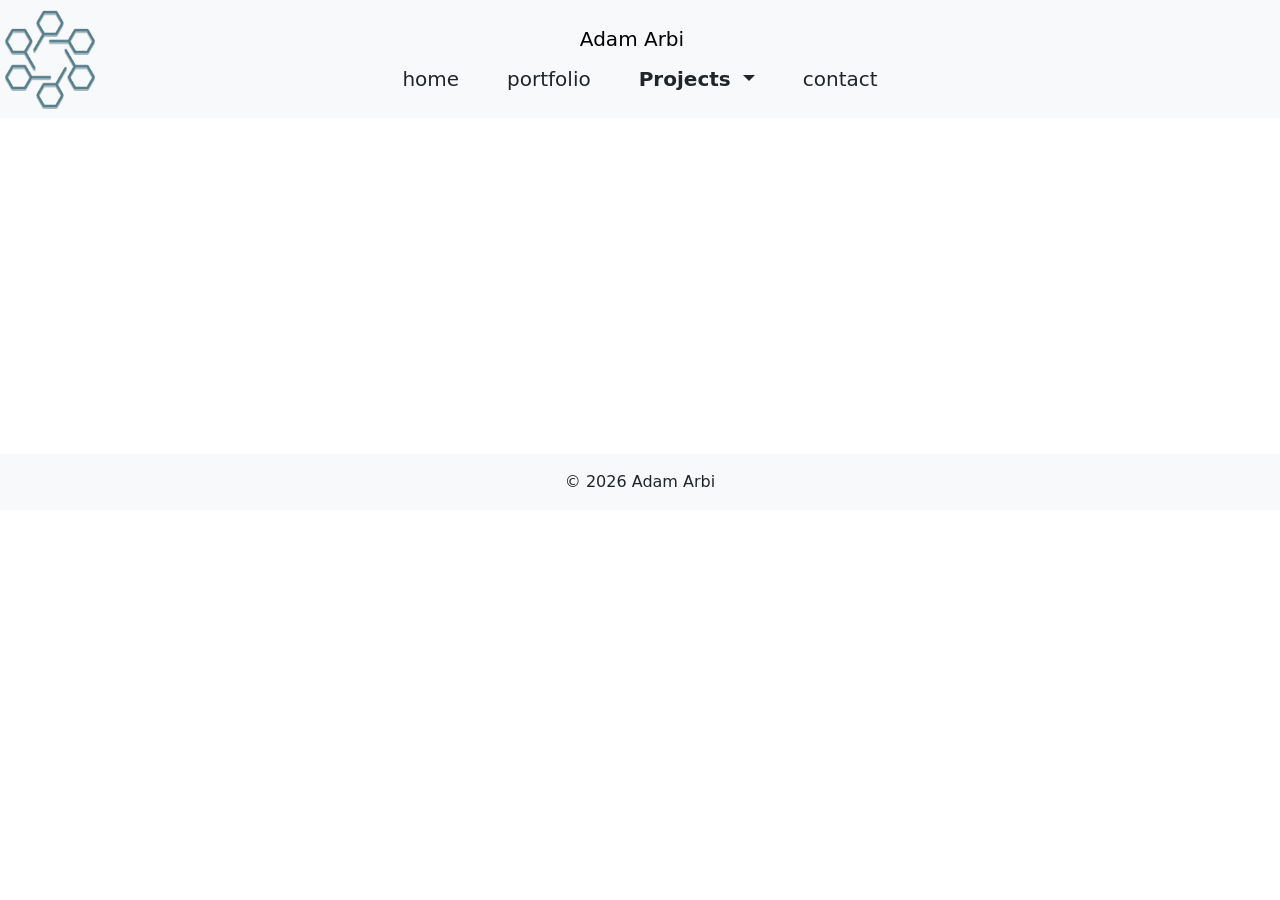
<file: project-file_sync.html>
<!DOCTYPE html>

<html lang="en">

    <head>
    <meta charset="UTF-8">
    <meta name="viewport" content="width=device-width, initial-scale=1.0">
    <title>Portfolio</title>
    <!-- resetten van browsers -->
    <link rel="stylesheet" href="css/reset.css">
    <!-- Bootstrap CSS -->
    <link href="https://cdn.jsdelivr.net/npm/bootstrap@5.3.3/dist/css/bootstrap.min.css" rel="stylesheet"
        integrity="sha384-QWTKZyjpPEjISv5WaRU9OFeRpok6YctnYmDr5pNlyT2bRjXh0JMhjY6hW+ALEwIH" crossorigin="anonymous">
    <!-- Bootstrap CSS icons: https://icons.getbootstrap.com/#usage -->
    <link rel="stylesheet" href="https://cdn.jsdelivr.net/npm/bootstrap-icons@1.11.3/font/bootstrap-icons.min.css">
    <!-- JavaScript: Bootstrap Bundle with Popper -->
    <script src="https://cdn.jsdelivr.net/npm/bootstrap@5.3.3/dist/js/bootstrap.bundle.min.js"
        integrity="sha384-YvpcrYf0tY3lHB60NNkmXc5s9fDVZLESaAA55NDzOxhy9GkcIdslK1eN7N6jIeHz" crossorigin="anonymous" defer>
        </script>
    <!-- eigen geschreven css voor jouw html-bestand -->
    <link rel="stylesheet" href="./css/style.css">
    </head>

    <body>

        
        <nav class="navbar navbar-expand bg-body-tertiary container-fluid text-center">

            <div class="class col-4 text-start">
                <img src="assets/images/logo.png" alt="POWER web" width="100" height="100">
            </div>

            <div class="col-4 d-flex flex-column align-items-center ">
                
                <h1>
                    <a class="navbar-brand">Adam Arbi</a>
                </h1>

                <div>

                <ul class="fs-5 d-flex gap-5 nav-item list-unstyled">

                <li class="nav-item">
                    <a class="nav-link" href="index.html">home</a>
                </li>

                <li class="nav-item">
                    <a class="nav-link" href="portfollio.html">portfolio</a>
                </li>


                <li class="nav-item dropdown">
                    <a class="nav-link active dropdown-toggle" href="#" data-bs-toggle="dropdown">
                    Projects
                    </a>
                    
                    <ul class="dropdown-menu">
                    <li><a class="dropdown-item" href="project-music_downloader.html">Music Downloader</a></li>
                    <li><a class="dropdown-item" href="project-home_server.html">Home Server</a></li>
                    <li><a class="dropdown-item" href="project-file_sync.html">File Sync</a></li>
                    </ul>
                </li>


                <li class="nav-item">
                    <a class="nav-link" href="contact.html">contact</a>
                </li>
                </ul>



                </div>

            </div>


        </nav>  

        <main class="container mt-5">

            <div class="mx-auto" style="max-width: 1000px;">
                <div class="row g-4">

        
                    <div class="col-md-12">
                        <div class="video-vertical big-box"></div>
                    </div>
        
                    <div class="d-flex flex-row gap-4">
                        <div class="image-box small-box"></div>
                        <div class="image-box small-box"></div>
                        <div class="image-box small-box"></div>
                        <div class="image-box small-box"></div>
                    </div>

                
                </div>

                    <div class="row g-4 mt-5">

                        <div class="col-md-4">
                            <div class="image-vertical h-100"></div>
                        </div>


                        <div class="col-md-8 d-flex flex-column gap-4">
                            <div class="text-color text-big flex-fill"></div>
                        </div>

                    </div>

                    <div class="row g-4 mt-5">


                        <div class="col-md-8 d-flex flex-column gap-4">
                            <div class="text-color text-big flex-fill"></div>
                        </div>

                        <div class="col-md-4">
                            <div class="image-vertical h-100"></div>
                        </div>

                    </div>

                    <div class="row g-4 mt-5">

                        <div class="col-md-4">
                            <div class="image-vertical h-100"></div>
                        </div>


                        <div class="col-md-8 d-flex flex-column gap-4">
                            <div class="text-color text-big flex-fill"></div>
                        </div>

                    </div>

            </div>

        </main>

        <footer class="bg-body-tertiary text-center py-3 mt-5">
            <p class="mb-0">© 2026 Adam Arbi</p>
        </footer>


    </body>

</html>
</file>
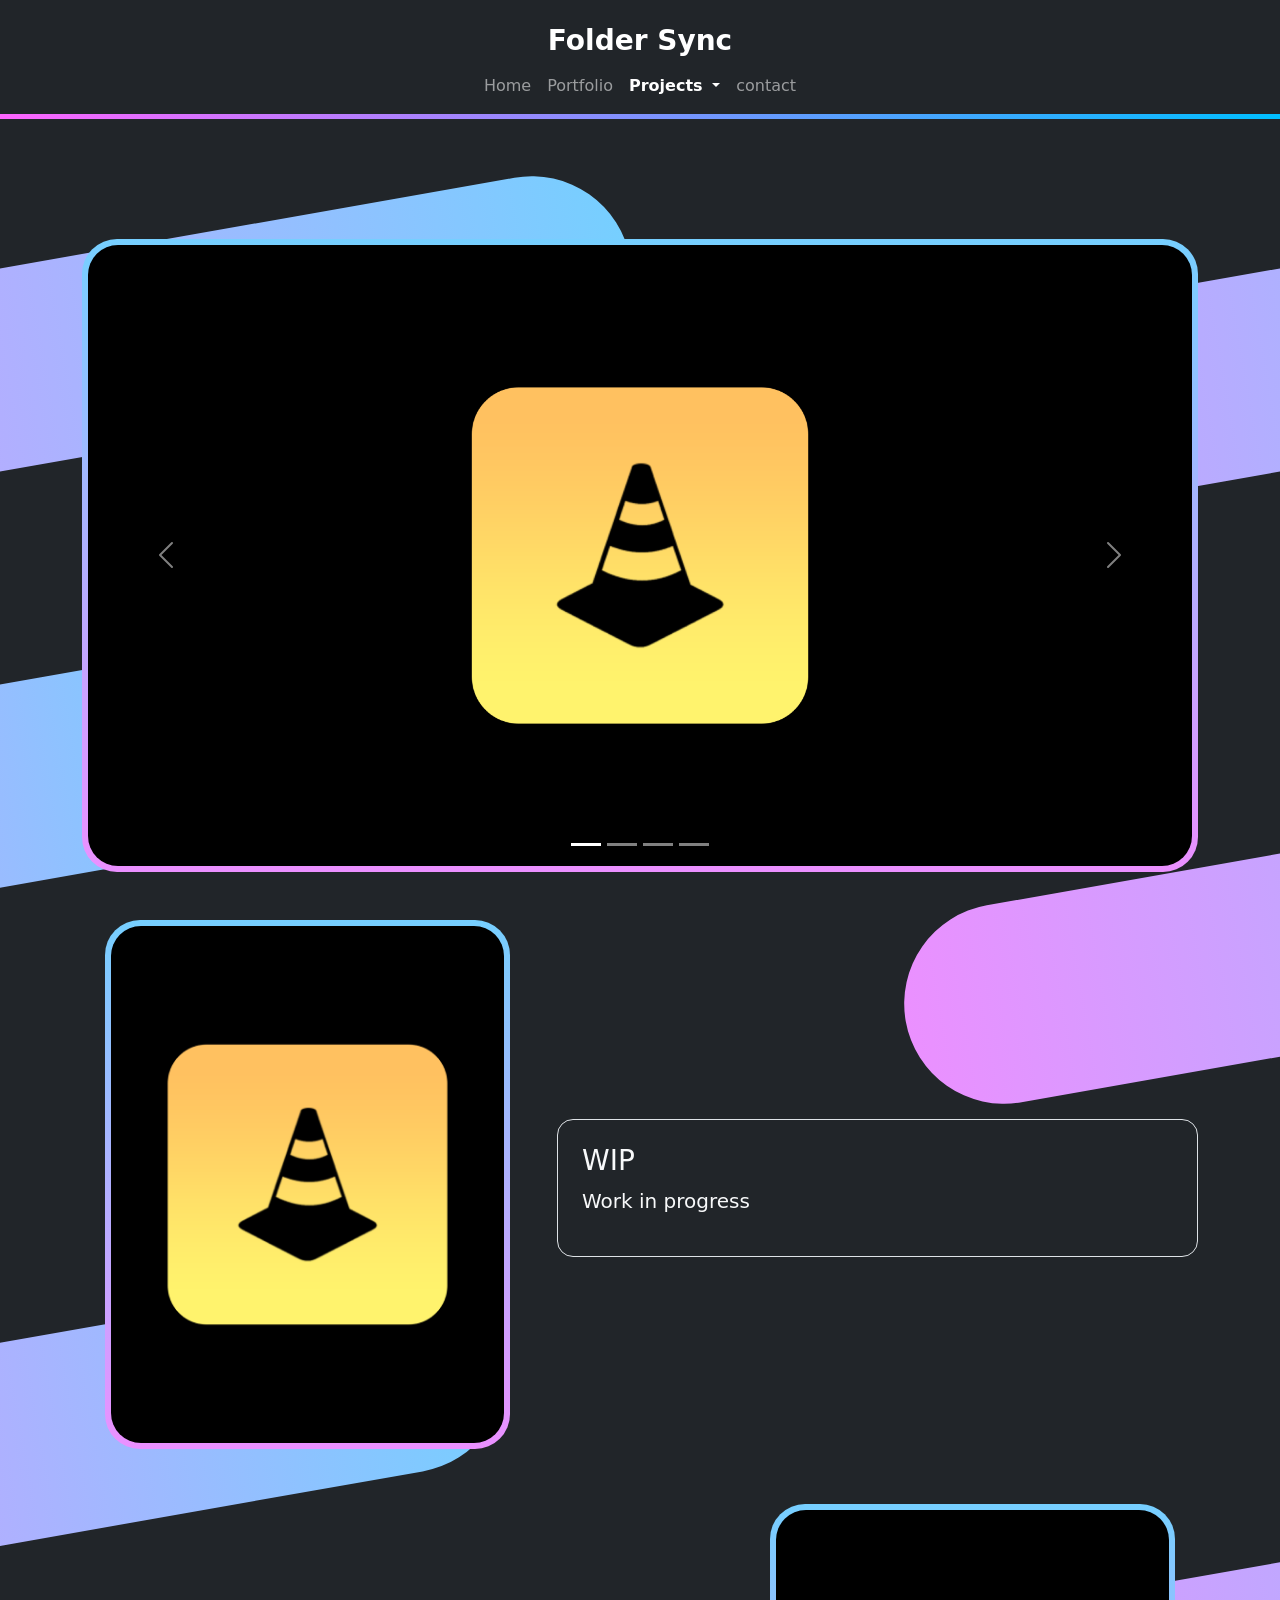
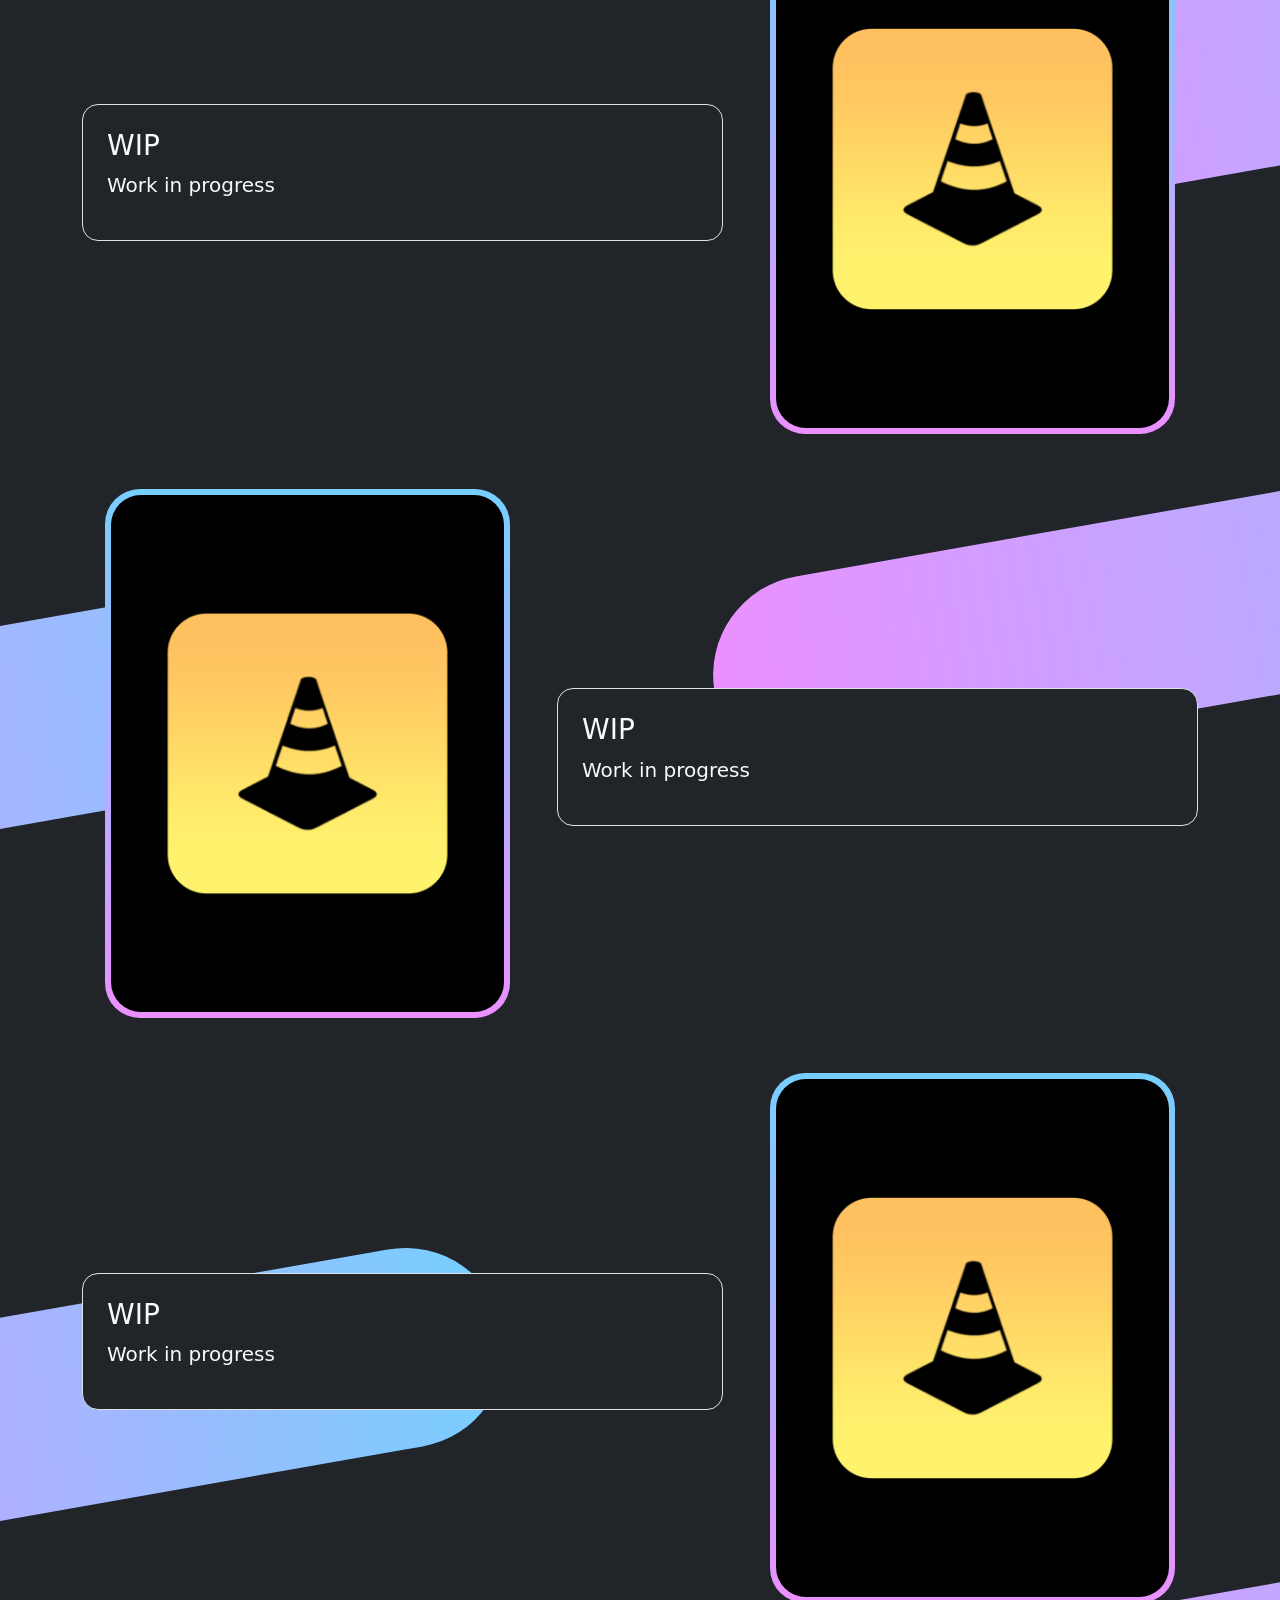
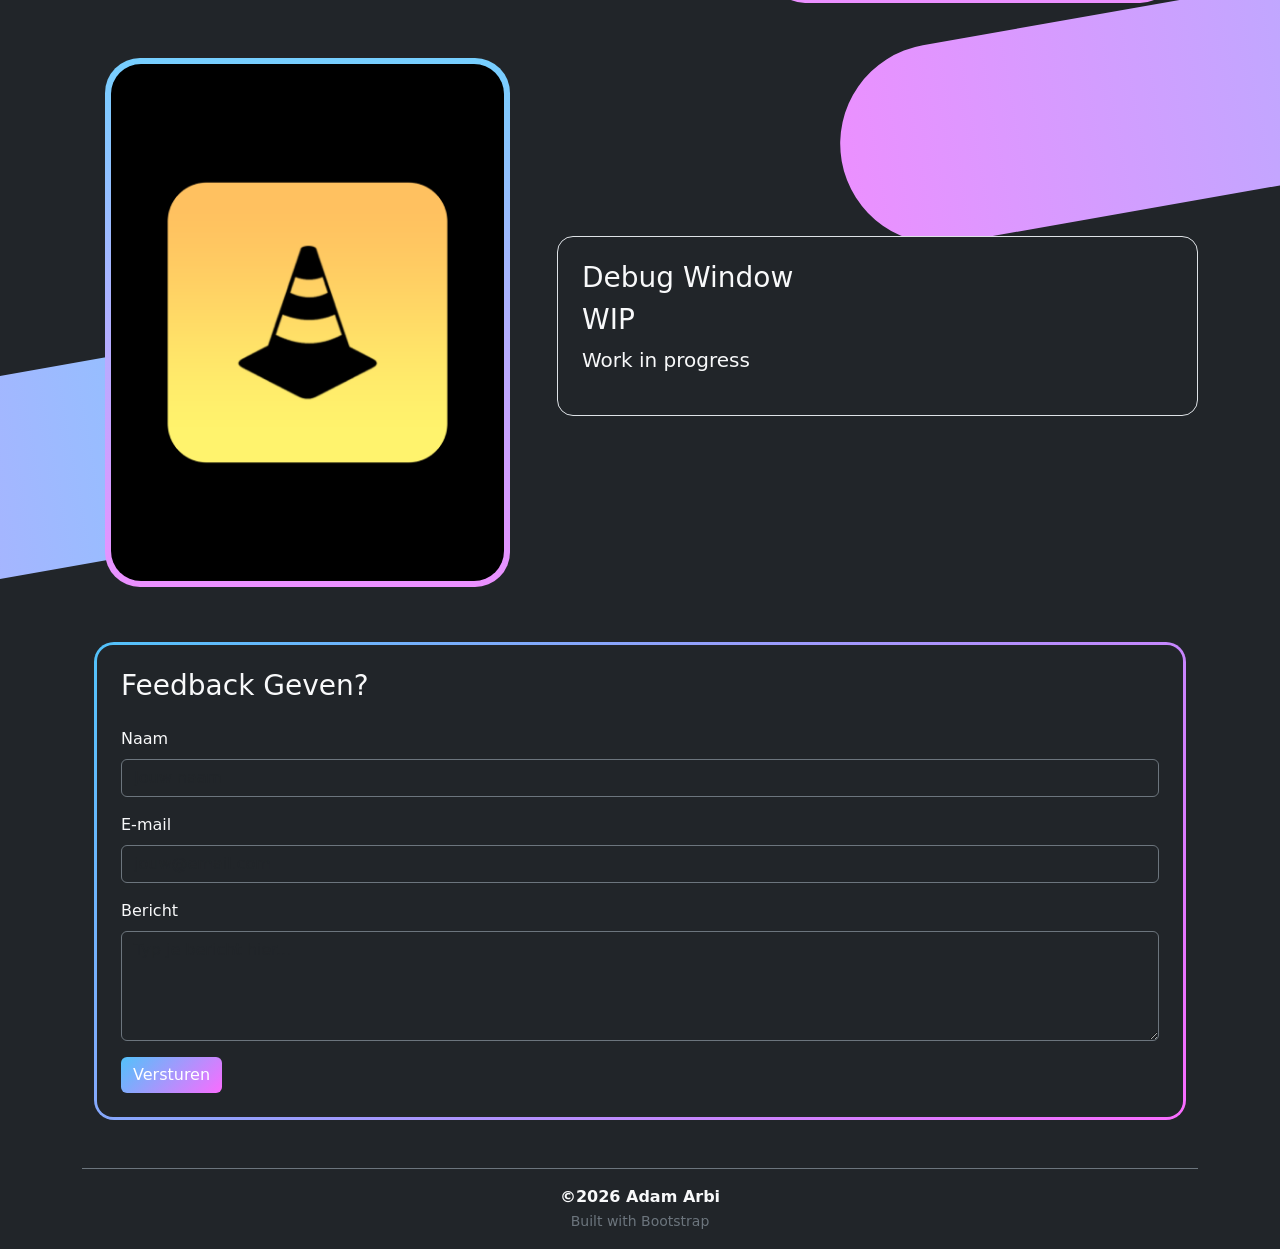
<file: project-folder_sync.html>
<!DOCTYPE html>

<html lang="nl-BE">

  <head>
    <meta charset="UTF-8">
    <meta name="viewport" content="width=device-width, initial-scale=1.0">
    <title>Home</title>
    <!-- resetten van browsers -->
    <link rel="stylesheet" href="./css/reset.css">
    <!-- Bootstrap CSS -->
    <link href="https://cdn.jsdelivr.net/npm/bootstrap@5.3.3/dist/css/bootstrap.min.css" rel="stylesheet"
      integrity="sha384-QWTKZyjpPEjISv5WaRU9OFeRpok6YctnYmDr5pNlyT2bRjXh0JMhjY6hW+ALEwIH" crossorigin="anonymous">
    <!-- Bootstrap CSS icons: https://icons.getbootstrap.com/#usage -->
    <link rel="stylesheet" href="https://cdn.jsdelivr.net/npm/bootstrap-icons@1.11.3/font/bootstrap-icons.min.css">
    <!-- JavaScript: Bootstrap Bundle with Popper -->
    <script src="https://cdn.jsdelivr.net/npm/bootstrap@5.3.3/dist/js/bootstrap.bundle.min.js"
      integrity="sha384-YvpcrYf0tY3lHB60NNkmXc5s9fDVZLESaAA55NDzOxhy9GkcIdslK1eN7N6jIeHz" crossorigin="anonymous" defer>
      </script>
    <!-- eigen geschreven css voor jouw html-bestand -->
    <link rel="stylesheet" href="./css/style.css">
    
  </head>

  <body class="bg-dark text-light">

    <nav class="navbar navbar-expand-md bg-dark navbar-dark container-fluid nav-gradient-border px-3 flex-column">
      

      <div class="d-flex w-100 align-items-center d-md-none">

        
        <img src="./assets/images/Icons/Mitsiku_pfp.jpg" alt="Logo" style="height: 40px; "  class="rounded">


        <div class="flex-grow-1 text-center">
          <span class="fw-bold text-white fs-5">Folder Sync</span>
        </div>

        <button class="navbar-toggler ms-auto" type="button"
          data-bs-toggle="collapse"
          data-bs-target="#navbarSupportedContent">
          <span class="navbar-toggler-icon"></span>
        </button>

      </div>


      <div class="w-100 text-center pt-3 pb-2 d-none d-md-block">
        <h1 class="fw-bold text-white m-0 fs-3">Folder Sync</h1>
      </div>


      <div class="collapse navbar-collapse text-md-center w-100 px-3" id="navbarSupportedContent">
        
        <ul class="navbar-nav mx-auto mb-2 mb-lg-0">

          <li class="nav-item">
            <a class="nav-link " href="./index.html">Home</a>
          </li>

          <li class="nav-item ">
            <a class="nav-link " href="./portfollio.html">Portfolio</a>
          </li>

          <li class="nav-item dropdown">
            <a class="nav-link dropdown-toggle active" href="#" role="button"
              data-bs-toggle="dropdown">
              Projects
            </a>

            <ul class="dropdown-menu dropdown-menu-dark">
              <li><a class="dropdown-item" href="./project-music_downloader.html">Music Downlaoder</a></li>
              <li><a class="dropdown-item" href="./project-folder_sync.html">Folder Sync</a></li>
              <li><a class="dropdown-item" href="./project-home_server.html">Home Server</a></li>
              <li><a class="dropdown-item" href="./project-project_4.html">Project 4</a></li>
              <li><a class="dropdown-item" href="./project-project_5.html">Project 5</a></li>
              <li><a class="dropdown-item" href="./project-project_6.html">Project 6</a></li>
            </ul>
          </li>

          <li class="nav-item">
            <a class="nav-link" href="./contact.html">contact</a>
          </li>

        </ul>

      </div>

    </nav>


  
    <main class="container">

      <div class="capsule-bg d-none d-md-block">

        <div class="capsule block"
            style="top: 30%; left: -50%; width: 100%; height: 200px; transform: rotate(-10deg);">
        </div>

        <div class="capsule block"
            style="top: 30%; left: 50%; width: 100%; height: 200px; transform: rotate(-10deg);">
        </div>

        <div class="capsule block"
            style="top: 80%; left: -50%; width: 70%; height: 200px; transform: rotate(-10deg);">
        </div>


        <div class="capsule block"
            style="top: 90%; left: 70%; width: 100%; height: 200px; transform: rotate(-10deg);">
        </div>




        <div class="capsule block"
            style="top: 150%; left: -45%; width: 85%; height: 200px; transform: rotate(-10deg);">
        </div>

        <div class="capsule block"
            style="top: 170%; left: 65%; width: 100%; height: 200px; transform: rotate(-10deg);">
        </div>

        <div class="capsule block"
            style="top: 250%; left: -55%; width: 90%; height: 200px; transform: rotate(-10deg);">
        </div>



        <div class="capsule block"
            style="top: 230%; left: 55%; width: 110%; height: 200px; transform: rotate(-10deg);">
        </div>

        <div class="capsule block"
            style="top: 325%; left: -45%; width: 85%; height: 200px; transform: rotate(-10deg);">
        </div>

        <div class="capsule block"
            style="top: 350%; left: 65%; width: 100%; height: 200px; transform: rotate(-10deg);">
        </div>

        <div class="capsule block"
            style="top: 400%; left: -55%; width: 90%; height: 200px; transform: rotate(-10deg);">
        </div>
        </div>


      <div id="carouselExampleIndicators" class="carousel slide rounded-carousel d-none d-md-block img-gradient" style="margin-top:120px; border-radius:35px; overflow:hidden;">
          <div class="carousel-indicators">
              <button type="button" data-bs-target="#carouselExampleIndicators" data-bs-slide-to="0" class="active"></button>
              <button type="button" data-bs-target="#carouselExampleIndicators" data-bs-slide-to="1"></button>
              <button type="button" data-bs-target="#carouselExampleIndicators" data-bs-slide-to="2"></button>
              <button type="button" data-bs-target="#carouselExampleIndicators" data-bs-slide-to="3"></button>
          </div>

          <div class="carousel-inner">
              <div class="carousel-item active">
                  <img src="./assets/images/WIP.png" class="d-block w-100">
              </div>
              <div class="carousel-item">
                  <img src="./assets/images/WIP.png" class="d-block w-100">
              </div>
              <div class="carousel-item">
                  <img src="./assets/images/WIP.png" class="d-block w-100">
              </div>
              <div class="carousel-item">
                  <img src="./assets/images/WIP.png" class="d-block w-100">
              </div>
          </div>

          <button class="carousel-control-prev" type="button" data-bs-target="#carouselExampleIndicators" data-bs-slide="prev">
              <span class="carousel-control-prev-icon"></span>
          </button>
          <button class="carousel-control-next" type="button" data-bs-target="#carouselExampleIndicators" data-bs-slide="next">
              <span class="carousel-control-next-icon"></span>
          </button>

      </div>

      <div class="mt-5">


        <div class="row align-items-center">

          <div class="col-md-5 text-center">
            <div class="img-gradient d-inline-block" style="max-width: 90%;">
              <img src="./assets/images/WIP 2.png"
                  class="img-fluid"
                  alt="Music Image">
            </div>
          </div>

          <div class="col-md-7">
            <div class="border rounded-4 p-4 bg-dark">
              <h3>WIP</h3>
              <p class="fs-5">Work in progress</p>
            </div>
          </div>

        </div>



        <div class="row align-items-center mt-5">

          <div class="col-md-5 text-center order-md-2">
            <div class="img-gradient d-inline-block" style="max-width: 90%;">
              <img src="./assets/images/WIP 2.png"
                  class="img-fluid"
                  alt="Music Image">
            </div>
          </div>

          <div class="col-md-7 order-md-1">
            <div class="border rounded-4 p-4 bg-dark">
              <h3>WIP</h3>
              <p class="fs-5">Work in progress</p>
              </p>
            </div>
          </div>

        </div>


        <div class="row align-items-center mt-5">

          <div class="col-md-5 text-center">
            <div class="img-gradient d-inline-block" style="max-width: 90%;">
              <img src="./assets/images/WIP 2.png"
                  class="img-fluid"
                  alt="Music Image">
            </div>
          </div>

          <div class="col-md-7">
            <div class="border rounded-4 p-4 bg-dark">
              <h3>WIP</h3>
              <p class="fs-5">Work in progress</p>
              </p>
            </div>
          </div>

        </div>



        <div class="row align-items-center mt-5">

          <div class="col-md-5 text-center order-md-2">
            <div class="img-gradient d-inline-block" style="max-width: 90%;">
              <img src="./assets/images/WIP 2.png"
                  class="img-fluid"
                  alt="Music Image">
            </div>
          </div>

          <div class="col-md-7 order-md-1">
            <div class="border rounded-4 p-4 bg-dark">
              <h3>WIP</h3>
              <p class="fs-5">Work in progress</p>
              </p>
            </div>
          </div>

        </div>


        <div class="row align-items-center mt-5">

          <div class="col-md-5 text-center">
            <div class="img-gradient d-inline-block" style="max-width: 90%;">
              <img src="./assets/images/WIP 2.png"
                  class="img-fluid"
                  alt="Music Image">
            </div>
          </div>

          <div class="col-md-7">
            <div class="border rounded-4 p-4 bg-dark">
              <h3>Debug Window</h3>
              <h3>WIP</h3>
              <p class="fs-5">Work in progress</p>
              </p>
            </div>
          </div>

        </div>

      </div>

      <div class="container mt-5 mb-5">

        <div style="padding: 3px; border-radius: 20px;
                    background: linear-gradient(135deg, #52c2fa, #fa6cff);">

    
          <div class="bg-dark text-light rounded-4 p-4">

            <h3 class="mb-4">Feedback Geven?</h3>

            <form>

              <div class="mb-3">
                <label class="form-label">Naam</label>
                <input type="text" class="form-control bg-dark text-light border-secondary"
                      placeholder="Jouw naam">
              </div>

              <div class="mb-3">
                <label class="form-label">E-mail</label>
                <input type="email" class="form-control bg-dark text-light border-secondary"
                      placeholder="jouw@email.com">
              </div>

              <div class="mb-3">
                <label class="form-label">Bericht</label>
                <textarea class="form-control bg-dark text-light border-secondary"
                          rows="4"
                          placeholder="Typ je bericht hier..."></textarea>
              </div>


              <button type="submit"
                      class="btn text-white w-20"
                      style="background: linear-gradient(135deg, #52c2fa, #fa6cff);
                            border: none;">
                Versturen
              </button>

            </form>

          </div>
        </div>

      </div>
                              
      <footer class="bg-dark text-light border-top border-secondary mt-5 py-3">
        <div class="container text-center">
          
          <p class="m-0 fw-semibold">©2026 Adam Arbi</p>
          <small class="text-secondary">Built with Bootstrap</small>

        </div>
      </footer>

    </main>

</html>
</file>
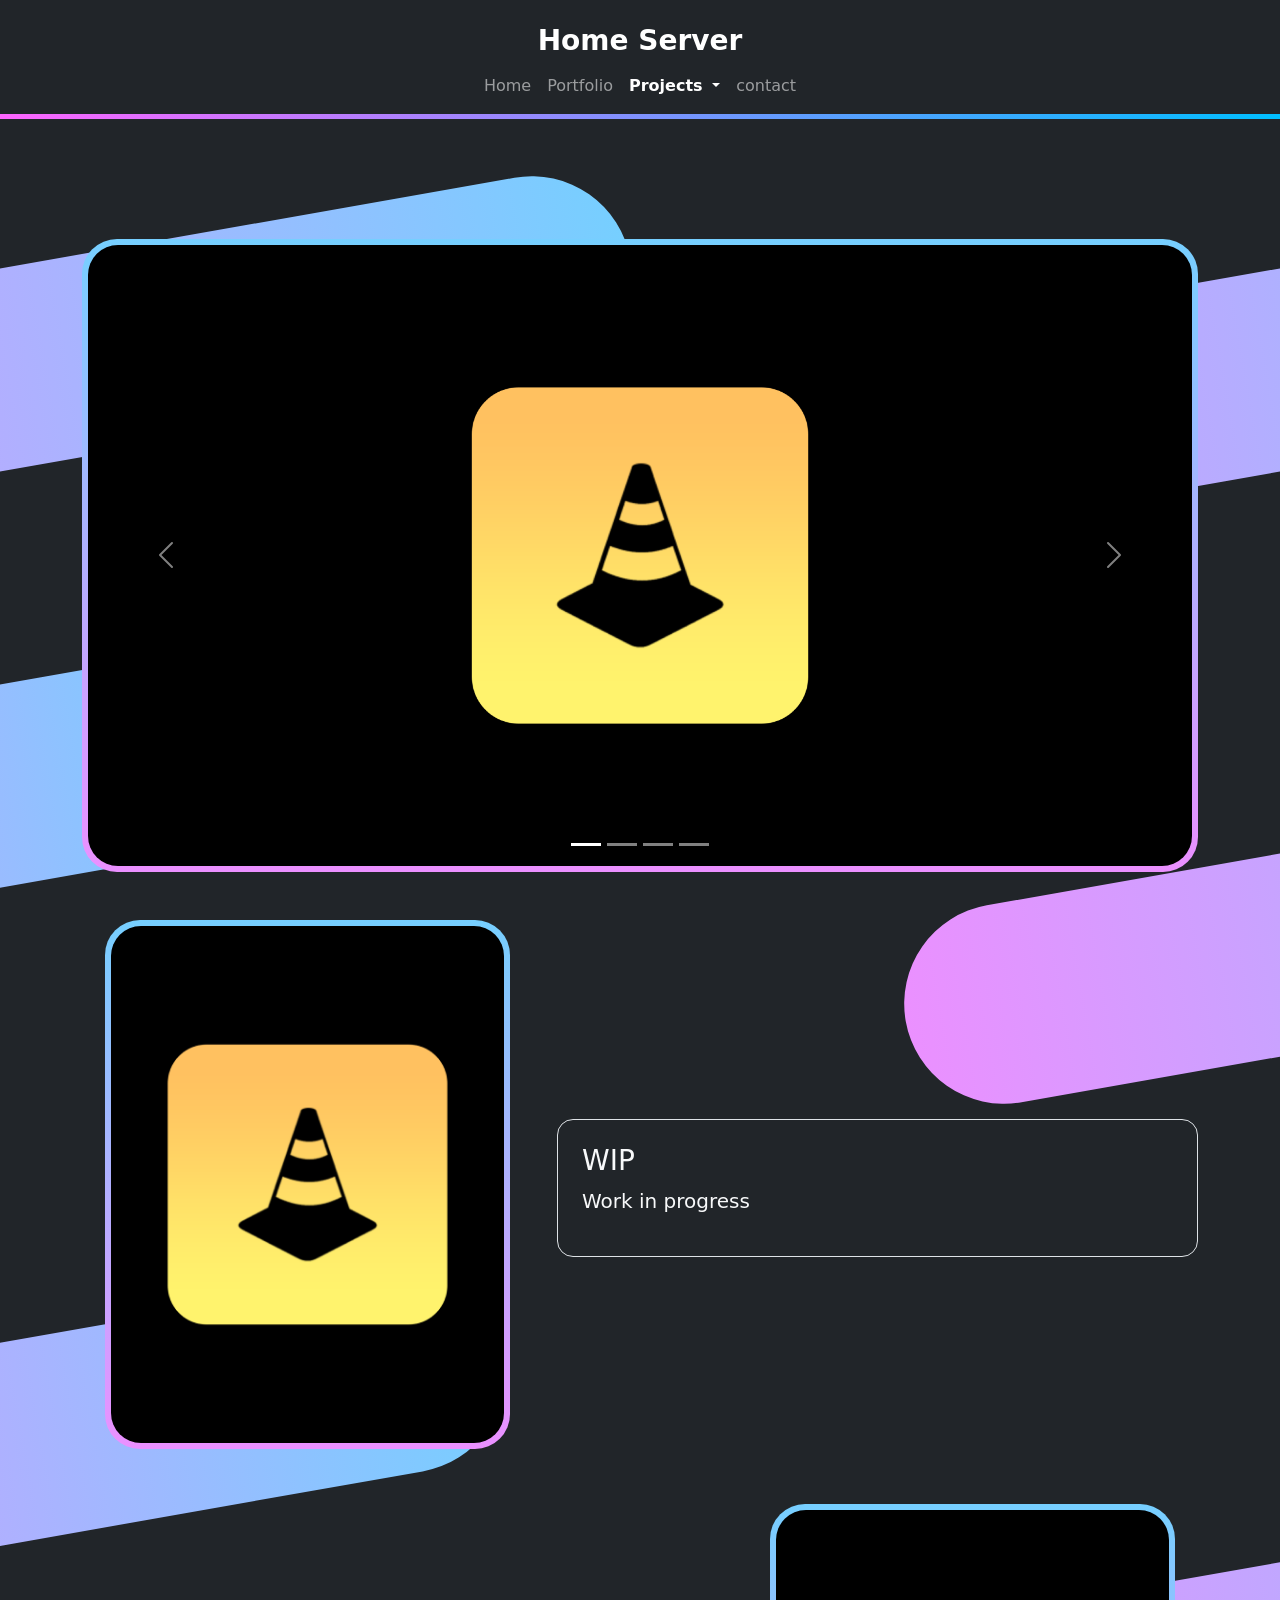
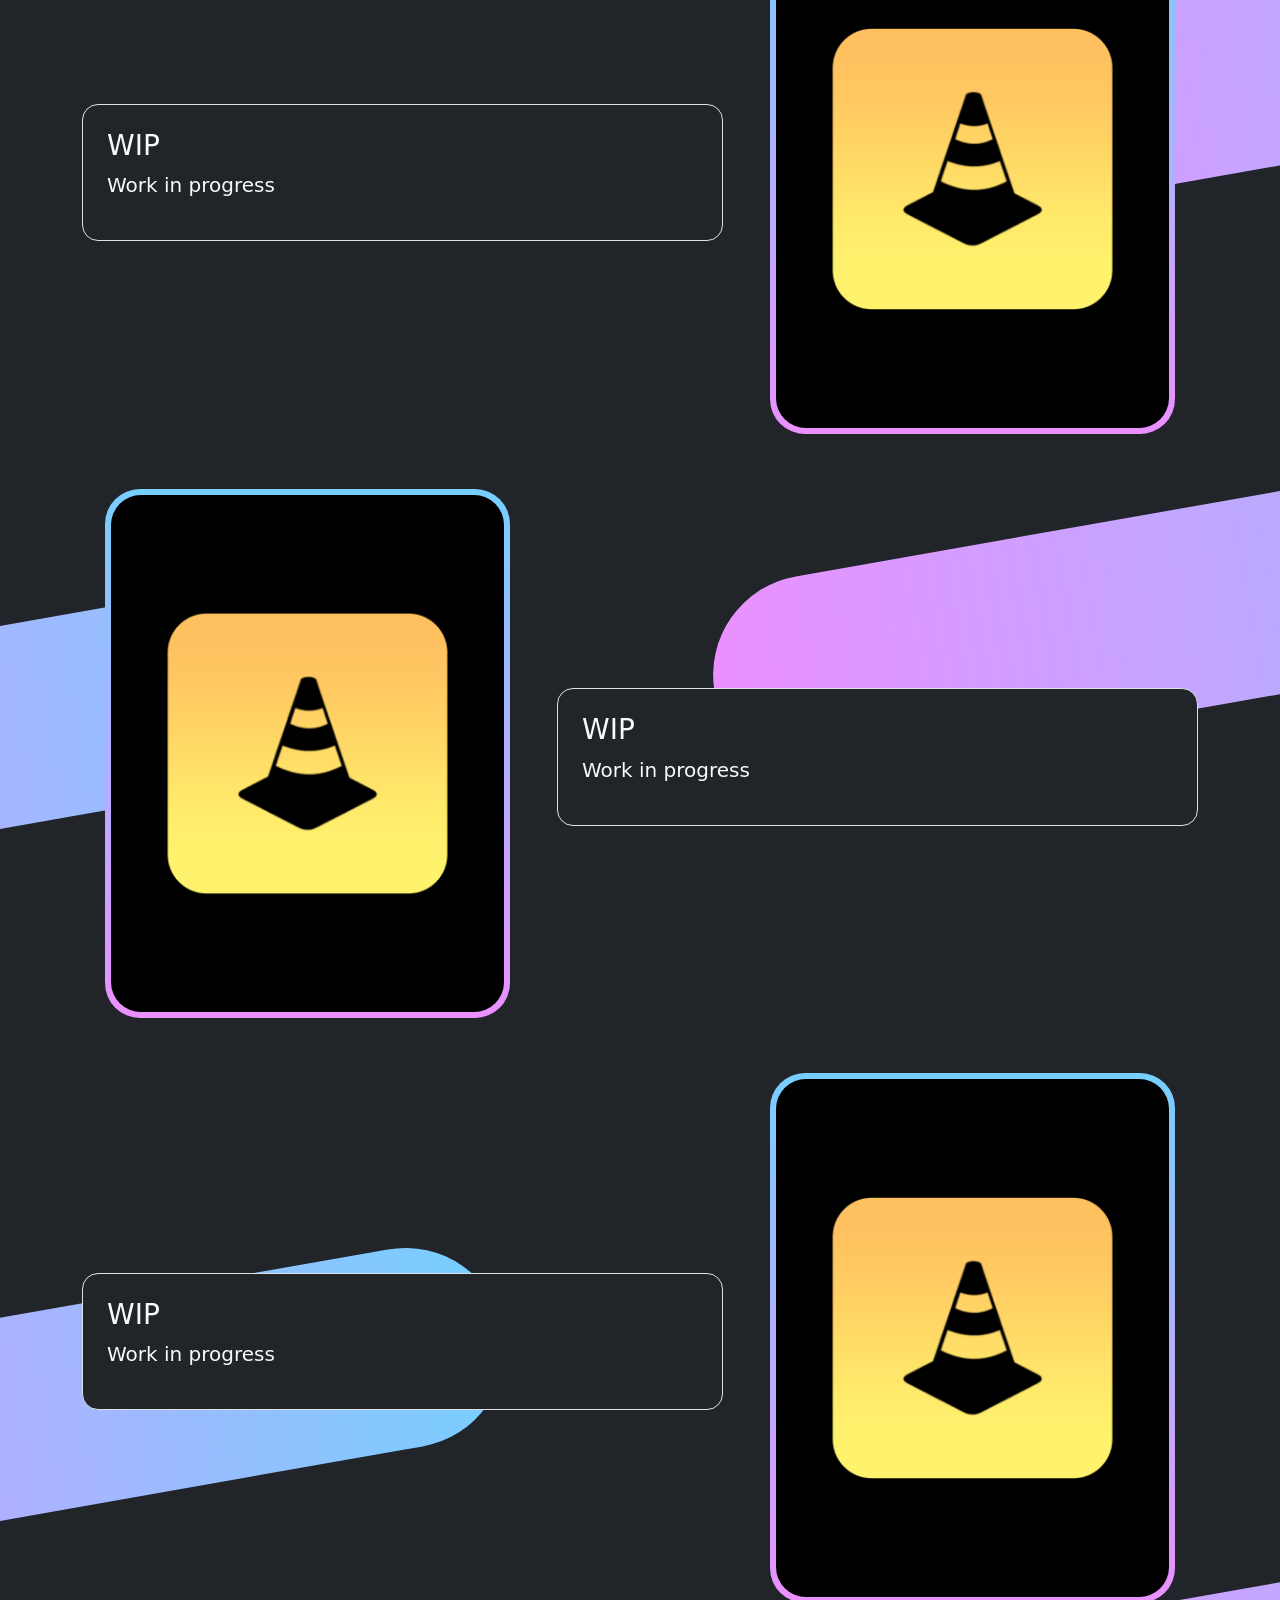
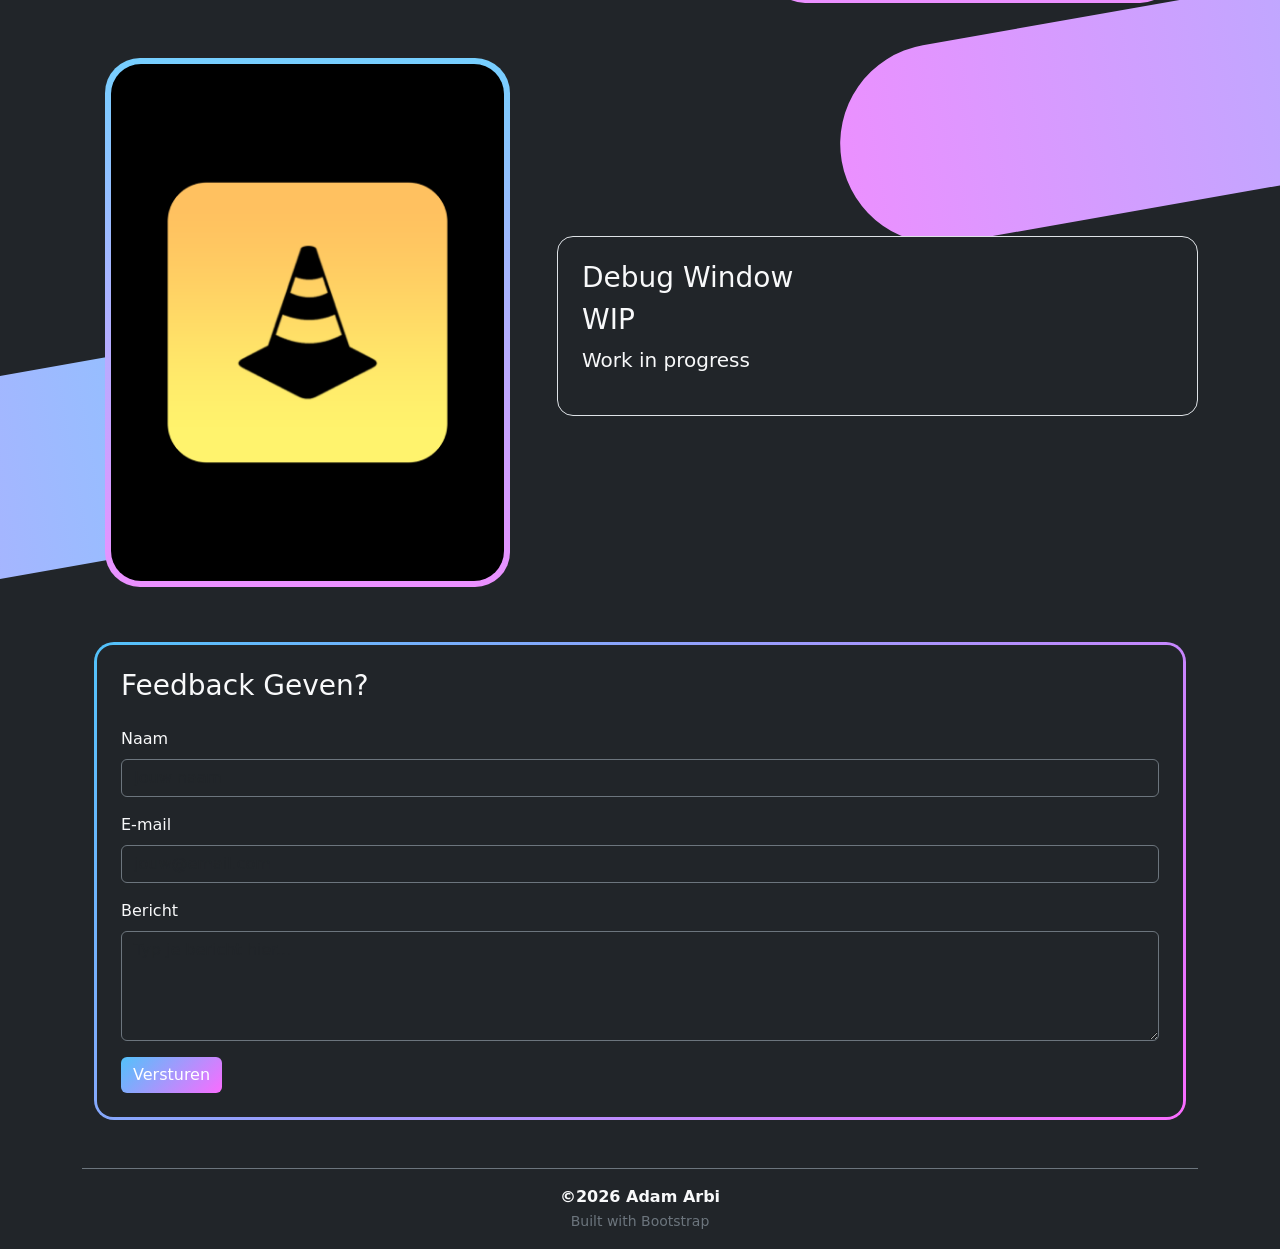
<file: project-home_server.html>
<!DOCTYPE html>

<html lang="nl-BE">

  <head>
    <meta charset="UTF-8">
    <meta name="viewport" content="width=device-width, initial-scale=1.0">
    <title>Home</title>
    <!-- resetten van browsers -->
    <link rel="stylesheet" href="./css/reset.css">
    <!-- Bootstrap CSS -->
    <link href="https://cdn.jsdelivr.net/npm/bootstrap@5.3.3/dist/css/bootstrap.min.css" rel="stylesheet"
      integrity="sha384-QWTKZyjpPEjISv5WaRU9OFeRpok6YctnYmDr5pNlyT2bRjXh0JMhjY6hW+ALEwIH" crossorigin="anonymous">
    <!-- Bootstrap CSS icons: https://icons.getbootstrap.com/#usage -->
    <link rel="stylesheet" href="https://cdn.jsdelivr.net/npm/bootstrap-icons@1.11.3/font/bootstrap-icons.min.css">
    <!-- JavaScript: Bootstrap Bundle with Popper -->
    <script src="https://cdn.jsdelivr.net/npm/bootstrap@5.3.3/dist/js/bootstrap.bundle.min.js"
      integrity="sha384-YvpcrYf0tY3lHB60NNkmXc5s9fDVZLESaAA55NDzOxhy9GkcIdslK1eN7N6jIeHz" crossorigin="anonymous" defer>
      </script>
    <!-- eigen geschreven css voor jouw html-bestand -->
    <link rel="stylesheet" href="./css/style.css">
    
  </head>

  <body class="bg-dark text-light">

    <nav class="navbar navbar-expand-md bg-dark navbar-dark container-fluid nav-gradient-border px-3 flex-column">
      

      <div class="d-flex w-100 align-items-center d-md-none">

        
        <img src="./assets/images/Icons/Mitsiku_pfp.jpg" alt="Logo" style="height: 40px; "  class="rounded">


        <div class="flex-grow-1 text-center">
          <span class="fw-bold text-white fs-5">Home Server</span>
        </div>

        <button class="navbar-toggler ms-auto" type="button"
          data-bs-toggle="collapse"
          data-bs-target="#navbarSupportedContent">
          <span class="navbar-toggler-icon"></span>
        </button>

      </div>


      <div class="w-100 text-center pt-3 pb-2 d-none d-md-block">
        <h1 class="fw-bold text-white m-0 fs-3">Home Server</h1>
      </div>


      <div class="collapse navbar-collapse text-md-center w-100 px-3" id="navbarSupportedContent">
        
        <ul class="navbar-nav mx-auto mb-2 mb-lg-0">

          <li class="nav-item">
            <a class="nav-link " href="./index.html">Home</a>
          </li>

          <li class="nav-item ">
            <a class="nav-link " href="./portfollio.html">Portfolio</a>
          </li>

          <li class="nav-item dropdown">
            <a class="nav-link dropdown-toggle active" href="#" role="button"
              data-bs-toggle="dropdown">
              Projects
            </a>

            <ul class="dropdown-menu dropdown-menu-dark">
              <li><a class="dropdown-item" href="./project-music_downloader.html">Music Downlaoder</a></li>
              <li><a class="dropdown-item" href="./project-folder_sync.html">Folder Sync</a></li>
              <li><a class="dropdown-item" href="./project-home_server.html">Home Server</a></li>
              <li><a class="dropdown-item" href="./project-project_4.html">Project 4</a></li>
              <li><a class="dropdown-item" href="./project-project_5.html">Project 5</a></li>
              <li><a class="dropdown-item" href="./project-project_6.html">Project 6</a></li>
            </ul>
          </li>

          <li class="nav-item">
            <a class="nav-link" href="./contact.html">contact</a>
          </li>

        </ul>

      </div>

    </nav>


  
    <main class="container">

      <div class="capsule-bg d-none d-md-block">

        <div class="capsule block"
            style="top: 30%; left: -50%; width: 100%; height: 200px; transform: rotate(-10deg);">
        </div>

        <div class="capsule block"
            style="top: 30%; left: 50%; width: 100%; height: 200px; transform: rotate(-10deg);">
        </div>

        <div class="capsule block"
            style="top: 80%; left: -50%; width: 70%; height: 200px; transform: rotate(-10deg);">
        </div>


        <div class="capsule block"
            style="top: 90%; left: 70%; width: 100%; height: 200px; transform: rotate(-10deg);">
        </div>




        <div class="capsule block"
            style="top: 150%; left: -45%; width: 85%; height: 200px; transform: rotate(-10deg);">
        </div>

        <div class="capsule block"
            style="top: 170%; left: 65%; width: 100%; height: 200px; transform: rotate(-10deg);">
        </div>

        <div class="capsule block"
            style="top: 250%; left: -55%; width: 90%; height: 200px; transform: rotate(-10deg);">
        </div>



        <div class="capsule block"
            style="top: 230%; left: 55%; width: 110%; height: 200px; transform: rotate(-10deg);">
        </div>

        <div class="capsule block"
            style="top: 325%; left: -45%; width: 85%; height: 200px; transform: rotate(-10deg);">
        </div>

        <div class="capsule block"
            style="top: 350%; left: 65%; width: 100%; height: 200px; transform: rotate(-10deg);">
        </div>

        <div class="capsule block"
            style="top: 400%; left: -55%; width: 90%; height: 200px; transform: rotate(-10deg);">
        </div>
        </div>


      <div id="carouselExampleIndicators" class="carousel slide rounded-carousel d-none d-md-block img-gradient" style="margin-top:120px; border-radius:35px; overflow:hidden;">
          <div class="carousel-indicators">
              <button type="button" data-bs-target="#carouselExampleIndicators" data-bs-slide-to="0" class="active"></button>
              <button type="button" data-bs-target="#carouselExampleIndicators" data-bs-slide-to="1"></button>
              <button type="button" data-bs-target="#carouselExampleIndicators" data-bs-slide-to="2"></button>
              <button type="button" data-bs-target="#carouselExampleIndicators" data-bs-slide-to="3"></button>
          </div>

          <div class="carousel-inner">
              <div class="carousel-item active">
                  <img src="./assets/images/WIP.png" class="d-block w-100">
              </div>
              <div class="carousel-item">
                  <img src="./assets/images/WIP.png" class="d-block w-100">
              </div>
              <div class="carousel-item">
                  <img src="./assets/images/WIP.png" class="d-block w-100">
              </div>
              <div class="carousel-item">
                  <img src="./assets/images/WIP.png" class="d-block w-100">
              </div>
          </div>

          <button class="carousel-control-prev" type="button" data-bs-target="#carouselExampleIndicators" data-bs-slide="prev">
              <span class="carousel-control-prev-icon"></span>
          </button>
          <button class="carousel-control-next" type="button" data-bs-target="#carouselExampleIndicators" data-bs-slide="next">
              <span class="carousel-control-next-icon"></span>
          </button>

      </div>

      <div class="mt-5">


        <div class="row align-items-center">

          <div class="col-md-5 text-center">
            <div class="img-gradient d-inline-block" style="max-width: 90%;">
              <img src="./assets/images/WIP 2.png"
                  class="img-fluid"
                  alt="Music Image">
            </div>
          </div>

          <div class="col-md-7">
            <div class="border rounded-4 p-4 bg-dark">
              <h3>WIP</h3>
              <p class="fs-5">Work in progress</p>
            </div>
          </div>

        </div>



        <div class="row align-items-center mt-5">

          <div class="col-md-5 text-center order-md-2">
            <div class="img-gradient d-inline-block" style="max-width: 90%;">
              <img src="./assets/images/WIP 2.png"
                  class="img-fluid"
                  alt="Music Image">
            </div>
          </div>

          <div class="col-md-7 order-md-1">
            <div class="border rounded-4 p-4 bg-dark">
              <h3>WIP</h3>
              <p class="fs-5">Work in progress</p>
              </p>
            </div>
          </div>

        </div>


        <div class="row align-items-center mt-5">

          <div class="col-md-5 text-center">
            <div class="img-gradient d-inline-block" style="max-width: 90%;">
              <img src="./assets/images/WIP 2.png"
                  class="img-fluid"
                  alt="Music Image">
            </div>
          </div>

          <div class="col-md-7">
            <div class="border rounded-4 p-4 bg-dark">
              <h3>WIP</h3>
              <p class="fs-5">Work in progress</p>
              </p>
            </div>
          </div>

        </div>



        <div class="row align-items-center mt-5">

          <div class="col-md-5 text-center order-md-2">
            <div class="img-gradient d-inline-block" style="max-width: 90%;">
              <img src="./assets/images/WIP 2.png"
                  class="img-fluid"
                  alt="Music Image">
            </div>
          </div>

          <div class="col-md-7 order-md-1">
            <div class="border rounded-4 p-4 bg-dark">
              <h3>WIP</h3>
              <p class="fs-5">Work in progress</p>
              </p>
            </div>
          </div>

        </div>


        <div class="row align-items-center mt-5">

          <div class="col-md-5 text-center">
            <div class="img-gradient d-inline-block" style="max-width: 90%;">
              <img src="./assets/images/WIP 2.png"
                  class="img-fluid"
                  alt="Music Image">
            </div>
          </div>

          <div class="col-md-7">
            <div class="border rounded-4 p-4 bg-dark">
              <h3>Debug Window</h3>
              <h3>WIP</h3>
              <p class="fs-5">Work in progress</p>
              </p>
            </div>
          </div>

        </div>

      </div>

      <div class="container mt-5 mb-5">

        <div style="padding: 3px; border-radius: 20px;
                    background: linear-gradient(135deg, #52c2fa, #fa6cff);">

    
          <div class="bg-dark text-light rounded-4 p-4">

            <h3 class="mb-4">Feedback Geven?</h3>

            <form>

              <div class="mb-3">
                <label class="form-label">Naam</label>
                <input type="text" class="form-control bg-dark text-light border-secondary"
                      placeholder="Jouw naam">
              </div>

              <div class="mb-3">
                <label class="form-label">E-mail</label>
                <input type="email" class="form-control bg-dark text-light border-secondary"
                      placeholder="jouw@email.com">
              </div>

              <div class="mb-3">
                <label class="form-label">Bericht</label>
                <textarea class="form-control bg-dark text-light border-secondary"
                          rows="4"
                          placeholder="Typ je bericht hier..."></textarea>
              </div>


              <button type="submit"
                      class="btn text-white w-20"
                      style="background: linear-gradient(135deg, #52c2fa, #fa6cff);
                            border: none;">
                Versturen
              </button>

            </form>

          </div>
        </div>

      </div>
                              
      <footer class="bg-dark text-light border-top border-secondary mt-5 py-3">
        <div class="container text-center">
          
          <p class="m-0 fw-semibold">©2026 Adam Arbi</p>
          <small class="text-secondary">Built with Bootstrap</small>

        </div>
      </footer>

    </main>

</html>
</file>
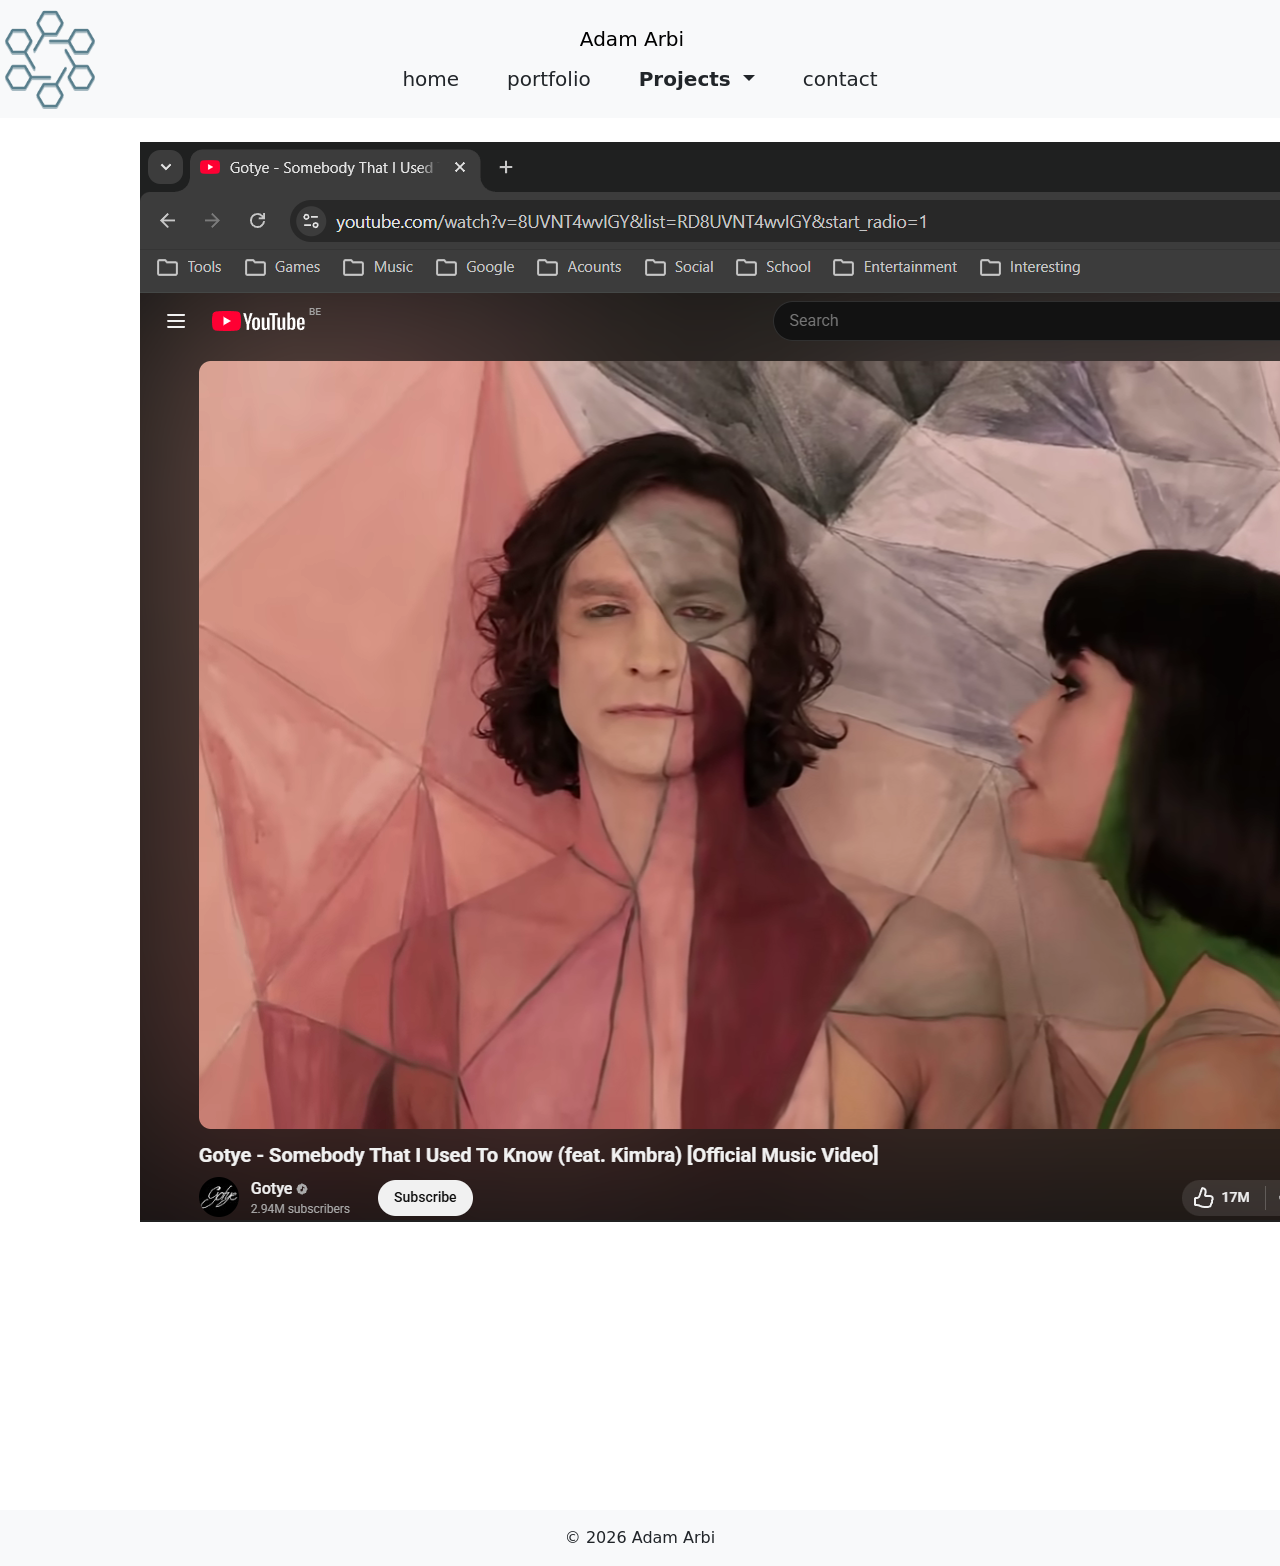
<file: project-music_downloader copy.html>
<!DOCTYPE html>

<html lang="en">

    <head>
    <meta charset="UTF-8">
    <meta name="viewport" content="width=device-width, initial-scale=1.0">
    <title>Portfolio</title>
    <!-- resetten van browsers -->
    <link rel="stylesheet" href="css/reset.css">
    <!-- Bootstrap CSS -->
    <link href="https://cdn.jsdelivr.net/npm/bootstrap@5.3.3/dist/css/bootstrap.min.css" rel="stylesheet"
        integrity="sha384-QWTKZyjpPEjISv5WaRU9OFeRpok6YctnYmDr5pNlyT2bRjXh0JMhjY6hW+ALEwIH" crossorigin="anonymous">
    <!-- Bootstrap CSS icons: https://icons.getbootstrap.com/#usage -->
    <link rel="stylesheet" href="https://cdn.jsdelivr.net/npm/bootstrap-icons@1.11.3/font/bootstrap-icons.min.css">
    <!-- JavaScript: Bootstrap Bundle with Popper -->
    <script src="https://cdn.jsdelivr.net/npm/bootstrap@5.3.3/dist/js/bootstrap.bundle.min.js"
        integrity="sha384-YvpcrYf0tY3lHB60NNkmXc5s9fDVZLESaAA55NDzOxhy9GkcIdslK1eN7N6jIeHz" crossorigin="anonymous" defer>
        </script>
    <!-- eigen geschreven css voor jouw html-bestand -->
    <link rel="stylesheet" href="./css/style.css">
    </head>

    <body>


        <nav class="navbar navbar-expand bg-body-tertiary container-fluid text-center">

            <div class="class col-4 text-start">
                <img src="assets/images/logo.png" alt="POWER web" width="100" height="100">
            </div>

            <div class="col-4 d-flex flex-column align-items-center ">
                
                <h1>
                    <a class="navbar-brand">Adam Arbi</a>
                </h1>

                <div>

                <ul class="fs-5 d-flex gap-5 nav-item list-unstyled">

                <li class="nav-item">
                    <a class="nav-link " href="index.html">home</a>
                </li>

                <li class="nav-item">
                    <a class="nav-link" href="portfollio.html">portfolio</a>
                </li>


                <li class="nav-item dropdown">
                    <a class="nav-link active dropdown-toggle" href="#" data-bs-toggle="dropdown">
                    Projects
                    </a>
                    
                    <ul class="dropdown-menu">
                    <li><a class="dropdown-item" href="project-music_downloader.html">Music Downloader</a></li>
                    <li><a class="dropdown-item" href="project-home_server.html">Home Server</a></li>
                    <li><a class="dropdown-item" href="project-file_sync.html">File Sync</a></li>
                    </ul>
                </li>


                <li class="nav-item">
                    <a class="nav-link" href="contact.html">contact</a>
                </li>
                </ul>



                </div>

            </div>


        </nav>    
    
        <main class="container mt-5">



            <div class="mx-auto" style="max-width: 1000px;">
                <div class="row g-4">

        
                    
                    <div class="container-fluid">
                        <div class="image-vertical big-box">
                            <img src="./assets/images/Music Downloader/image-1.png" alt="image" class="img-fill">
                        </div>
                    </div>
        
                    <div class="d-flex flex-row gap-4">
                        <div class="image-box small-box"></div>
                        <div class="image-box small-box"></div>
                        <div class="image-box small-box"></div>
                        <div class="image-box small-box"></div>
                    </div>

                
                </div>

                    <div class="row g-4 mt-5">

                        <div class="col-md-4">
                            <div class="image-vertical h-100"></div>
                        </div>


                        <div class="col-md-8 d-flex flex-column gap-4">
                            <div class="text-color text-big flex-fill"></div>
                        </div>

                    </div>

                    <div class="row g-4 mt-5">


                        <div class="col-md-8 d-flex flex-column gap-4">
                            <div class="text-color text-big flex-fill"></div>
                        </div>

                        <div class="col-md-4">
                            <div class="image-vertical h-100"></div>
                        </div>

                    </div>

                    <div class="row g-4 mt-5">

                        <div class="col-md-4">
                            <div class="image-vertical h-100"></div>
                        </div>


                        <div class="col-md-8 d-flex flex-column gap-4">
                            <div class="text-color text-big flex-fill"></div>
                        </div>

                    </div>

            </div>

        </main>

        <footer class="bg-body-tertiary text-center py-3 mt-5">
            <p class="mb-0">© 2026 Adam Arbi</p>
        </footer>


    </body>

</html>
</file>
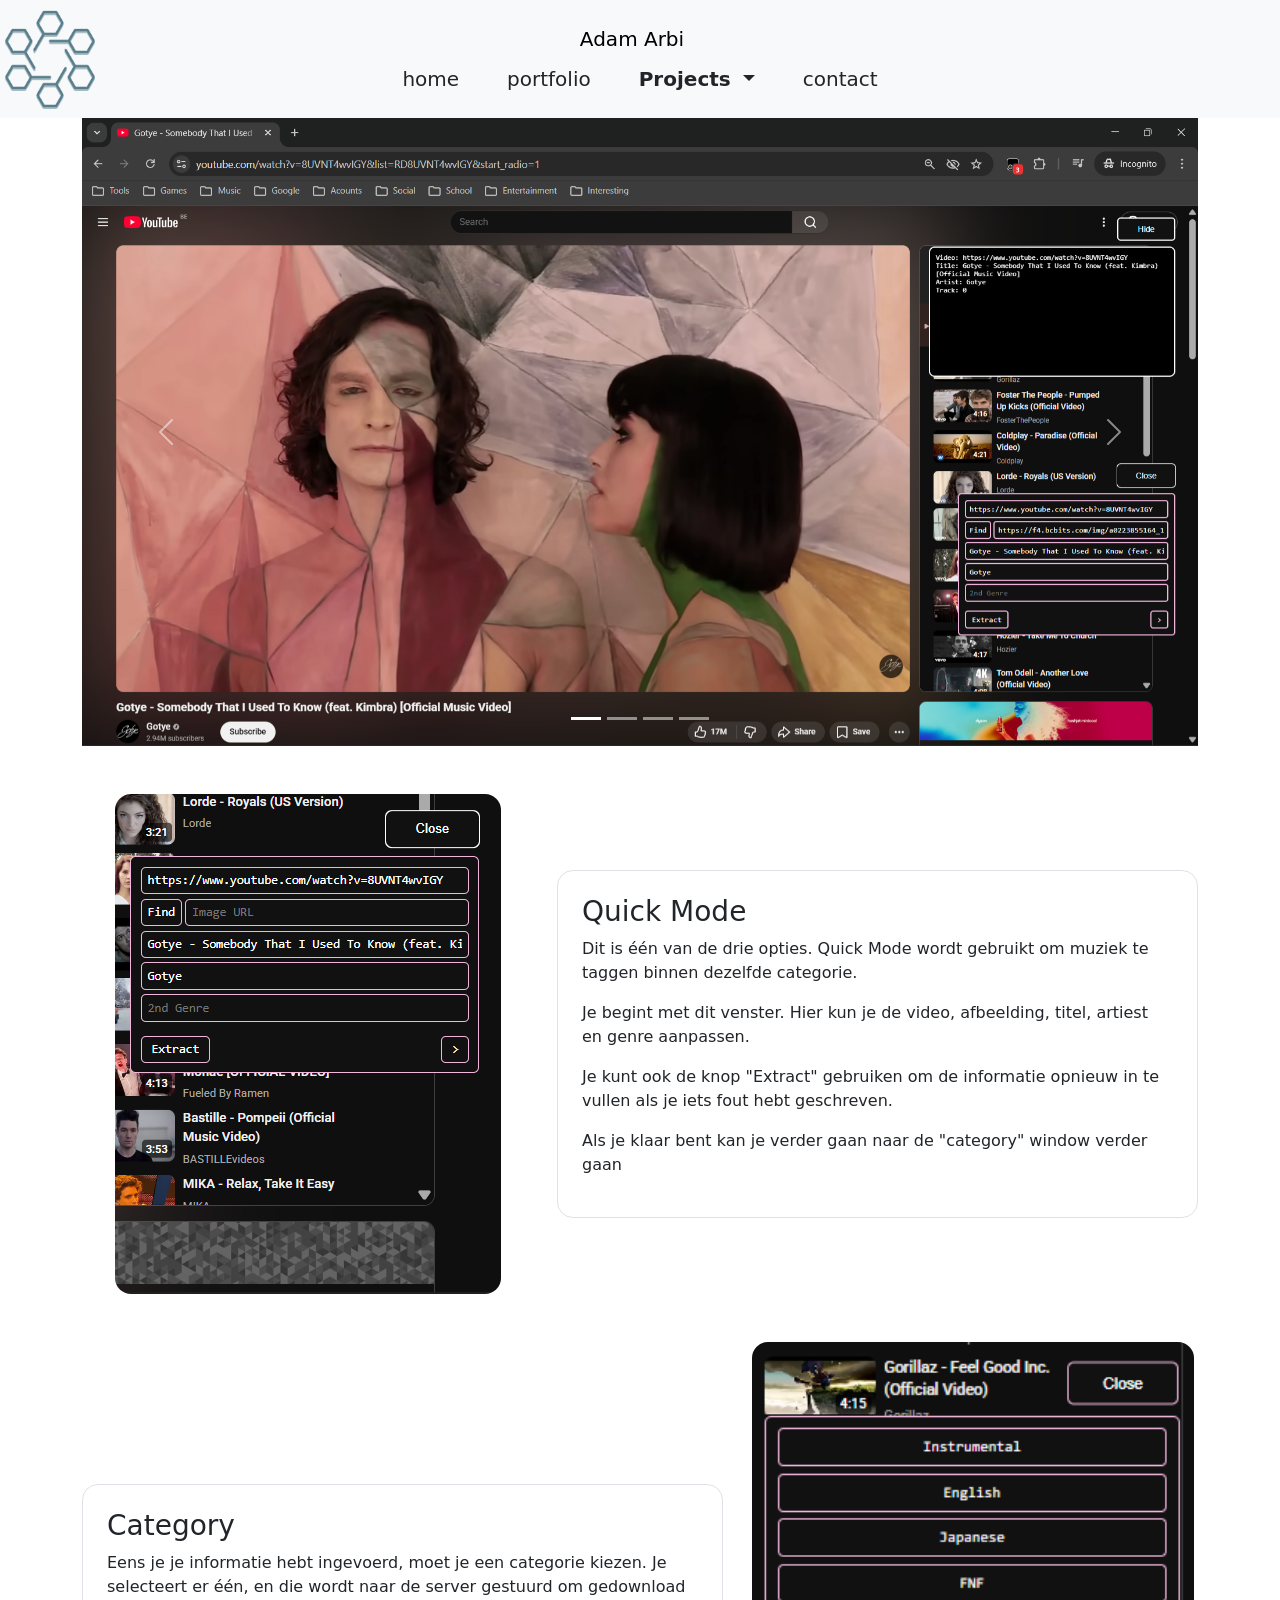
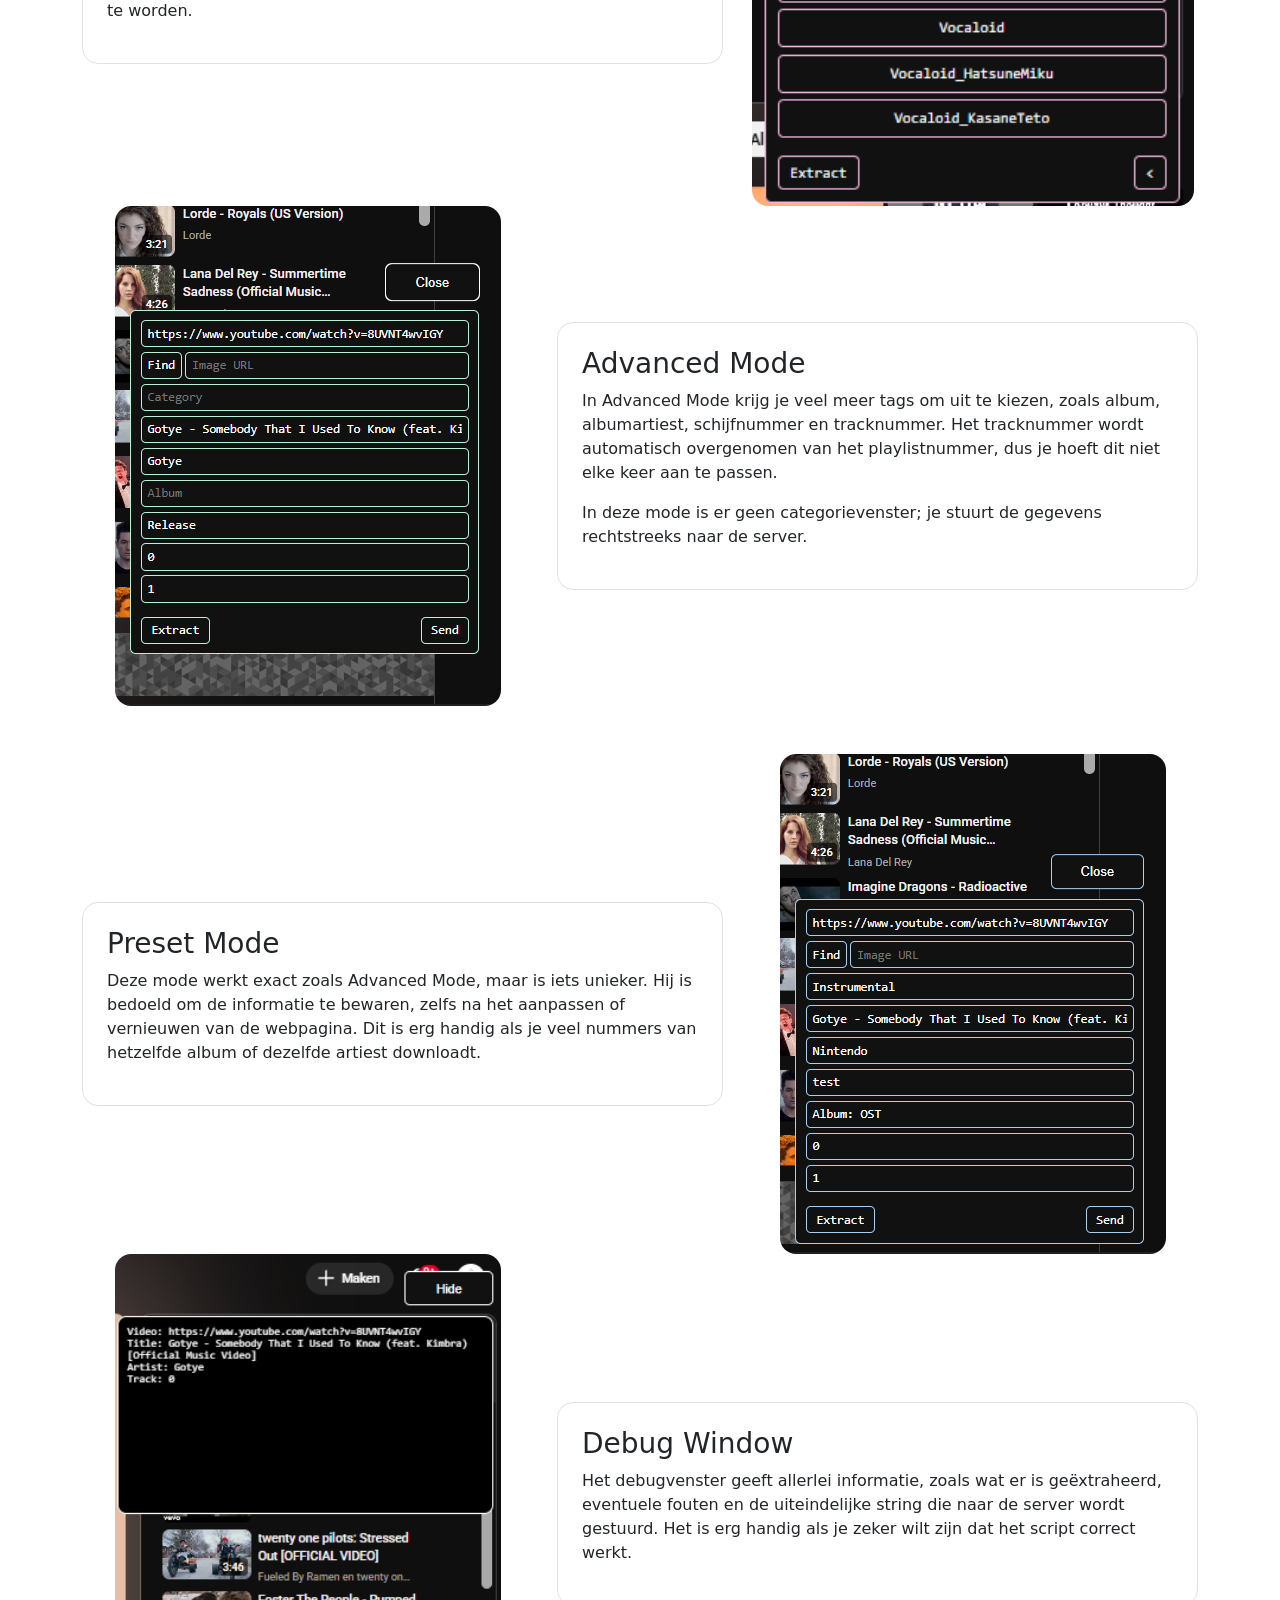
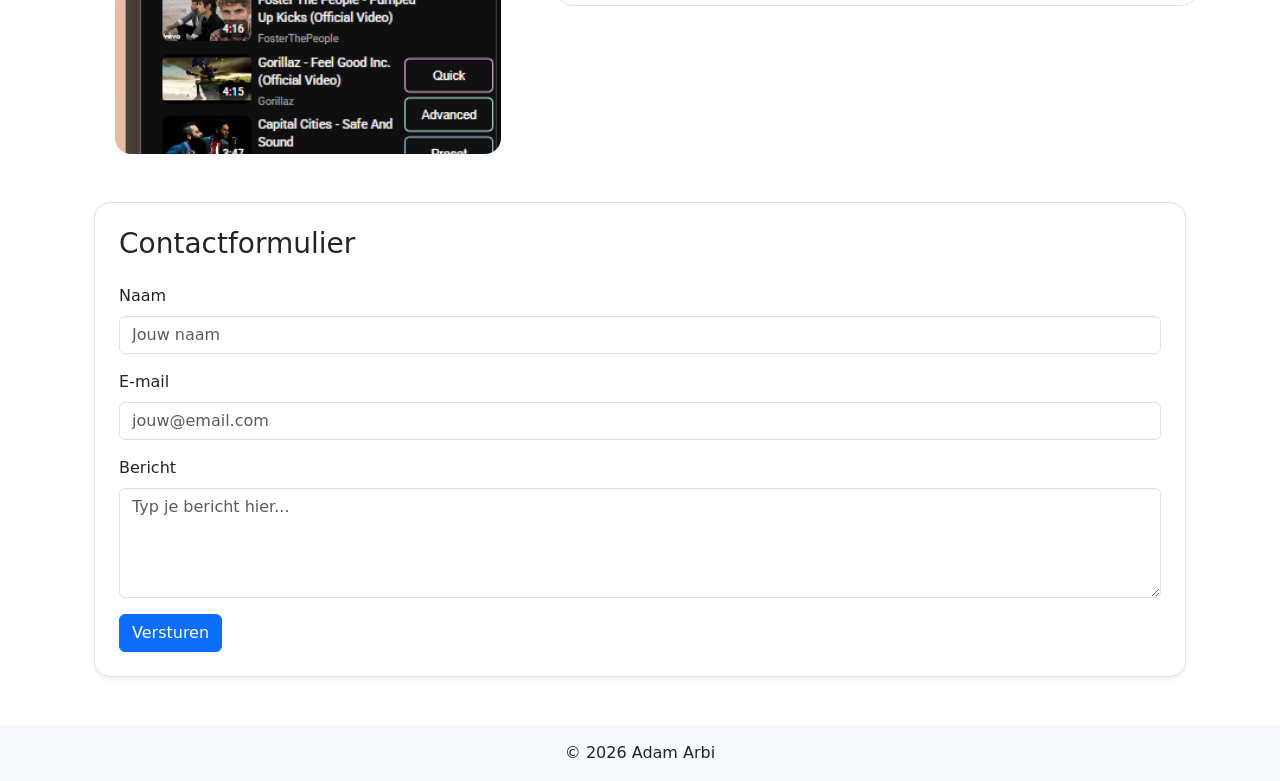
<file: project-music_downloader.html>
<!DOCTYPE html>

<html lang="en">

    <head>
    <meta charset="UTF-8">
    <meta name="viewport" content="width=device-width, initial-scale=1.0">
    <title>Portfolio</title>
    <!-- resetten van browsers -->
    <link rel="stylesheet" href="css/reset.css">
    <!-- Bootstrap CSS -->
    <link href="https://cdn.jsdelivr.net/npm/bootstrap@5.3.3/dist/css/bootstrap.min.css" rel="stylesheet"
        integrity="sha384-QWTKZyjpPEjISv5WaRU9OFeRpok6YctnYmDr5pNlyT2bRjXh0JMhjY6hW+ALEwIH" crossorigin="anonymous">
    <!-- Bootstrap CSS icons: https://icons.getbootstrap.com/#usage -->
    <link rel="stylesheet" href="https://cdn.jsdelivr.net/npm/bootstrap-icons@1.11.3/font/bootstrap-icons.min.css">
    <!-- JavaScript: Bootstrap Bundle with Popper -->
    <script src="https://cdn.jsdelivr.net/npm/bootstrap@5.3.3/dist/js/bootstrap.bundle.min.js"
        integrity="sha384-YvpcrYf0tY3lHB60NNkmXc5s9fDVZLESaAA55NDzOxhy9GkcIdslK1eN7N6jIeHz" crossorigin="anonymous" defer>
        </script>
    <!-- eigen geschreven css voor jouw html-bestand -->
    <link rel="stylesheet" href="./css/style.css">
    </head>

    <body>


        <nav class="navbar navbar-expand bg-body-tertiary container-fluid text-center">

            <div class="class col-4 text-start">
                <img src="assets/images/logo.png" alt="POWER web" width="100" height="100">
            </div>

            <div class="col-4 d-flex flex-column align-items-center ">
                
                <h1>
                    <a class="navbar-brand">Adam Arbi</a>
                </h1>

                <div>

                <ul class="fs-5 d-flex gap-5 nav-item list-unstyled">

                <li class="nav-item">
                    <a class="nav-link " href="index.html">home</a>
                </li>

                <li class="nav-item">
                    <a class="nav-link" href="portfollio.html">portfolio</a>
                </li>


                <li class="nav-item dropdown">
                    <a class="nav-link active dropdown-toggle" href="#" data-bs-toggle="dropdown">
                    Projects
                    </a>
                    
                    <ul class="dropdown-menu">
                    <li><a class="dropdown-item" href="project-music_downloader.html">Music Downloader</a></li>
                    <li><a class="dropdown-item" href="project-home_server.html">Home Server</a></li>
                    <li><a class="dropdown-item" href="project-file_sync.html">File Sync</a></li>
                    </ul>
                </li>


                <li class="nav-item">
                    <a class="nav-link" href="contact.html">contact</a>
                </li>
                </ul>



                </div>

            </div>


        </nav>    
    
        <main class="container">

            <div id="carouselExampleIndicators" class="carousel slide rounded-carousel">

                <div class="carousel-indicators">
                    <button type="button" data-bs-target="#carouselExampleIndicators" data-bs-slide-to="0" class="active"></button>
                    <button type="button" data-bs-target="#carouselExampleIndicators" data-bs-slide-to="1"></button>
                    <button type="button" data-bs-target="#carouselExampleIndicators" data-bs-slide-to="2"></button>
                    <button type="button" data-bs-target="#carouselExampleIndicators" data-bs-slide-to="3"></button>
                </div>

                <div class="carousel-inner">
                    <div class="carousel-item active">
                        <img src="./assets/images/Music Downloader/image-1.png" class="d-block w-100">
                    </div>
                    <div class="carousel-item">
                        <img src="./assets/images/Music Downloader/image-2.png" class="d-block w-100">
                    </div>
                    <div class="carousel-item">
                        <img src="./assets/images/Music Downloader/image-3.png" class="d-block w-100">
                    </div>
                    <div class="carousel-item">
                        <img src="./assets/images/Music Downloader/image-4.png" class="d-block w-100">
                    </div>
                </div>

                <button class="carousel-control-prev" type="button" data-bs-target="#carouselExampleIndicators" data-bs-slide="prev">
                    <span class="carousel-control-prev-icon"></span>
                </button>
                <button class="carousel-control-next" type="button" data-bs-target="#carouselExampleIndicators" data-bs-slide="next">
                    <span class="carousel-control-next-icon"></span>
                </button>

            </div>

            <div class="mt-5">

                <div class="row align-items-center">
                    
                    <div class="col-md-5 text-center">
                        <img src="./assets/images/Music Downloader/Music_1-1.png" 
                            class="img-fluid rounded-4" 
                            alt="Music Image">
                    </div>

                    <div class="col-md-7">
                        <div class="border rounded-4 p-4">
                            <h3>Quick Mode</h3>
                            <p>
                                Dit is één van de drie opties. Quick Mode wordt gebruikt om muziek te taggen binnen dezelfde categorie. 
                            </p>
                            <p>
                                Je begint met dit venster. Hier kun je de video, afbeelding, titel, artiest en genre aanpassen. 
                            </p>
                            <p>
                                Je kunt ook de knop "Extract" gebruiken om de informatie opnieuw in te vullen als je iets fout hebt geschreven.
                            </p>
                            <p>
                                Als je klaar bent kan je verder gaan naar de "category" window verder gaan
                            </p>
                        </div>
                    </div>

                </div>
                
                <div class="row align-items-center mt-5">

                    <div class="col-md-5 text-center order-md-2">
                        <img src="./assets/images/Music Downloader/Music_1-2.png" 
                            class="img-fluid rounded-4" 
                            alt="Music Image">
                    </div>

                    <div class="col-md-7 order-md-1">
                        <div class="border rounded-4 p-4">
                            <h3>Category</h3>
                            <p>
                                Eens je je informatie hebt ingevoerd, moet je een categorie kiezen. Je selecteert er één, en die wordt naar de server gestuurd om gedownload te worden.
                            </p>
                        </div>
                    </div>

                </div>


                <div class="row align-items-center">
                    
                    <div class="col-md-5 text-center">
                        <img src="./assets/images/Music Downloader/Music_1-3.png" 
                            class="img-fluid rounded-4" 
                            alt="Music Image">
                    </div>

                    <div class="col-md-7">
                        <div class="border rounded-4 p-4">
                            <h3>Advanced Mode</h3>
                            <p>
                                In Advanced Mode krijg je veel meer tags om uit te kiezen, zoals album, albumartiest, schijfnummer en tracknummer. Het tracknummer wordt automatisch overgenomen van het playlistnummer, dus je hoeft dit niet elke keer aan te passen.
                            </p>
                            <p>
                                In deze mode is er geen categorievenster; je stuurt de gegevens rechtstreeks naar de server.
                            </p>
                        </div>
                    </div>

                </div>
                
                <div class="row align-items-center mt-5">

                    <div class="col-md-5 text-center order-md-2">
                        <img src="./assets/images/Music Downloader/Music_1-4.png" 
                            class="img-fluid rounded-4" 
                            alt="Music Image">
                    </div>

                    <div class="col-md-7 order-md-1">
                        <div class="border rounded-4 p-4">
                            <h3>Preset Mode</h3>
                            <p>
                                Deze mode werkt exact zoals Advanced Mode, maar is iets unieker. Hij is bedoeld om de informatie te bewaren, zelfs na het aanpassen of vernieuwen van de webpagina. Dit is erg handig als je veel nummers van hetzelfde album of dezelfde artiest downloadt.
                            </p>
                        </div>
                    </div>

                </div>

                <div class="row align-items-center">
                    
                    <div class="col-md-5 text-center">
                        <img src="./assets/images/Music Downloader/Music_1-5.png" 
                            class="img-fluid rounded-4" 
                            alt="Music Image">
                    </div>

                    <div class="col-md-7">
                        <div class="border rounded-4 p-4">
                            <h3>Debug Window</h3>
                            <p>
                                Het debugvenster geeft allerlei informatie, zoals wat er is geëxtraheerd, eventuele fouten en de uiteindelijke string die naar de server wordt gestuurd. Het is erg handig als je zeker wilt zijn dat het script correct werkt.
                            </p>
                        </div>
                    </div>

                </div>
                

            </div>

            <div class="container mt-5 mb-5">
                <div class="border rounded-4 p-4 shadow-sm">
                    <h3 class="mb-4">Contactformulier</h3>

                    <form>
                        <div class="mb-3">
                            <label class="form-label">Naam</label>
                            <input type="text" class="form-control" placeholder="Jouw naam">
                        </div>

                        <div class="mb-3">
                            <label class="form-label">E-mail</label>
                            <input type="email" class="form-control" placeholder="jouw@email.com">
                        </div>

                        <div class="mb-3">
                            <label class="form-label">Bericht</label>
                            <textarea class="form-control" rows="4" placeholder="Typ je bericht hier..."></textarea>
                        </div>

                        <button type="submit" class="btn btn-primary">Versturen</button>
                    </form>
                </div>
            </div>
                        

        </main>

        <footer class="bg-body-tertiary text-center py-3 mt-5">
            <p class="mb-0">© 2026 Adam Arbi</p>
        </footer>


    </body>

</html>
</file>
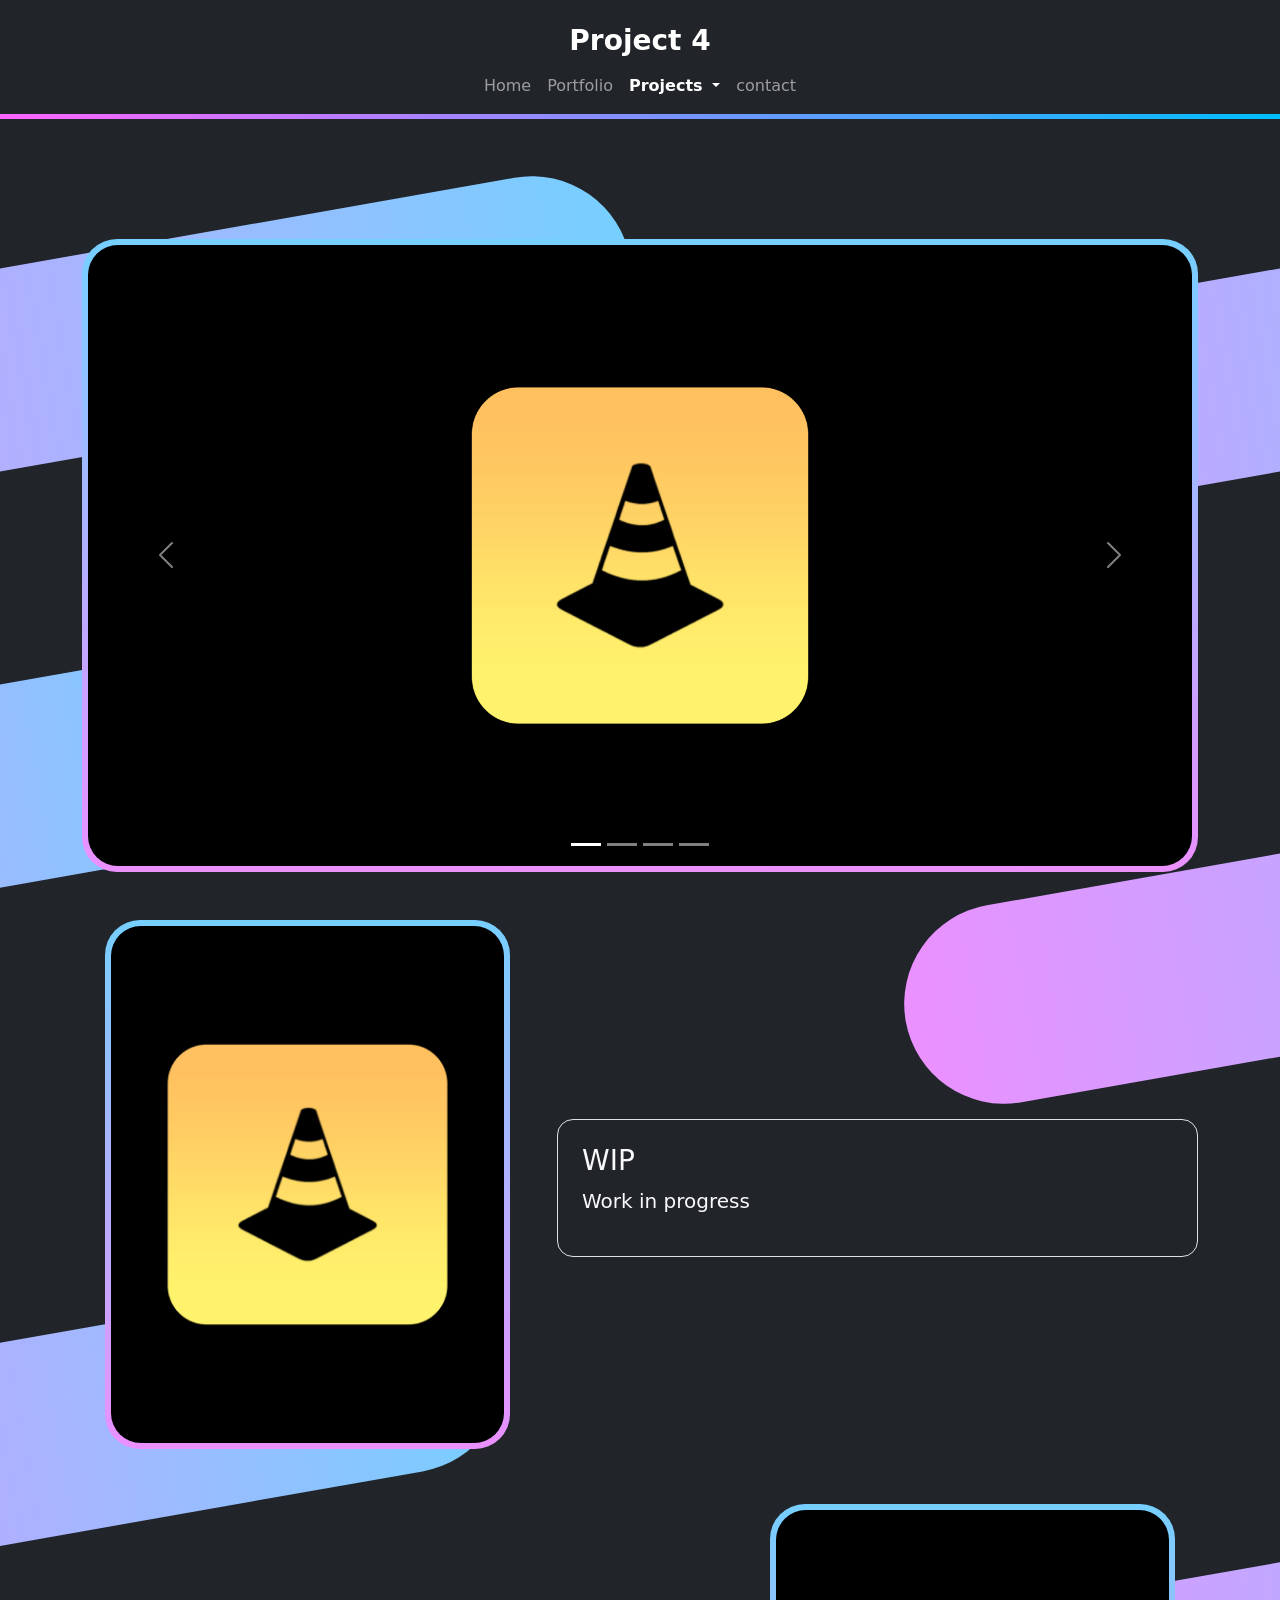
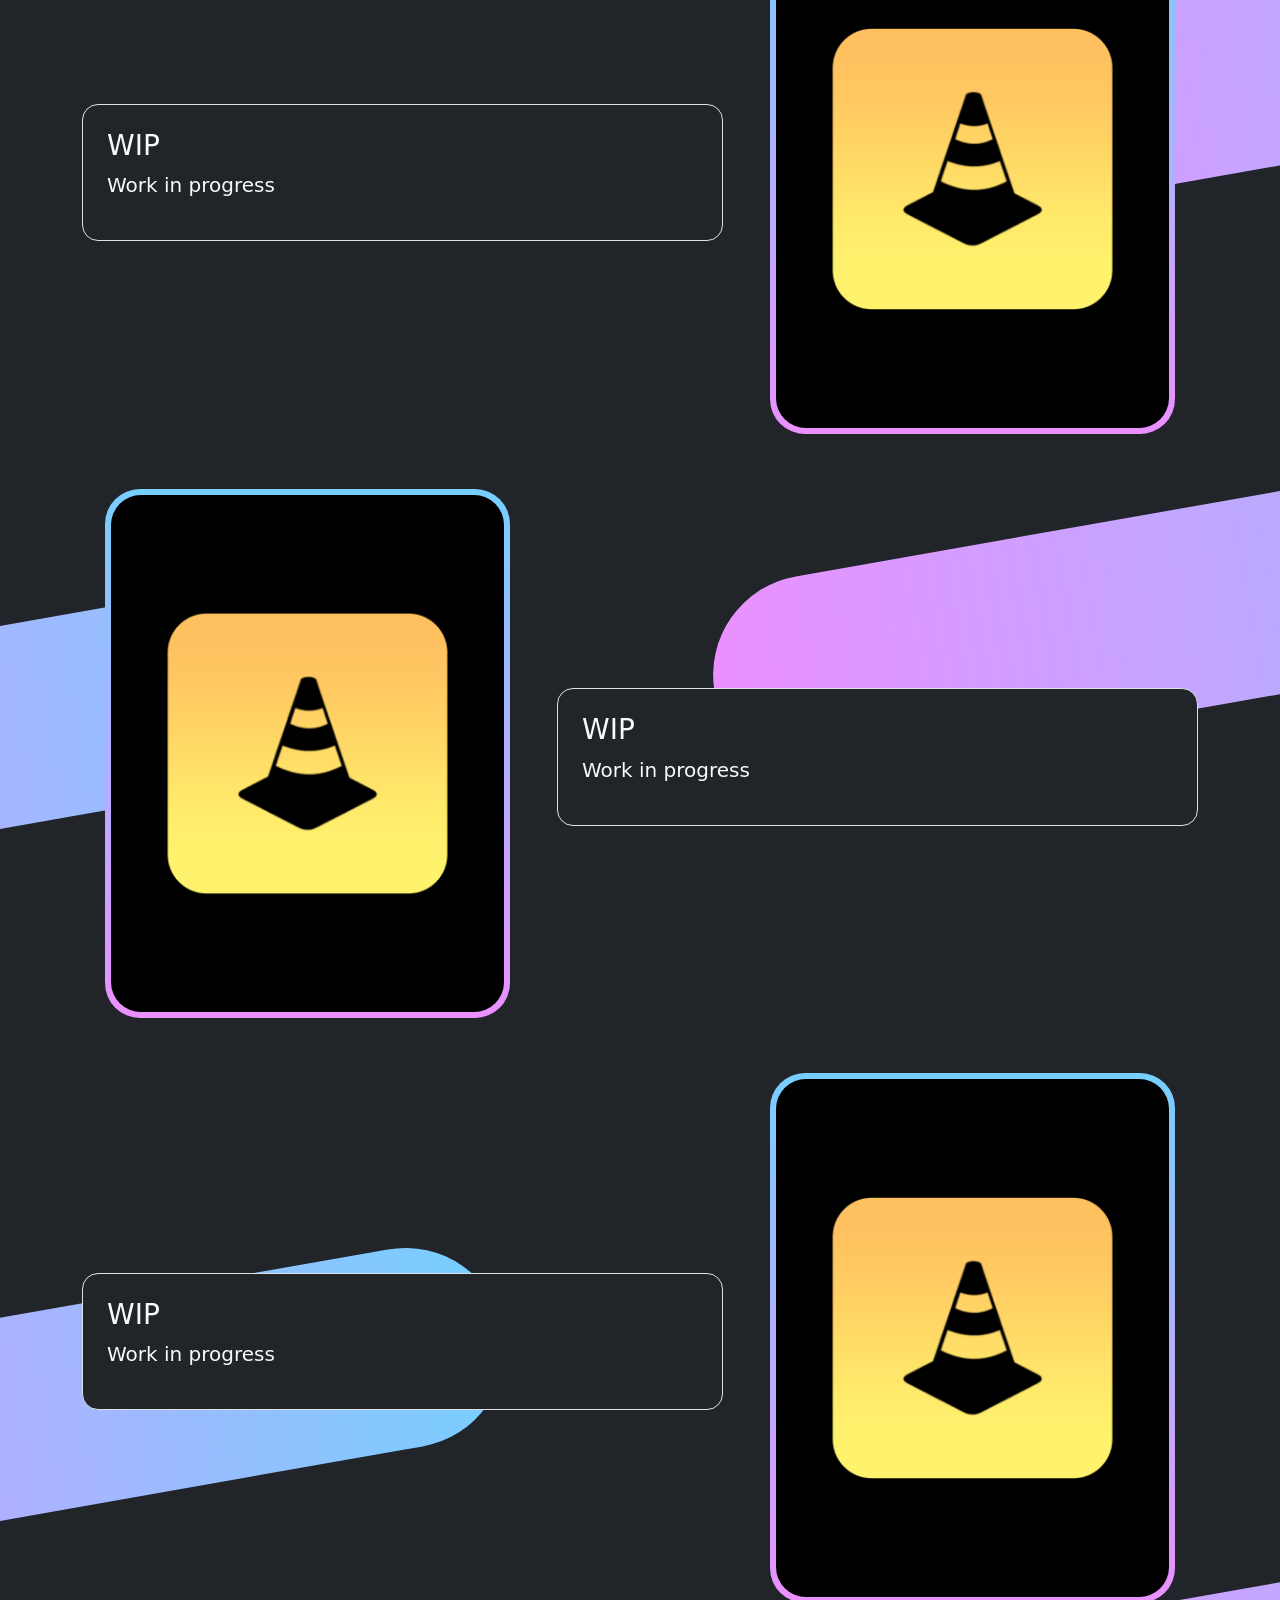
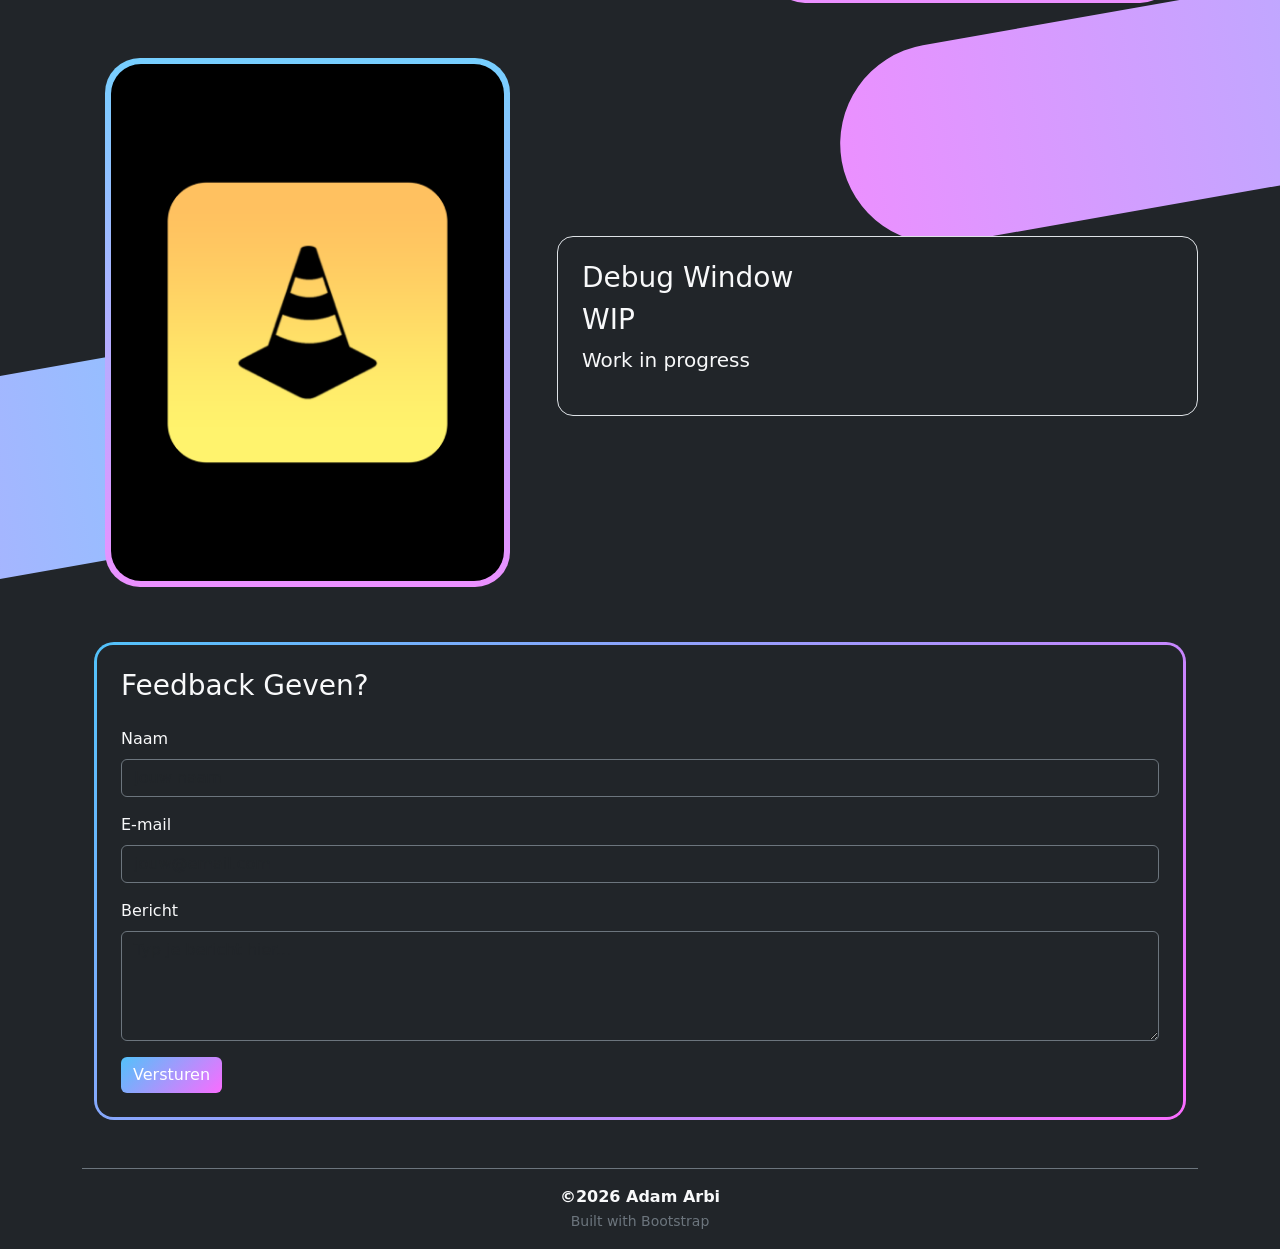
<file: project-project_4.html>
<!DOCTYPE html>

<html lang="nl-BE">

  <head>
    <meta charset="UTF-8">
    <meta name="viewport" content="width=device-width, initial-scale=1.0">
    <title>Home</title>
    <!-- resetten van browsers -->
    <link rel="stylesheet" href="./css/reset.css">
    <!-- Bootstrap CSS -->
    <link href="https://cdn.jsdelivr.net/npm/bootstrap@5.3.3/dist/css/bootstrap.min.css" rel="stylesheet"
      integrity="sha384-QWTKZyjpPEjISv5WaRU9OFeRpok6YctnYmDr5pNlyT2bRjXh0JMhjY6hW+ALEwIH" crossorigin="anonymous">
    <!-- Bootstrap CSS icons: https://icons.getbootstrap.com/#usage -->
    <link rel="stylesheet" href="https://cdn.jsdelivr.net/npm/bootstrap-icons@1.11.3/font/bootstrap-icons.min.css">
    <!-- JavaScript: Bootstrap Bundle with Popper -->
    <script src="https://cdn.jsdelivr.net/npm/bootstrap@5.3.3/dist/js/bootstrap.bundle.min.js"
      integrity="sha384-YvpcrYf0tY3lHB60NNkmXc5s9fDVZLESaAA55NDzOxhy9GkcIdslK1eN7N6jIeHz" crossorigin="anonymous" defer>
      </script>
    <!-- eigen geschreven css voor jouw html-bestand -->
    <link rel="stylesheet" href="./css/style.css">
    
  </head>

  <body class="bg-dark text-light">

    <nav class="navbar navbar-expand-md bg-dark navbar-dark container-fluid nav-gradient-border px-3 flex-column">
      

      <div class="d-flex w-100 align-items-center d-md-none">

        
        <img src="./assets/images/Icons/Mitsiku_pfp.jpg" alt="Logo" style="height: 40px; "  class="rounded">


        <div class="flex-grow-1 text-center">
          <span class="fw-bold text-white fs-5">Project 4</span>
        </div>

        <button class="navbar-toggler ms-auto" type="button"
          data-bs-toggle="collapse"
          data-bs-target="#navbarSupportedContent">
          <span class="navbar-toggler-icon"></span>
        </button>

      </div>


      <div class="w-100 text-center pt-3 pb-2 d-none d-md-block">
        <h1 class="fw-bold text-white m-0 fs-3">Project 4</h1>
      </div>


      <div class="collapse navbar-collapse text-md-center w-100 px-3" id="navbarSupportedContent">
        
        <ul class="navbar-nav mx-auto mb-2 mb-lg-0">

          <li class="nav-item">
            <a class="nav-link " href="./index.html">Home</a>
          </li>

          <li class="nav-item ">
            <a class="nav-link " href="./portfollio.html">Portfolio</a>
          </li>

          <li class="nav-item dropdown">
            <a class="nav-link dropdown-toggle active" href="#" role="button"
              data-bs-toggle="dropdown">
              Projects
            </a>

            <ul class="dropdown-menu dropdown-menu-dark">
              <li><a class="dropdown-item" href="./project-music_downloader.html">Music Downlaoder</a></li>
              <li><a class="dropdown-item" href="./project-folder_sync.html">Folder Sync</a></li>
              <li><a class="dropdown-item" href="./project-home_server.html">Home Server</a></li>
              <li><a class="dropdown-item" href="./project-project_4.html">Project 4</a></li>
              <li><a class="dropdown-item" href="./project-project_5.html">Project 5</a></li>
              <li><a class="dropdown-item" href="./project-project_6.html">Project 6</a></li>
            </ul>
          </li>

          <li class="nav-item">
            <a class="nav-link" href="./contact.html">contact</a>
          </li>

        </ul>

      </div>

    </nav>


  
    <main class="container">

      <div class="capsule-bg d-none d-md-block">

        <div class="capsule block"
            style="top: 30%; left: -50%; width: 100%; height: 200px; transform: rotate(-10deg);">
        </div>

        <div class="capsule block"
            style="top: 30%; left: 50%; width: 100%; height: 200px; transform: rotate(-10deg);">
        </div>

        <div class="capsule block"
            style="top: 80%; left: -50%; width: 70%; height: 200px; transform: rotate(-10deg);">
        </div>


        <div class="capsule block"
            style="top: 90%; left: 70%; width: 100%; height: 200px; transform: rotate(-10deg);">
        </div>




        <div class="capsule block"
            style="top: 150%; left: -45%; width: 85%; height: 200px; transform: rotate(-10deg);">
        </div>

        <div class="capsule block"
            style="top: 170%; left: 65%; width: 100%; height: 200px; transform: rotate(-10deg);">
        </div>

        <div class="capsule block"
            style="top: 250%; left: -55%; width: 90%; height: 200px; transform: rotate(-10deg);">
        </div>



        <div class="capsule block"
            style="top: 230%; left: 55%; width: 110%; height: 200px; transform: rotate(-10deg);">
        </div>

        <div class="capsule block"
            style="top: 325%; left: -45%; width: 85%; height: 200px; transform: rotate(-10deg);">
        </div>

        <div class="capsule block"
            style="top: 350%; left: 65%; width: 100%; height: 200px; transform: rotate(-10deg);">
        </div>

        <div class="capsule block"
            style="top: 400%; left: -55%; width: 90%; height: 200px; transform: rotate(-10deg);">
        </div>
        </div>


      <div id="carouselExampleIndicators" class="carousel slide rounded-carousel d-none d-md-block img-gradient" style="margin-top:120px; border-radius:35px; overflow:hidden;">
          <div class="carousel-indicators">
              <button type="button" data-bs-target="#carouselExampleIndicators" data-bs-slide-to="0" class="active"></button>
              <button type="button" data-bs-target="#carouselExampleIndicators" data-bs-slide-to="1"></button>
              <button type="button" data-bs-target="#carouselExampleIndicators" data-bs-slide-to="2"></button>
              <button type="button" data-bs-target="#carouselExampleIndicators" data-bs-slide-to="3"></button>
          </div>

          <div class="carousel-inner">
              <div class="carousel-item active">
                  <img src="./assets/images/WIP.png" class="d-block w-100">
              </div>
              <div class="carousel-item">
                  <img src="./assets/images/WIP.png" class="d-block w-100">
              </div>
              <div class="carousel-item">
                  <img src="./assets/images/WIP.png" class="d-block w-100">
              </div>
              <div class="carousel-item">
                  <img src="./assets/images/WIP.png" class="d-block w-100">
              </div>
          </div>

          <button class="carousel-control-prev" type="button" data-bs-target="#carouselExampleIndicators" data-bs-slide="prev">
              <span class="carousel-control-prev-icon"></span>
          </button>
          <button class="carousel-control-next" type="button" data-bs-target="#carouselExampleIndicators" data-bs-slide="next">
              <span class="carousel-control-next-icon"></span>
          </button>

      </div>

      <div class="mt-5">


        <div class="row align-items-center">

          <div class="col-md-5 text-center">
            <div class="img-gradient d-inline-block" style="max-width: 90%;">
              <img src="./assets/images/WIP 2.png"
                  class="img-fluid"
                  alt="Music Image">
            </div>
          </div>

          <div class="col-md-7">
            <div class="border rounded-4 p-4 bg-dark">
              <h3>WIP</h3>
              <p class="fs-5">Work in progress</p>
            </div>
          </div>

        </div>



        <div class="row align-items-center mt-5">

          <div class="col-md-5 text-center order-md-2">
            <div class="img-gradient d-inline-block" style="max-width: 90%;">
              <img src="./assets/images/WIP 2.png"
                  class="img-fluid"
                  alt="Music Image">
            </div>
          </div>

          <div class="col-md-7 order-md-1">
            <div class="border rounded-4 p-4 bg-dark">
              <h3>WIP</h3>
              <p class="fs-5">Work in progress</p>
              </p>
            </div>
          </div>

        </div>


        <div class="row align-items-center mt-5">

          <div class="col-md-5 text-center">
            <div class="img-gradient d-inline-block" style="max-width: 90%;">
              <img src="./assets/images/WIP 2.png"
                  class="img-fluid"
                  alt="Music Image">
            </div>
          </div>

          <div class="col-md-7">
            <div class="border rounded-4 p-4 bg-dark">
              <h3>WIP</h3>
              <p class="fs-5">Work in progress</p>
              </p>
            </div>
          </div>

        </div>



        <div class="row align-items-center mt-5">

          <div class="col-md-5 text-center order-md-2">
            <div class="img-gradient d-inline-block" style="max-width: 90%;">
              <img src="./assets/images/WIP 2.png"
                  class="img-fluid"
                  alt="Music Image">
            </div>
          </div>

          <div class="col-md-7 order-md-1">
            <div class="border rounded-4 p-4 bg-dark">
              <h3>WIP</h3>
              <p class="fs-5">Work in progress</p>
              </p>
            </div>
          </div>

        </div>


        <div class="row align-items-center mt-5">

          <div class="col-md-5 text-center">
            <div class="img-gradient d-inline-block" style="max-width: 90%;">
              <img src="./assets/images/WIP 2.png"
                  class="img-fluid"
                  alt="Music Image">
            </div>
          </div>

          <div class="col-md-7">
            <div class="border rounded-4 p-4 bg-dark">
              <h3>Debug Window</h3>
              <h3>WIP</h3>
              <p class="fs-5">Work in progress</p>
              </p>
            </div>
          </div>

        </div>

      </div>

      <div class="container mt-5 mb-5">

        <div style="padding: 3px; border-radius: 20px;
                    background: linear-gradient(135deg, #52c2fa, #fa6cff);">

    
          <div class="bg-dark text-light rounded-4 p-4">

            <h3 class="mb-4">Feedback Geven?</h3>

            <form>

              <div class="mb-3">
                <label class="form-label">Naam</label>
                <input type="text" class="form-control bg-dark text-light border-secondary"
                      placeholder="Jouw naam">
              </div>

              <div class="mb-3">
                <label class="form-label">E-mail</label>
                <input type="email" class="form-control bg-dark text-light border-secondary"
                      placeholder="jouw@email.com">
              </div>

              <div class="mb-3">
                <label class="form-label">Bericht</label>
                <textarea class="form-control bg-dark text-light border-secondary"
                          rows="4"
                          placeholder="Typ je bericht hier..."></textarea>
              </div>


              <button type="submit"
                      class="btn text-white w-20"
                      style="background: linear-gradient(135deg, #52c2fa, #fa6cff);
                            border: none;">
                Versturen
              </button>

            </form>

          </div>
        </div>

      </div>
                              
      <footer class="bg-dark text-light border-top border-secondary mt-5 py-3">
        <div class="container text-center">
          
          <p class="m-0 fw-semibold">©2026 Adam Arbi</p>
          <small class="text-secondary">Built with Bootstrap</small>

        </div>
      </footer>

    </main>

</html>
</file>
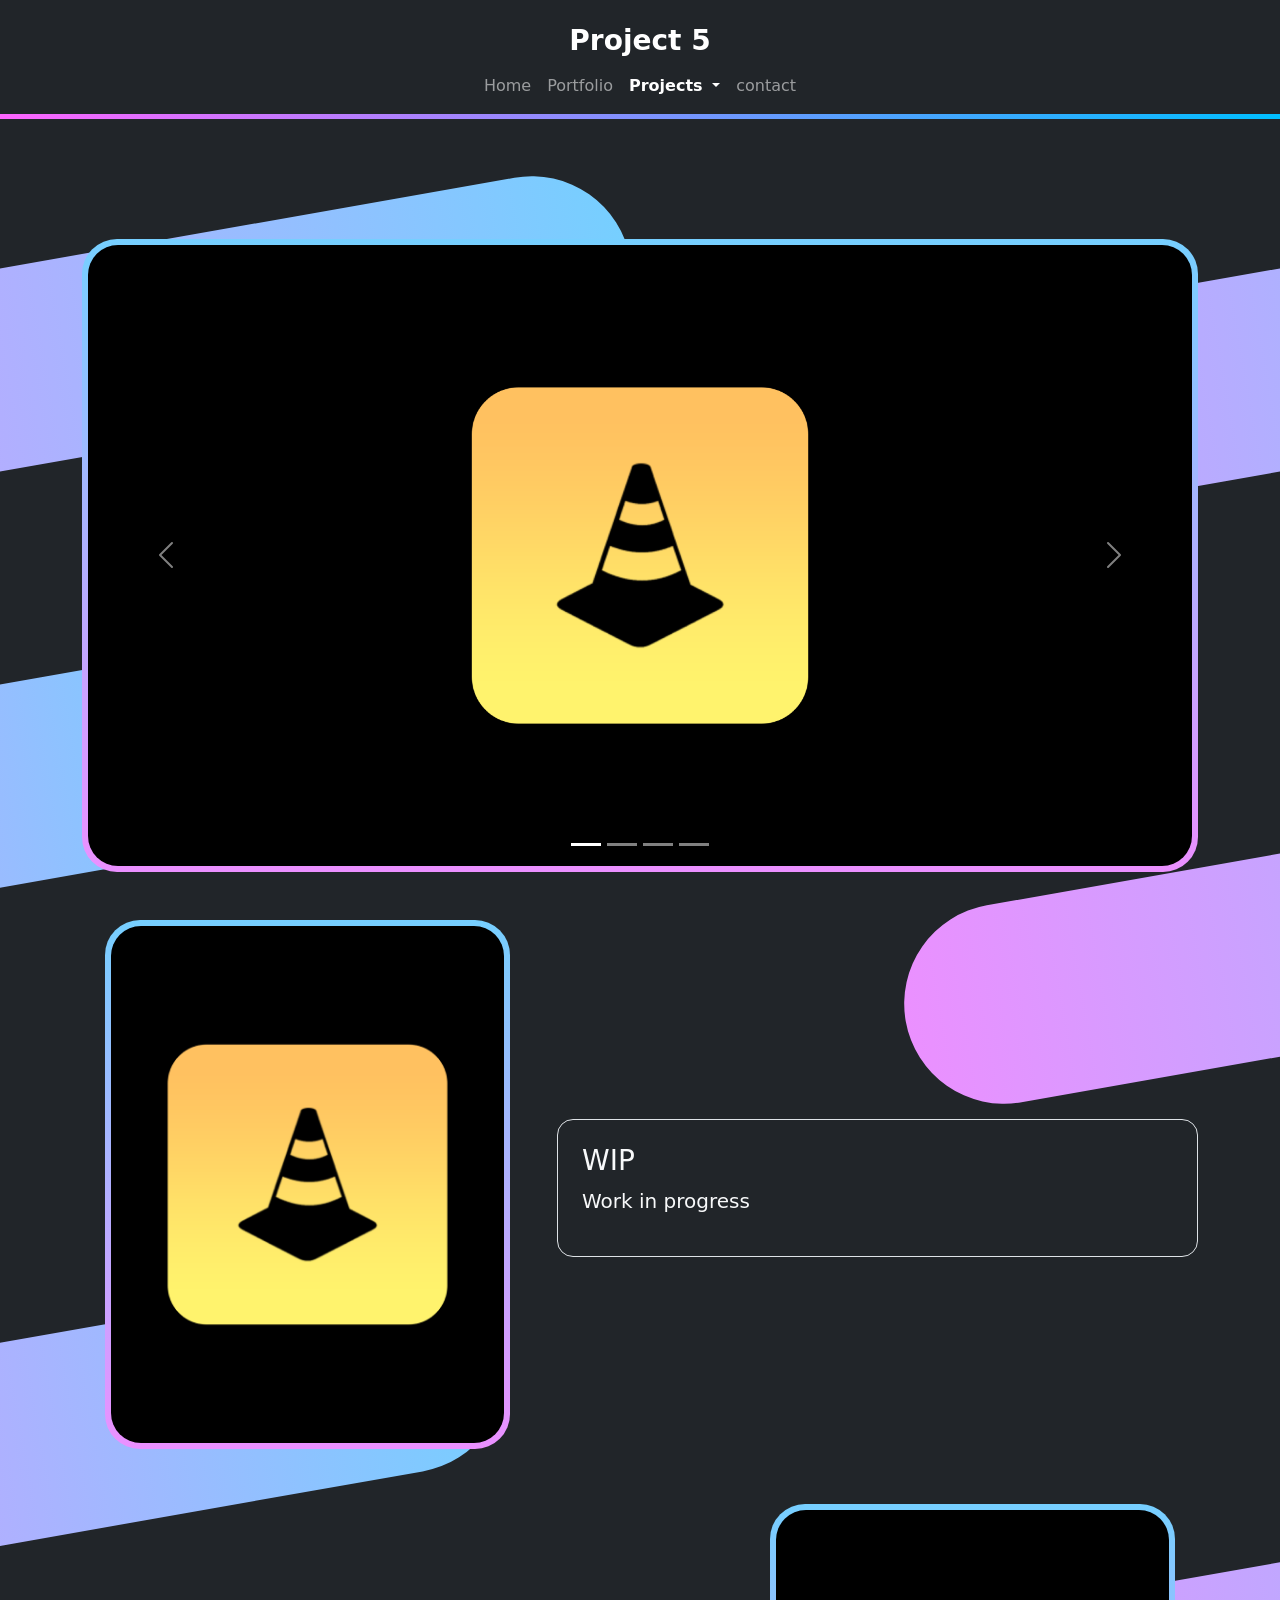
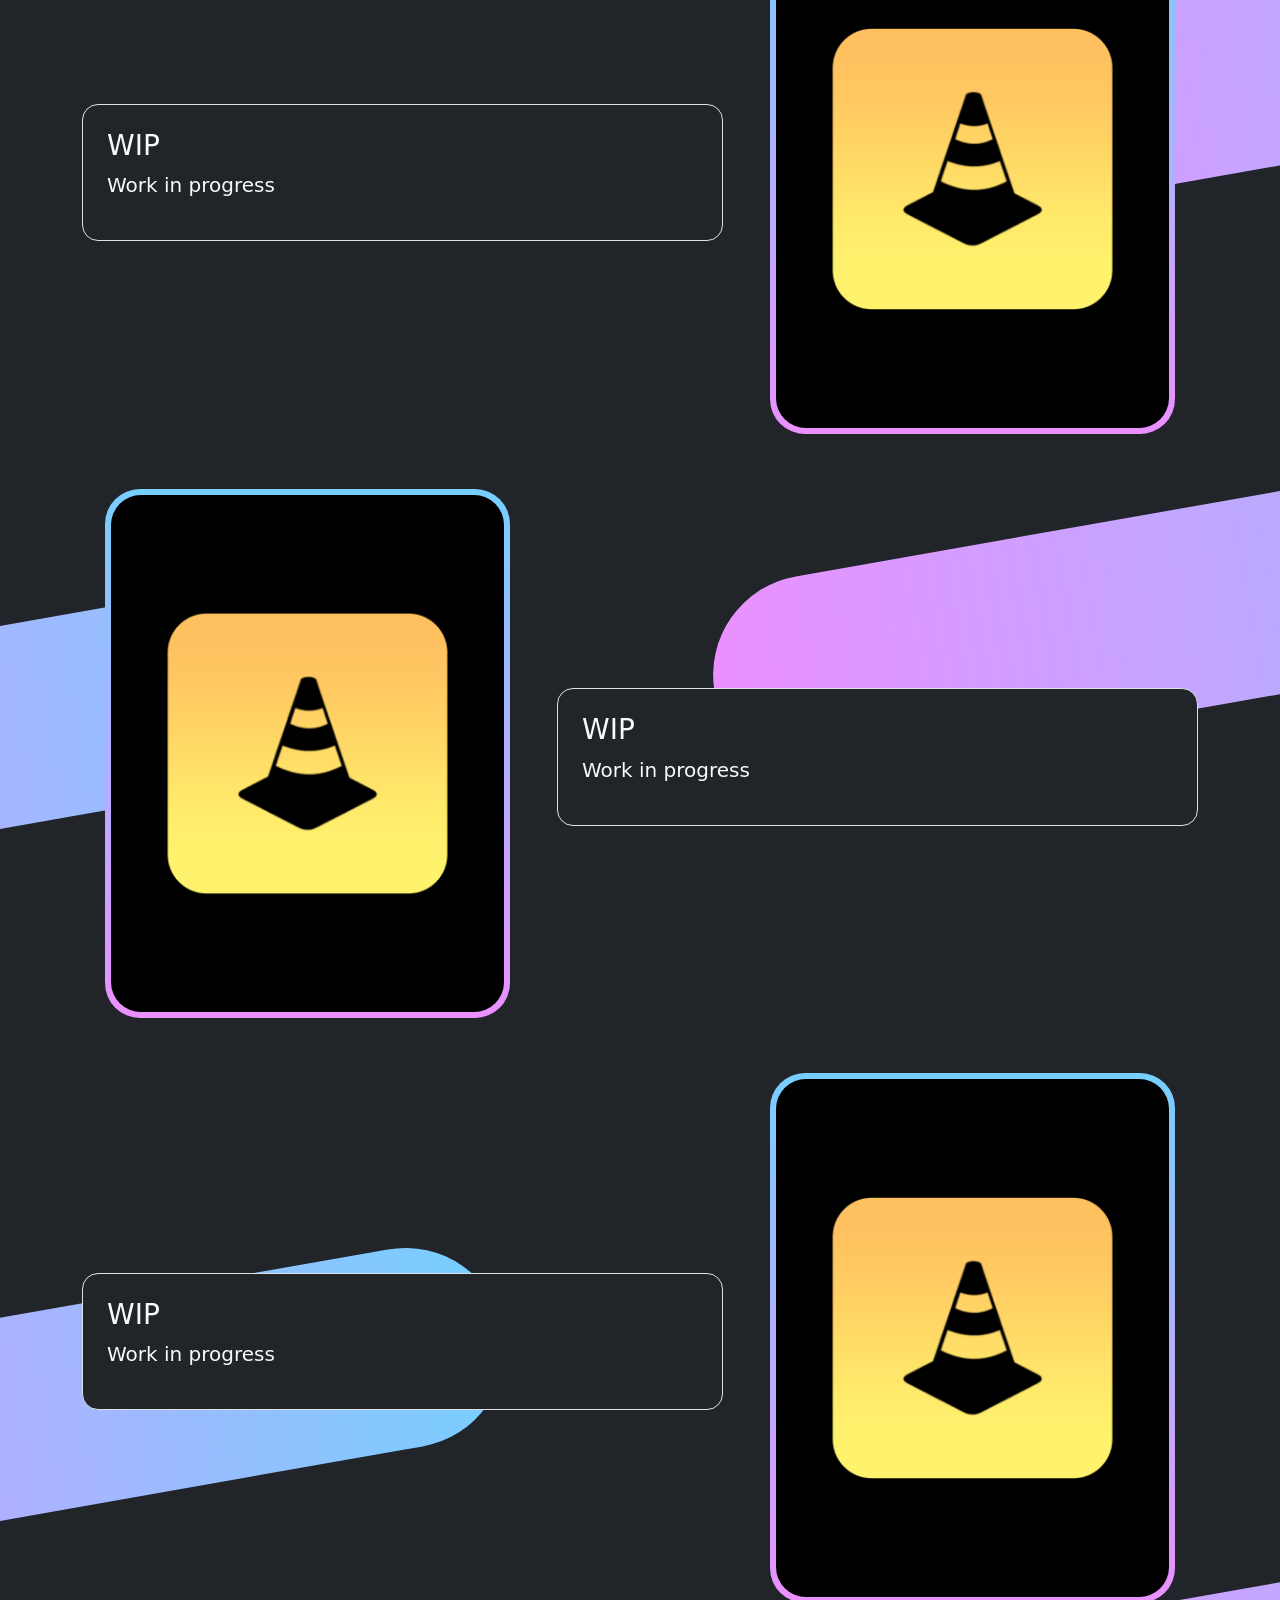
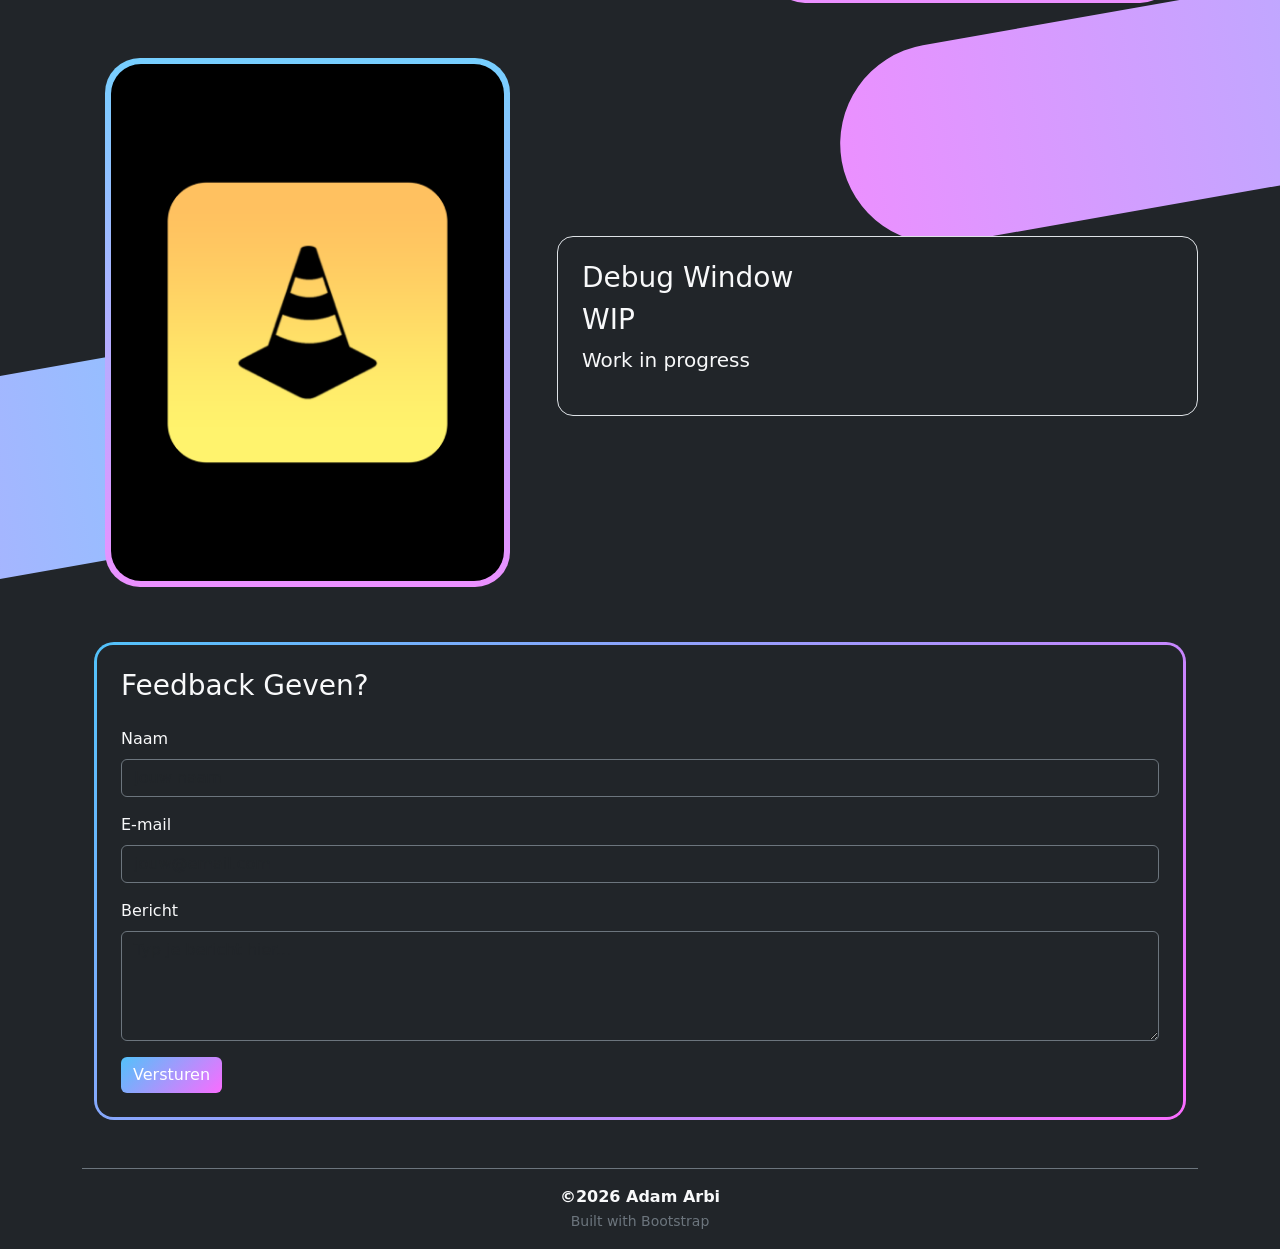
<file: project-project_5.html>
<!DOCTYPE html>

<html lang="nl-BE">

  <head>
    <meta charset="UTF-8">
    <meta name="viewport" content="width=device-width, initial-scale=1.0">
    <title>Home</title>
    <!-- resetten van browsers -->
    <link rel="stylesheet" href="./css/reset.css">
    <!-- Bootstrap CSS -->
    <link href="https://cdn.jsdelivr.net/npm/bootstrap@5.3.3/dist/css/bootstrap.min.css" rel="stylesheet"
      integrity="sha384-QWTKZyjpPEjISv5WaRU9OFeRpok6YctnYmDr5pNlyT2bRjXh0JMhjY6hW+ALEwIH" crossorigin="anonymous">
    <!-- Bootstrap CSS icons: https://icons.getbootstrap.com/#usage -->
    <link rel="stylesheet" href="https://cdn.jsdelivr.net/npm/bootstrap-icons@1.11.3/font/bootstrap-icons.min.css">
    <!-- JavaScript: Bootstrap Bundle with Popper -->
    <script src="https://cdn.jsdelivr.net/npm/bootstrap@5.3.3/dist/js/bootstrap.bundle.min.js"
      integrity="sha384-YvpcrYf0tY3lHB60NNkmXc5s9fDVZLESaAA55NDzOxhy9GkcIdslK1eN7N6jIeHz" crossorigin="anonymous" defer>
      </script>
    <!-- eigen geschreven css voor jouw html-bestand -->
    <link rel="stylesheet" href="./css/style.css">
    
  </head>

  <body class="bg-dark text-light">

    <nav class="navbar navbar-expand-md bg-dark navbar-dark container-fluid nav-gradient-border px-3 flex-column">
      

      <div class="d-flex w-100 align-items-center d-md-none">

        
        <img src="./assets/images/Icons/Mitsiku_pfp.jpg" alt="Logo" style="height: 40px; "  class="rounded">


        <div class="flex-grow-1 text-center">
          <span class="fw-bold text-white fs-5">Project 5</span>
        </div>

        <button class="navbar-toggler ms-auto" type="button"
          data-bs-toggle="collapse"
          data-bs-target="#navbarSupportedContent">
          <span class="navbar-toggler-icon"></span>
        </button>

      </div>

      <div class="w-100 text-center pt-3 pb-2 d-none d-md-block">
        <h1 class="fw-bold text-white m-0 fs-3">Project 5</h1>
      </div>


      <div class="collapse navbar-collapse text-md-center w-100 px-3" id="navbarSupportedContent">
        
        <ul class="navbar-nav mx-auto mb-2 mb-lg-0">

          <li class="nav-item">
            <a class="nav-link " href="./index.html">Home</a>
          </li>

          <li class="nav-item ">
            <a class="nav-link " href="./portfollio.html">Portfolio</a>
          </li>

          <li class="nav-item dropdown">
            <a class="nav-link dropdown-toggle active" href="#" role="button"
              data-bs-toggle="dropdown">
              Projects
            </a>

            <ul class="dropdown-menu dropdown-menu-dark">
              <li><a class="dropdown-item" href="./project-music_downloader.html">Music Downlaoder</a></li>
              <li><a class="dropdown-item" href="./project-folder_sync.html">Folder Sync</a></li>
              <li><a class="dropdown-item" href="./project-home_server.html">Home Server</a></li>
              <li><a class="dropdown-item" href="./project-project_4.html">Project 4</a></li>
              <li><a class="dropdown-item" href="./project-project_5.html">Project 5</a></li>
              <li><a class="dropdown-item" href="./project-project_6.html">Project 6</a></li>
            </ul>
          </li>

          <li class="nav-item">
            <a class="nav-link" href="./contact.html">contact</a>
          </li>

        </ul>

      </div>

    </nav>


  
    <main class="container">

      <div class="capsule-bg d-none d-md-block">

        <div class="capsule block"
            style="top: 30%; left: -50%; width: 100%; height: 200px; transform: rotate(-10deg);">
        </div>

        <div class="capsule block"
            style="top: 30%; left: 50%; width: 100%; height: 200px; transform: rotate(-10deg);">
        </div>

        <div class="capsule block"
            style="top: 80%; left: -50%; width: 70%; height: 200px; transform: rotate(-10deg);">
        </div>


        <div class="capsule block"
            style="top: 90%; left: 70%; width: 100%; height: 200px; transform: rotate(-10deg);">
        </div>




        <div class="capsule block"
            style="top: 150%; left: -45%; width: 85%; height: 200px; transform: rotate(-10deg);">
        </div>

        <div class="capsule block"
            style="top: 170%; left: 65%; width: 100%; height: 200px; transform: rotate(-10deg);">
        </div>

        <div class="capsule block"
            style="top: 250%; left: -55%; width: 90%; height: 200px; transform: rotate(-10deg);">
        </div>



        <div class="capsule block"
            style="top: 230%; left: 55%; width: 110%; height: 200px; transform: rotate(-10deg);">
        </div>

        <div class="capsule block"
            style="top: 325%; left: -45%; width: 85%; height: 200px; transform: rotate(-10deg);">
        </div>

        <div class="capsule block"
            style="top: 350%; left: 65%; width: 100%; height: 200px; transform: rotate(-10deg);">
        </div>

        <div class="capsule block"
            style="top: 400%; left: -55%; width: 90%; height: 200px; transform: rotate(-10deg);">
        </div>
        </div>


      <div id="carouselExampleIndicators" class="carousel slide rounded-carousel d-none d-md-block img-gradient" style="margin-top:120px; border-radius:35px; overflow:hidden;">
          <div class="carousel-indicators">
              <button type="button" data-bs-target="#carouselExampleIndicators" data-bs-slide-to="0" class="active"></button>
              <button type="button" data-bs-target="#carouselExampleIndicators" data-bs-slide-to="1"></button>
              <button type="button" data-bs-target="#carouselExampleIndicators" data-bs-slide-to="2"></button>
              <button type="button" data-bs-target="#carouselExampleIndicators" data-bs-slide-to="3"></button>
          </div>

          <div class="carousel-inner">
              <div class="carousel-item active">
                  <img src="./assets/images/WIP.png" class="d-block w-100">
              </div>
              <div class="carousel-item">
                  <img src="./assets/images/WIP.png" class="d-block w-100">
              </div>
              <div class="carousel-item">
                  <img src="./assets/images/WIP.png" class="d-block w-100">
              </div>
              <div class="carousel-item">
                  <img src="./assets/images/WIP.png" class="d-block w-100">
              </div>
          </div>

          <button class="carousel-control-prev" type="button" data-bs-target="#carouselExampleIndicators" data-bs-slide="prev">
              <span class="carousel-control-prev-icon"></span>
          </button>
          <button class="carousel-control-next" type="button" data-bs-target="#carouselExampleIndicators" data-bs-slide="next">
              <span class="carousel-control-next-icon"></span>
          </button>

      </div>

      <div class="mt-5">


        <div class="row align-items-center">

          <div class="col-md-5 text-center">
            <div class="img-gradient d-inline-block" style="max-width: 90%;">
              <img src="./assets/images/WIP 2.png"
                  class="img-fluid"
                  alt="Music Image">
            </div>
          </div>

          <div class="col-md-7">
            <div class="border rounded-4 p-4 bg-dark">
              <h3>WIP</h3>
              <p class="fs-5">Work in progress</p>
            </div>
          </div>

        </div>



        <div class="row align-items-center mt-5">

          <div class="col-md-5 text-center order-md-2">
            <div class="img-gradient d-inline-block" style="max-width: 90%;">
              <img src="./assets/images/WIP 2.png"
                  class="img-fluid"
                  alt="Music Image">
            </div>
          </div>

          <div class="col-md-7 order-md-1">
            <div class="border rounded-4 p-4 bg-dark">
              <h3>WIP</h3>
              <p class="fs-5">Work in progress</p>
              </p>
            </div>
          </div>

        </div>


        <div class="row align-items-center mt-5">

          <div class="col-md-5 text-center">
            <div class="img-gradient d-inline-block" style="max-width: 90%;">
              <img src="./assets/images/WIP 2.png"
                  class="img-fluid"
                  alt="Music Image">
            </div>
          </div>

          <div class="col-md-7">
            <div class="border rounded-4 p-4 bg-dark">
              <h3>WIP</h3>
              <p class="fs-5">Work in progress</p>
              </p>
            </div>
          </div>

        </div>



        <div class="row align-items-center mt-5">

          <div class="col-md-5 text-center order-md-2">
            <div class="img-gradient d-inline-block" style="max-width: 90%;">
              <img src="./assets/images/WIP 2.png"
                  class="img-fluid"
                  alt="Music Image">
            </div>
          </div>

          <div class="col-md-7 order-md-1">
            <div class="border rounded-4 p-4 bg-dark">
              <h3>WIP</h3>
              <p class="fs-5">Work in progress</p>
              </p>
            </div>
          </div>

        </div>


        <div class="row align-items-center mt-5">

          <div class="col-md-5 text-center">
            <div class="img-gradient d-inline-block" style="max-width: 90%;">
              <img src="./assets/images/WIP 2.png"
                  class="img-fluid"
                  alt="Music Image">
            </div>
          </div>

          <div class="col-md-7">
            <div class="border rounded-4 p-4 bg-dark">
              <h3>Debug Window</h3>
              <h3>WIP</h3>
              <p class="fs-5">Work in progress</p>
              </p>
            </div>
          </div>

        </div>

      </div>

      <div class="container mt-5 mb-5">

        <div style="padding: 3px; border-radius: 20px;
                    background: linear-gradient(135deg, #52c2fa, #fa6cff);">

    
          <div class="bg-dark text-light rounded-4 p-4">

            <h3 class="mb-4">Feedback Geven?</h3>

            <form>

              <div class="mb-3">
                <label class="form-label">Naam</label>
                <input type="text" class="form-control bg-dark text-light border-secondary"
                      placeholder="Jouw naam">
              </div>

              <div class="mb-3">
                <label class="form-label">E-mail</label>
                <input type="email" class="form-control bg-dark text-light border-secondary"
                      placeholder="jouw@email.com">
              </div>

              <div class="mb-3">
                <label class="form-label">Bericht</label>
                <textarea class="form-control bg-dark text-light border-secondary"
                          rows="4"
                          placeholder="Typ je bericht hier..."></textarea>
              </div>


              <button type="submit"
                      class="btn text-white w-20"
                      style="background: linear-gradient(135deg, #52c2fa, #fa6cff);
                            border: none;">
                Versturen
              </button>

            </form>

          </div>
        </div>

      </div>
                              
      <footer class="bg-dark text-light border-top border-secondary mt-5 py-3">
        <div class="container text-center">
          
          <p class="m-0 fw-semibold">©2026 Adam Arbi</p>
          <small class="text-secondary">Built with Bootstrap</small>

        </div>
      </footer>

    </main>

</html>
</file>
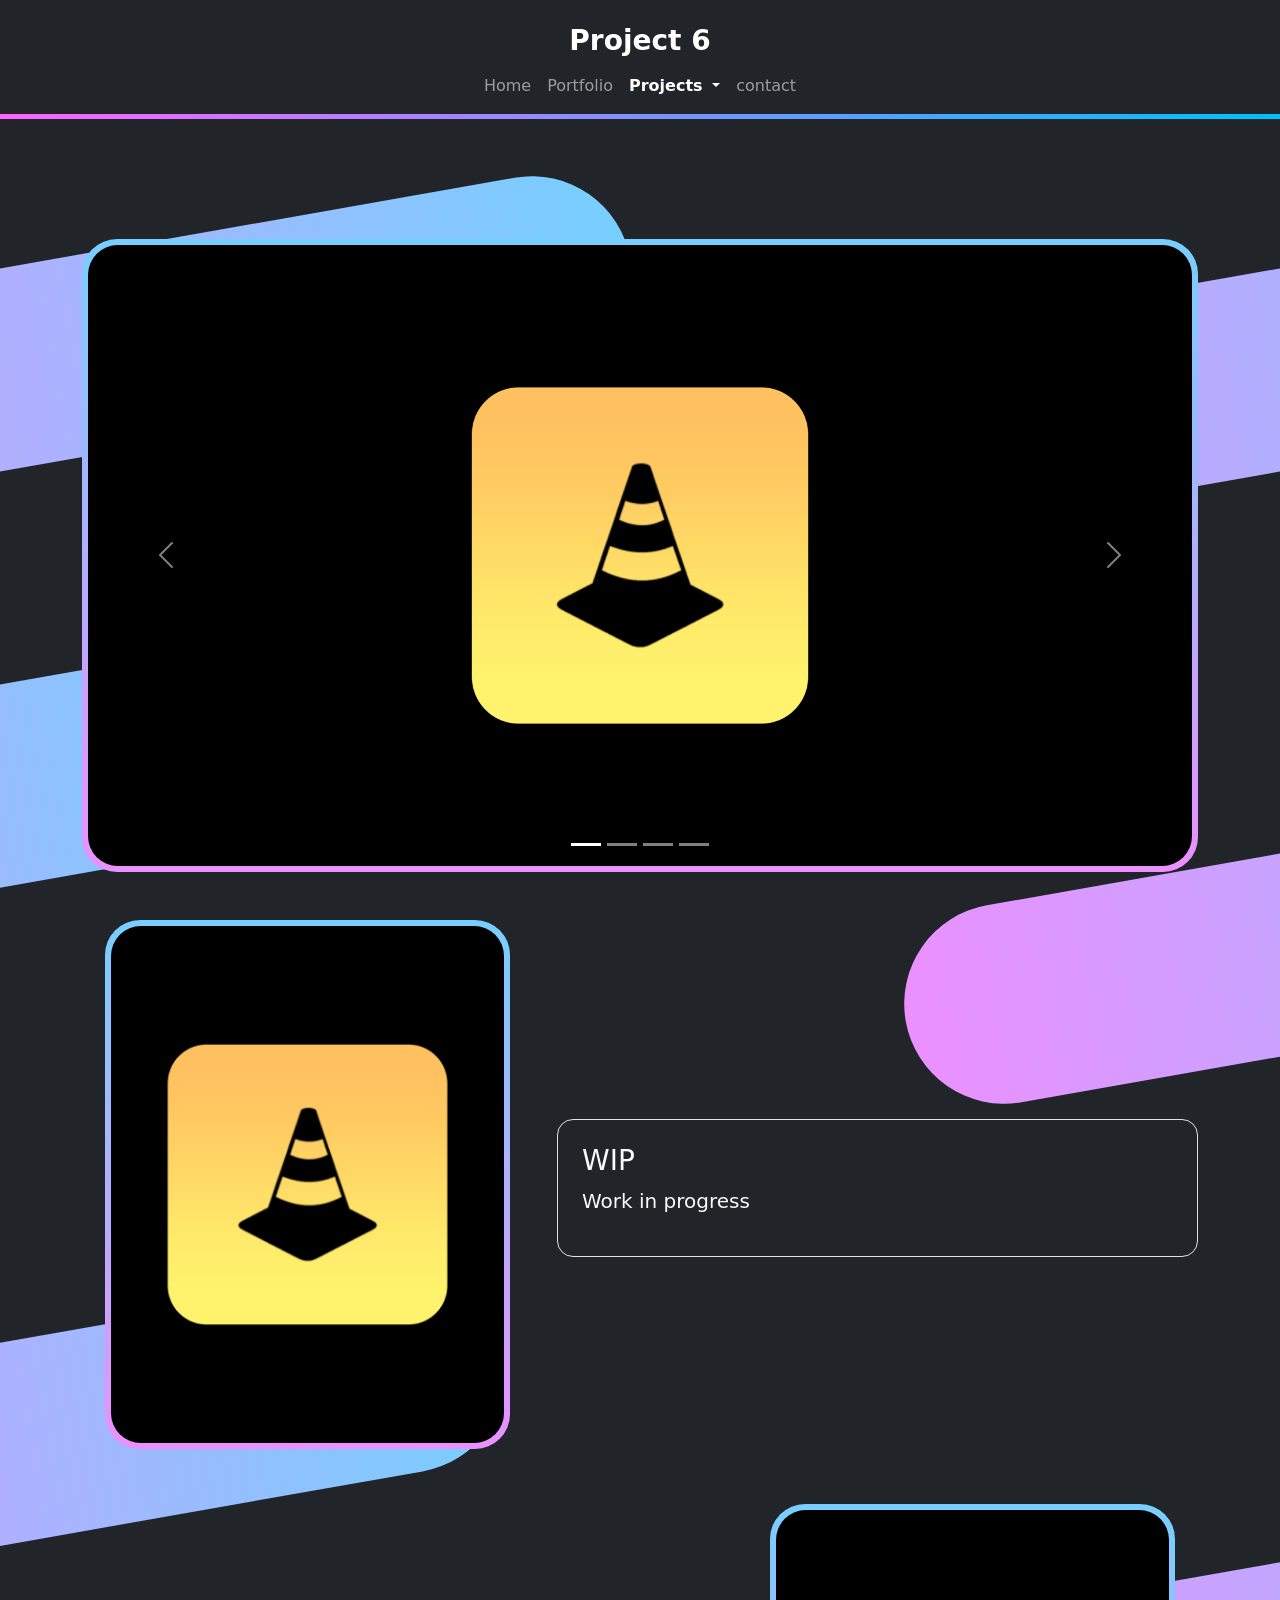
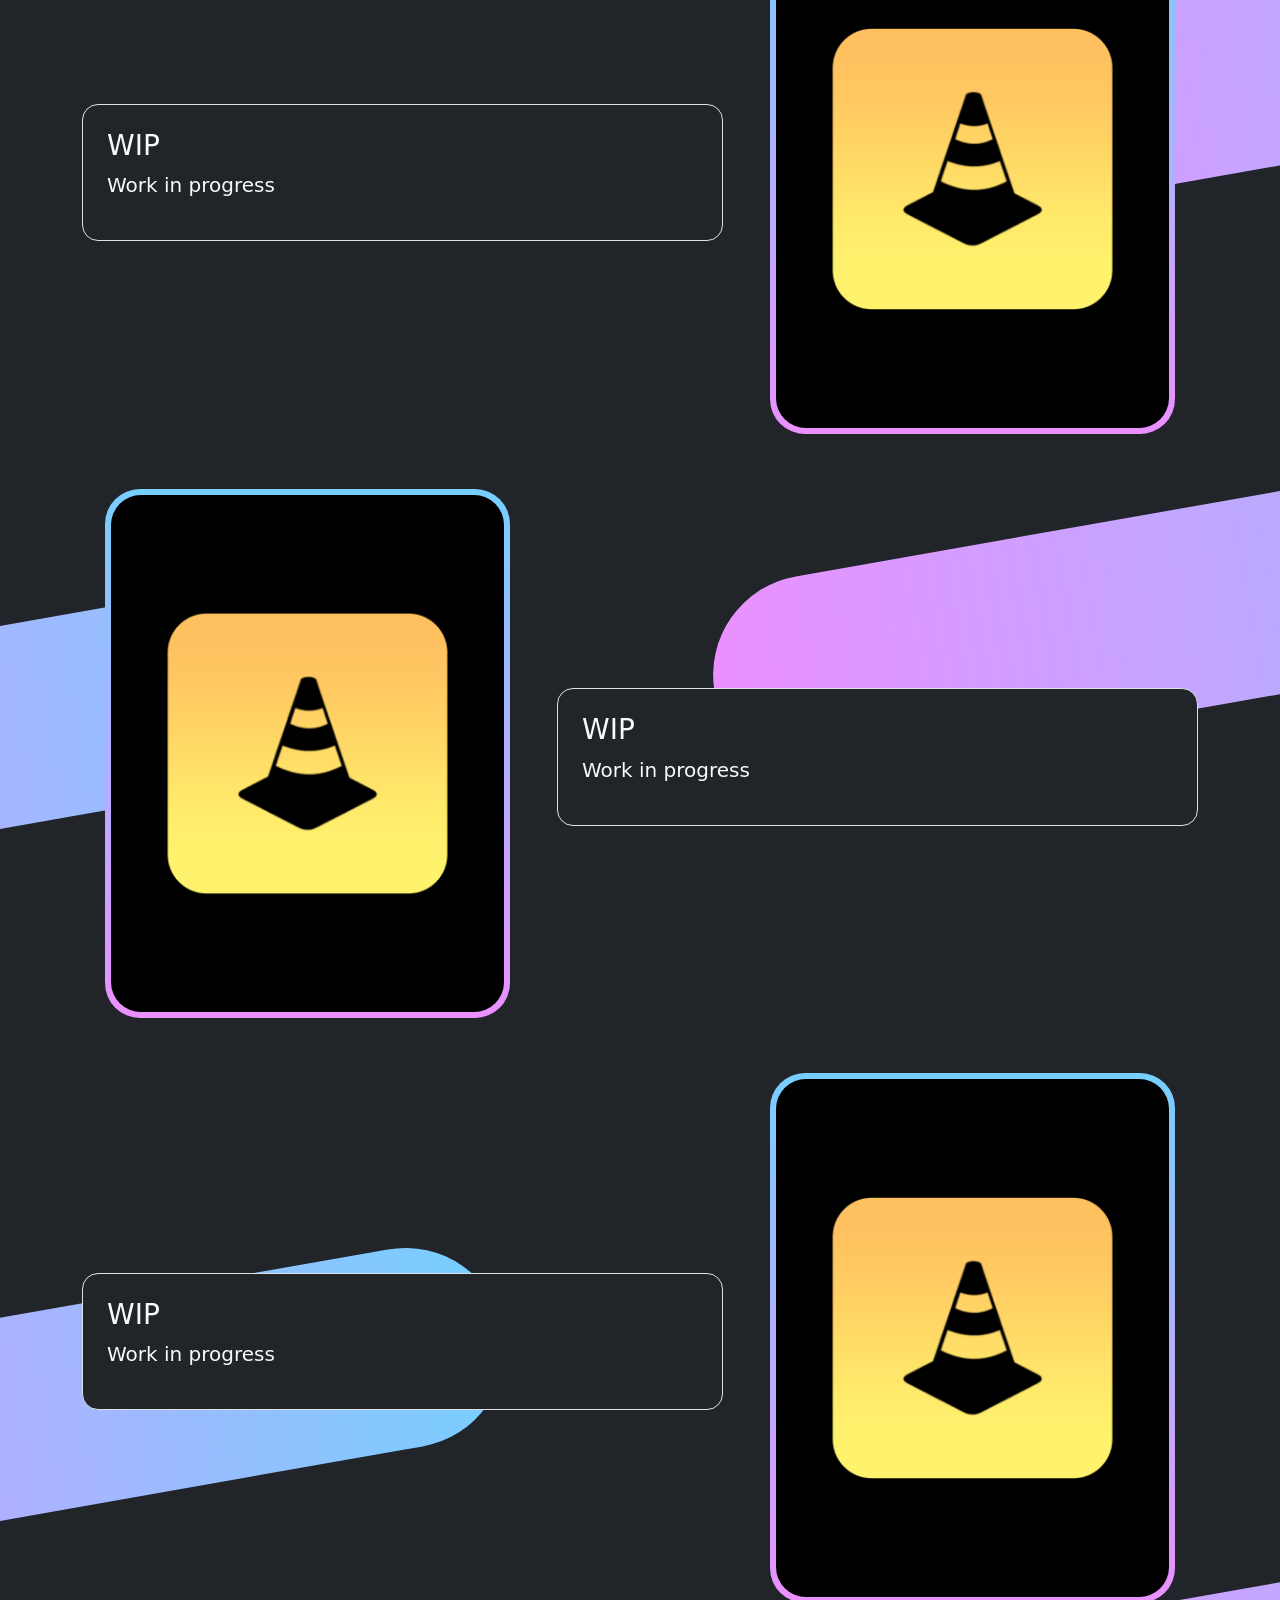
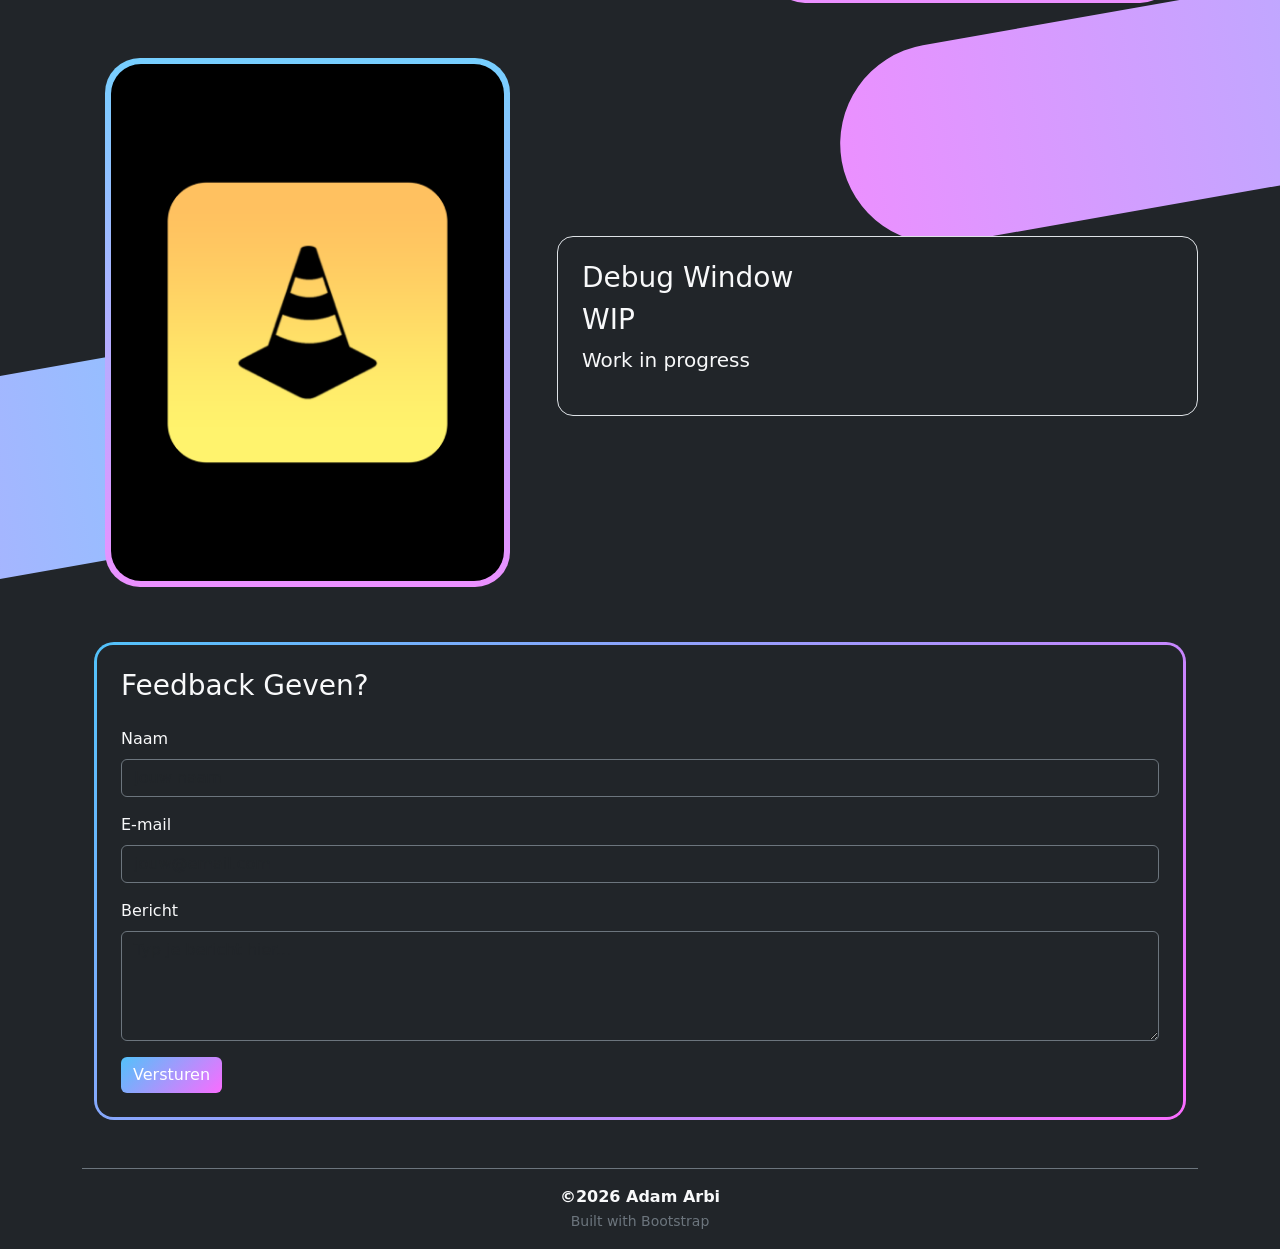
<file: project-project_6.html>
<!DOCTYPE html>

<html lang="nl-BE">

  <head>
    <meta charset="UTF-8">
    <meta name="viewport" content="width=device-width, initial-scale=1.0">
    <title>Home</title>
    <!-- resetten van browsers -->
    <link rel="stylesheet" href="./css/reset.css">
    <!-- Bootstrap CSS -->
    <link href="https://cdn.jsdelivr.net/npm/bootstrap@5.3.3/dist/css/bootstrap.min.css" rel="stylesheet"
      integrity="sha384-QWTKZyjpPEjISv5WaRU9OFeRpok6YctnYmDr5pNlyT2bRjXh0JMhjY6hW+ALEwIH" crossorigin="anonymous">
    <!-- Bootstrap CSS icons: https://icons.getbootstrap.com/#usage -->
    <link rel="stylesheet" href="https://cdn.jsdelivr.net/npm/bootstrap-icons@1.11.3/font/bootstrap-icons.min.css">
    <!-- JavaScript: Bootstrap Bundle with Popper -->
    <script src="https://cdn.jsdelivr.net/npm/bootstrap@5.3.3/dist/js/bootstrap.bundle.min.js"
      integrity="sha384-YvpcrYf0tY3lHB60NNkmXc5s9fDVZLESaAA55NDzOxhy9GkcIdslK1eN7N6jIeHz" crossorigin="anonymous" defer>
      </script>
    <!-- eigen geschreven css voor jouw html-bestand -->
    <link rel="stylesheet" href="./css/style.css">
    
  </head>

  <body class="bg-dark text-light">

    <nav class="navbar navbar-expand-md bg-dark navbar-dark container-fluid nav-gradient-border px-3 flex-column">
      

      <div class="d-flex w-100 align-items-center d-md-none">

        
        <img src="./assets/images/Icons/Mitsiku_pfp.jpg" alt="Logo" style="height: 40px; "  class="rounded">


        <div class="flex-grow-1 text-center">
          <span class="fw-bold text-white fs-5">Project 6</span>
        </div>

        <button class="navbar-toggler ms-auto" type="button"
          data-bs-toggle="collapse"
          data-bs-target="#navbarSupportedContent">
          <span class="navbar-toggler-icon"></span>
        </button>

      </div>


      <div class="w-100 text-center pt-3 pb-2 d-none d-md-block">
        <h1 class="fw-bold text-white m-0 fs-3">Project 6</h1>
      </div>


      <div class="collapse navbar-collapse text-md-center w-100 px-3" id="navbarSupportedContent">
        
        <ul class="navbar-nav mx-auto mb-2 mb-lg-0">

          <li class="nav-item">
            <a class="nav-link " href="./index.html">Home</a>
          </li>

          <li class="nav-item ">
            <a class="nav-link " href="./portfollio.html">Portfolio</a>
          </li>

          <li class="nav-item dropdown">
            <a class="nav-link dropdown-toggle active" href="#" role="button"
              data-bs-toggle="dropdown">
              Projects
            </a>

            <ul class="dropdown-menu dropdown-menu-dark">
              <li><a class="dropdown-item" href="./project-music_downloader.html">Music Downlaoder</a></li>
              <li><a class="dropdown-item" href="./project-folder_sync.html">Folder Sync</a></li>
              <li><a class="dropdown-item" href="./project-home_server.html">Home Server</a></li>
              <li><a class="dropdown-item" href="./project-project_4.html">Project 4</a></li>
              <li><a class="dropdown-item" href="./project-project_5.html">Project 5</a></li>
              <li><a class="dropdown-item" href="./project-project_6.html">Project 6</a></li>
            </ul>
          </li>

          <li class="nav-item">
            <a class="nav-link" href="./contact.html">contact</a>
          </li>

        </ul>

      </div>

    </nav>


  
    <main class="container">

      <div class="capsule-bg d-none d-md-block">

        <div class="capsule block"
            style="top: 30%; left: -50%; width: 100%; height: 200px; transform: rotate(-10deg);">
        </div>

        <div class="capsule block"
            style="top: 30%; left: 50%; width: 100%; height: 200px; transform: rotate(-10deg);">
        </div>

        <div class="capsule block"
            style="top: 80%; left: -50%; width: 70%; height: 200px; transform: rotate(-10deg);">
        </div>


        <div class="capsule block"
            style="top: 90%; left: 70%; width: 100%; height: 200px; transform: rotate(-10deg);">
        </div>




        <div class="capsule block"
            style="top: 150%; left: -45%; width: 85%; height: 200px; transform: rotate(-10deg);">
        </div>

        <div class="capsule block"
            style="top: 170%; left: 65%; width: 100%; height: 200px; transform: rotate(-10deg);">
        </div>

        <div class="capsule block"
            style="top: 250%; left: -55%; width: 90%; height: 200px; transform: rotate(-10deg);">
        </div>



        <div class="capsule block"
            style="top: 230%; left: 55%; width: 110%; height: 200px; transform: rotate(-10deg);">
        </div>

        <div class="capsule block"
            style="top: 325%; left: -45%; width: 85%; height: 200px; transform: rotate(-10deg);">
        </div>

        <div class="capsule block"
            style="top: 350%; left: 65%; width: 100%; height: 200px; transform: rotate(-10deg);">
        </div>

        <div class="capsule block"
            style="top: 400%; left: -55%; width: 90%; height: 200px; transform: rotate(-10deg);">
        </div>
        </div>


      <div id="carouselExampleIndicators" class="carousel slide rounded-carousel d-none d-md-block img-gradient" style="margin-top:120px; border-radius:35px; overflow:hidden;">
          <div class="carousel-indicators">
              <button type="button" data-bs-target="#carouselExampleIndicators" data-bs-slide-to="0" class="active"></button>
              <button type="button" data-bs-target="#carouselExampleIndicators" data-bs-slide-to="1"></button>
              <button type="button" data-bs-target="#carouselExampleIndicators" data-bs-slide-to="2"></button>
              <button type="button" data-bs-target="#carouselExampleIndicators" data-bs-slide-to="3"></button>
          </div>

          <div class="carousel-inner">
              <div class="carousel-item active">
                  <img src="./assets/images/WIP.png" class="d-block w-100">
              </div>
              <div class="carousel-item">
                  <img src="./assets/images/WIP.png" class="d-block w-100">
              </div>
              <div class="carousel-item">
                  <img src="./assets/images/WIP.png" class="d-block w-100">
              </div>
              <div class="carousel-item">
                  <img src="./assets/images/WIP.png" class="d-block w-100">
              </div>
          </div>

          <button class="carousel-control-prev" type="button" data-bs-target="#carouselExampleIndicators" data-bs-slide="prev">
              <span class="carousel-control-prev-icon"></span>
          </button>
          <button class="carousel-control-next" type="button" data-bs-target="#carouselExampleIndicators" data-bs-slide="next">
              <span class="carousel-control-next-icon"></span>
          </button>

      </div>

      <div class="mt-5">


        <div class="row align-items-center">

          <div class="col-md-5 text-center">
            <div class="img-gradient d-inline-block" style="max-width: 90%;">
              <img src="./assets/images/WIP 2.png"
                  class="img-fluid"
                  alt="Music Image">
            </div>
          </div>

          <div class="col-md-7">
            <div class="border rounded-4 p-4 bg-dark">
              <h3>WIP</h3>
              <p class="fs-5">Work in progress</p>
            </div>
          </div>

        </div>



        <div class="row align-items-center mt-5">

          <div class="col-md-5 text-center order-md-2">
            <div class="img-gradient d-inline-block" style="max-width: 90%;">
              <img src="./assets/images/WIP 2.png"
                  class="img-fluid"
                  alt="Music Image">
            </div>
          </div>

          <div class="col-md-7 order-md-1">
            <div class="border rounded-4 p-4 bg-dark">
              <h3>WIP</h3>
              <p class="fs-5">Work in progress</p>
              </p>
            </div>
          </div>

        </div>


        <div class="row align-items-center mt-5">

          <div class="col-md-5 text-center">
            <div class="img-gradient d-inline-block" style="max-width: 90%;">
              <img src="./assets/images/WIP 2.png"
                  class="img-fluid"
                  alt="Music Image">
            </div>
          </div>

          <div class="col-md-7">
            <div class="border rounded-4 p-4 bg-dark">
              <h3>WIP</h3>
              <p class="fs-5">Work in progress</p>
              </p>
            </div>
          </div>

        </div>



        <div class="row align-items-center mt-5">

          <div class="col-md-5 text-center order-md-2">
            <div class="img-gradient d-inline-block" style="max-width: 90%;">
              <img src="./assets/images/WIP 2.png"
                  class="img-fluid"
                  alt="Music Image">
            </div>
          </div>

          <div class="col-md-7 order-md-1">
            <div class="border rounded-4 p-4 bg-dark">
              <h3>WIP</h3>
              <p class="fs-5">Work in progress</p>
              </p>
            </div>
          </div>

        </div>


        <div class="row align-items-center mt-5">

          <div class="col-md-5 text-center">
            <div class="img-gradient d-inline-block" style="max-width: 90%;">
              <img src="./assets/images/WIP 2.png"
                  class="img-fluid"
                  alt="Music Image">
            </div>
          </div>

          <div class="col-md-7">
            <div class="border rounded-4 p-4 bg-dark">
              <h3>Debug Window</h3>
              <h3>WIP</h3>
              <p class="fs-5">Work in progress</p>
              </p>
            </div>
          </div>

        </div>

      </div>

      <div class="container mt-5 mb-5">

        <div style="padding: 3px; border-radius: 20px;
                    background: linear-gradient(135deg, #52c2fa, #fa6cff);">

    
          <div class="bg-dark text-light rounded-4 p-4">

            <h3 class="mb-4">Feedback Geven?</h3>

            <form>

              <div class="mb-3">
                <label class="form-label">Naam</label>
                <input type="text" class="form-control bg-dark text-light border-secondary"
                      placeholder="Jouw naam">
              </div>

              <div class="mb-3">
                <label class="form-label">E-mail</label>
                <input type="email" class="form-control bg-dark text-light border-secondary"
                      placeholder="jouw@email.com">
              </div>

              <div class="mb-3">
                <label class="form-label">Bericht</label>
                <textarea class="form-control bg-dark text-light border-secondary"
                          rows="4"
                          placeholder="Typ je bericht hier..."></textarea>
              </div>


              <button type="submit"
                      class="btn text-white w-20"
                      style="background: linear-gradient(135deg, #52c2fa, #fa6cff);
                            border: none;">
                Versturen
              </button>

            </form>

          </div>
        </div>

      </div>
                              
      <footer class="bg-dark text-light border-top border-secondary mt-5 py-3">
        <div class="container text-center">
          
          <p class="m-0 fw-semibold">©2026 Adam Arbi</p>
          <small class="text-secondary">Built with Bootstrap</small>

        </div>
      </footer>

    </main>

</html>
</file>
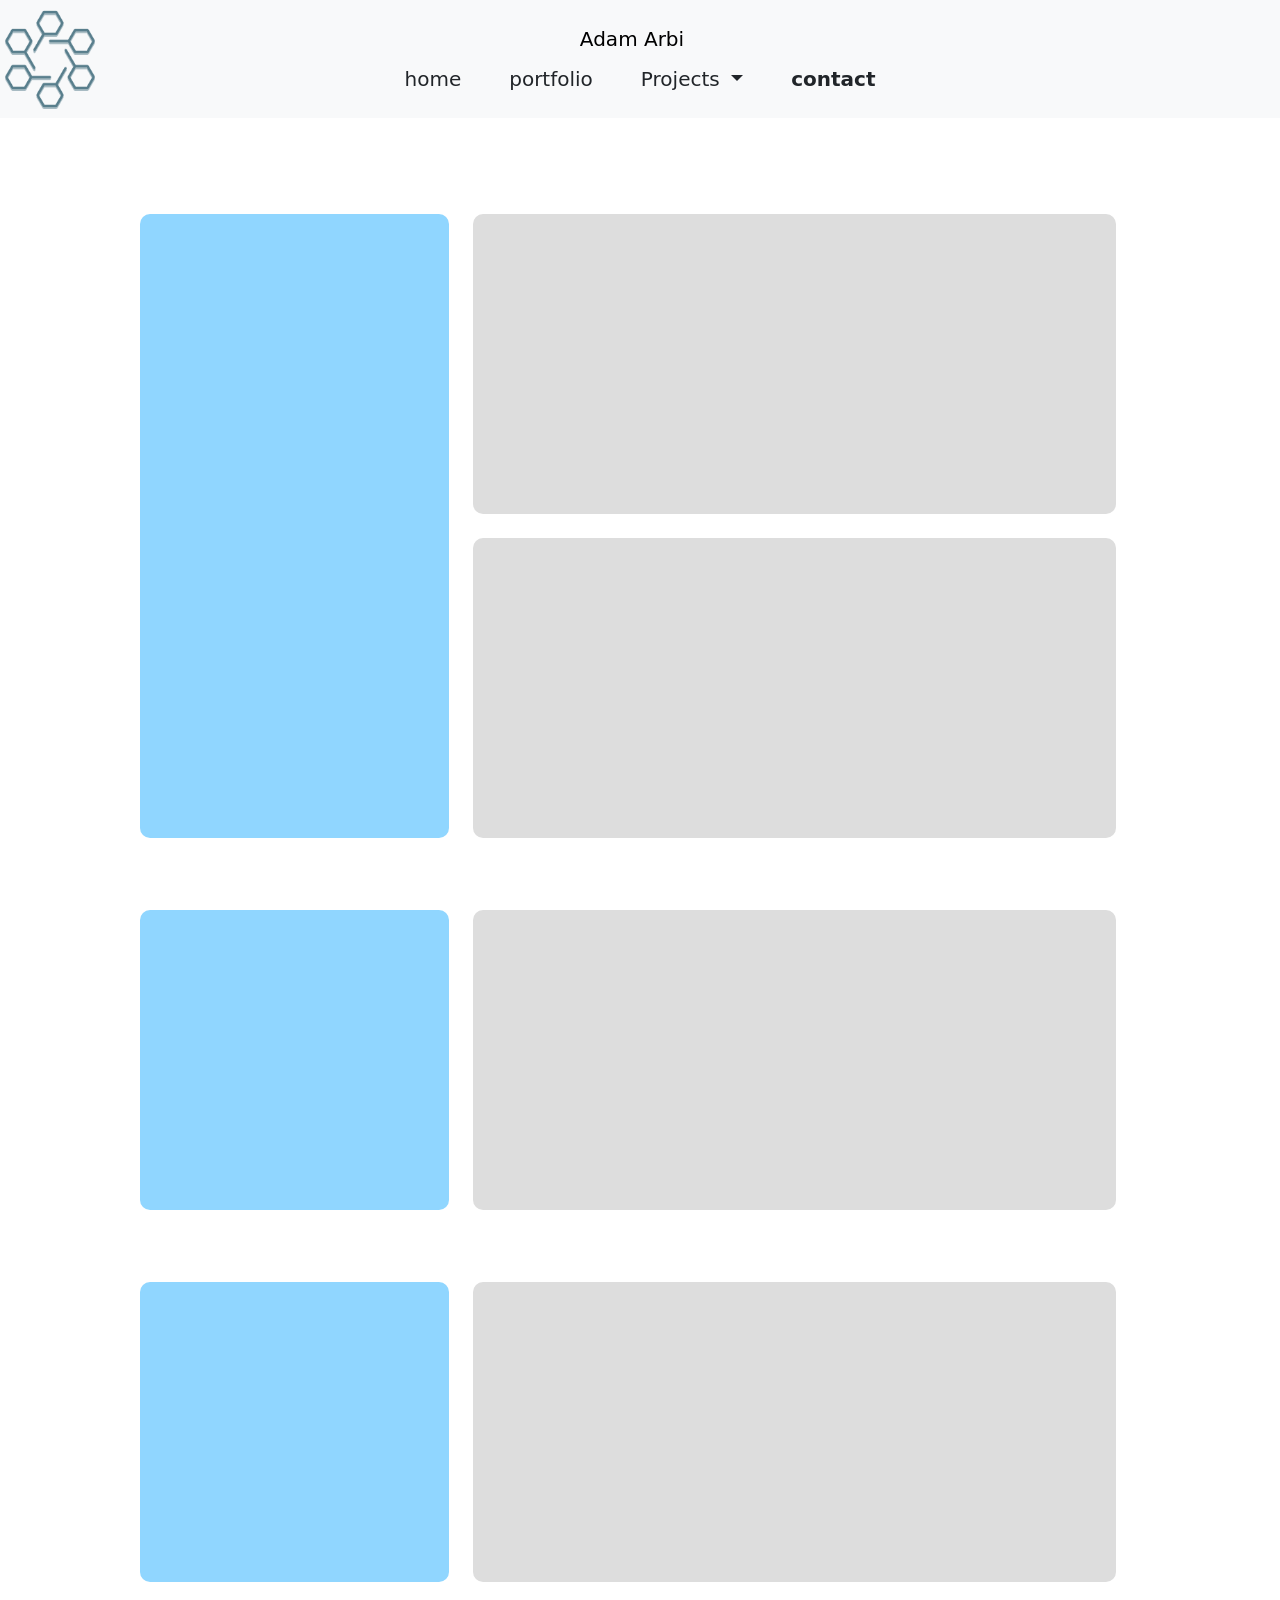
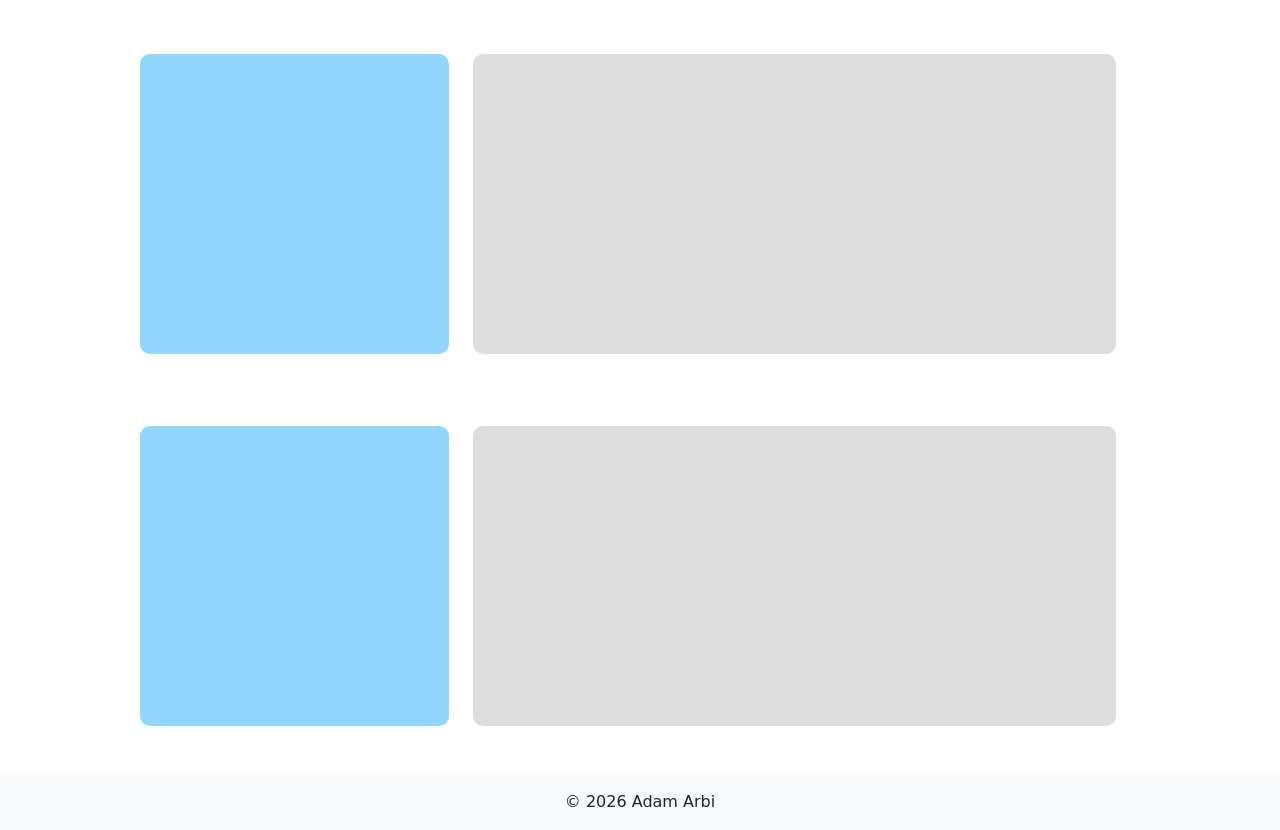
<file: Website/contact.html>
<!DOCTYPE html>

<html lang="en">

<head>
  <meta charset="UTF-8">
  <meta name="viewport" content="width=device-width, initial-scale=1.0">
  <title>Contact</title>
  <!-- resetten van browsers -->
  <link rel="stylesheet" href="css/reset.css">
  <!-- Bootstrap CSS -->
  <link href="https://cdn.jsdelivr.net/npm/bootstrap@5.3.3/dist/css/bootstrap.min.css" rel="stylesheet"
    integrity="sha384-QWTKZyjpPEjISv5WaRU9OFeRpok6YctnYmDr5pNlyT2bRjXh0JMhjY6hW+ALEwIH" crossorigin="anonymous">
  <!-- Bootstrap CSS icons: https://icons.getbootstrap.com/#usage -->
  <link rel="stylesheet" href="https://cdn.jsdelivr.net/npm/bootstrap-icons@1.11.3/font/bootstrap-icons.min.css">
  <!-- JavaScript: Bootstrap Bundle with Popper -->
  <script src="https://cdn.jsdelivr.net/npm/bootstrap@5.3.3/dist/js/bootstrap.bundle.min.js"
    integrity="sha384-YvpcrYf0tY3lHB60NNkmXc5s9fDVZLESaAA55NDzOxhy9GkcIdslK1eN7N6jIeHz" crossorigin="anonymous" defer>
    </script>
  <!-- eigen geschreven css voor jouw html-bestand -->
  <link rel="stylesheet" href="./css/style.css">
</head>





<body>


    <nav class="navbar navbar-expand bg-body-tertiary container-fluid text-center">

        <div class="class col-4 text-start">
             <img src="assets/images/logo.png" alt="POWER web" width="100" height="100">
        </div>

        <div class="col-4 d-flex flex-column align-items-center ">
            
            <h1>
                <a class="navbar-brand">Adam Arbi</a>
            </h1>

            <div>

            <ul class="fs-5 d-flex gap-5 nav-item list-unstyled">

              <li class="nav-item">
                <a class="nav-link " href="home.html">home</a>
              </li>

              <li class="nav-item">
                <a class="nav-link" href="portfollio.html">portfolio</a>
              </li>


              <li class="nav-item dropdown">
                <a class="nav-link dropdown-toggle" href="#" data-bs-toggle="dropdown">
                  Projects
                </a>
                
                <ul class="dropdown-menu">
                  <li><a class="dropdown-item" href="project-music_downloader.html">Music Downloader</a></li>
                  <li><a class="dropdown-item" href="project-home_server.html">Home Server</a></li>
                  <li><a class="dropdown-item" href="project-file_sync.html">File Sync</a></li>
                </ul>
              </li>


              <li class="nav-item">
                <a class="nav-link active" href="contact.html">contact</a>
              </li>
            </ul>



            </div>

        </div>


    </nav>  
   





<main class="container mt-5">

    <div class="mx-auto" style="max-width: 1000px;">
        <div class="row g-4">

            <div class="row g-4 mt-5">

                <!-- LEFT: 1/3 -->                <div class="col-md-4">
                    <div class="image-vertical h-100"></div>
                </div>


                <div class="col-md-8 d-flex flex-column gap-4">
                    <div class="text-color text-info flex-fill"></div>
                    <div class="text-color text-info flex-fill"></div>
                </div>

            </div>


            <div class="row g-4 mt-5 mt-5">


                <div class="col-md-4">
                    <div class="image-box h-100"></div>
                </div>

                <div class="col-md-8 d-flex flex-column gap-4">
                    <div class="text-color text-info flex-fill"></div>
                </div>


            </div>

            <div class="row g-4 mt-5 mt-5">


                <div class="col-md-4">
                    <div class="image-box h-100"></div>
                </div>

                <div class="col-md-8 d-flex flex-column gap-4">
                    <div class="text-color text-info flex-fill"></div>
                </div>


            </div>

            <div class="row g-4 mt-5 mt-5">


                <div class="col-md-4">
                    <div class="image-box h-100"></div>
                </div>

                <div class="col-md-8 d-flex flex-column gap-4">
                    <div class="text-color text-info flex-fill"></div>
                </div>


            </div>

            <div class="row g-4 mt-5 mt-5">


                <div class="col-md-4">
                    <div class="image-box h-100"></div>
                </div>

                <div class="col-md-8 d-flex flex-column gap-4">
                    <div class="text-color text-info flex-fill"></div>
                </div>


            </div>

            
        </div>

    </div>

</main>


<footer class="bg-body-tertiary text-center py-3 mt-5">
    <p class="mb-0">© 2026 Adam Arbi</p>
</footer>


</body>









</html>
</file>
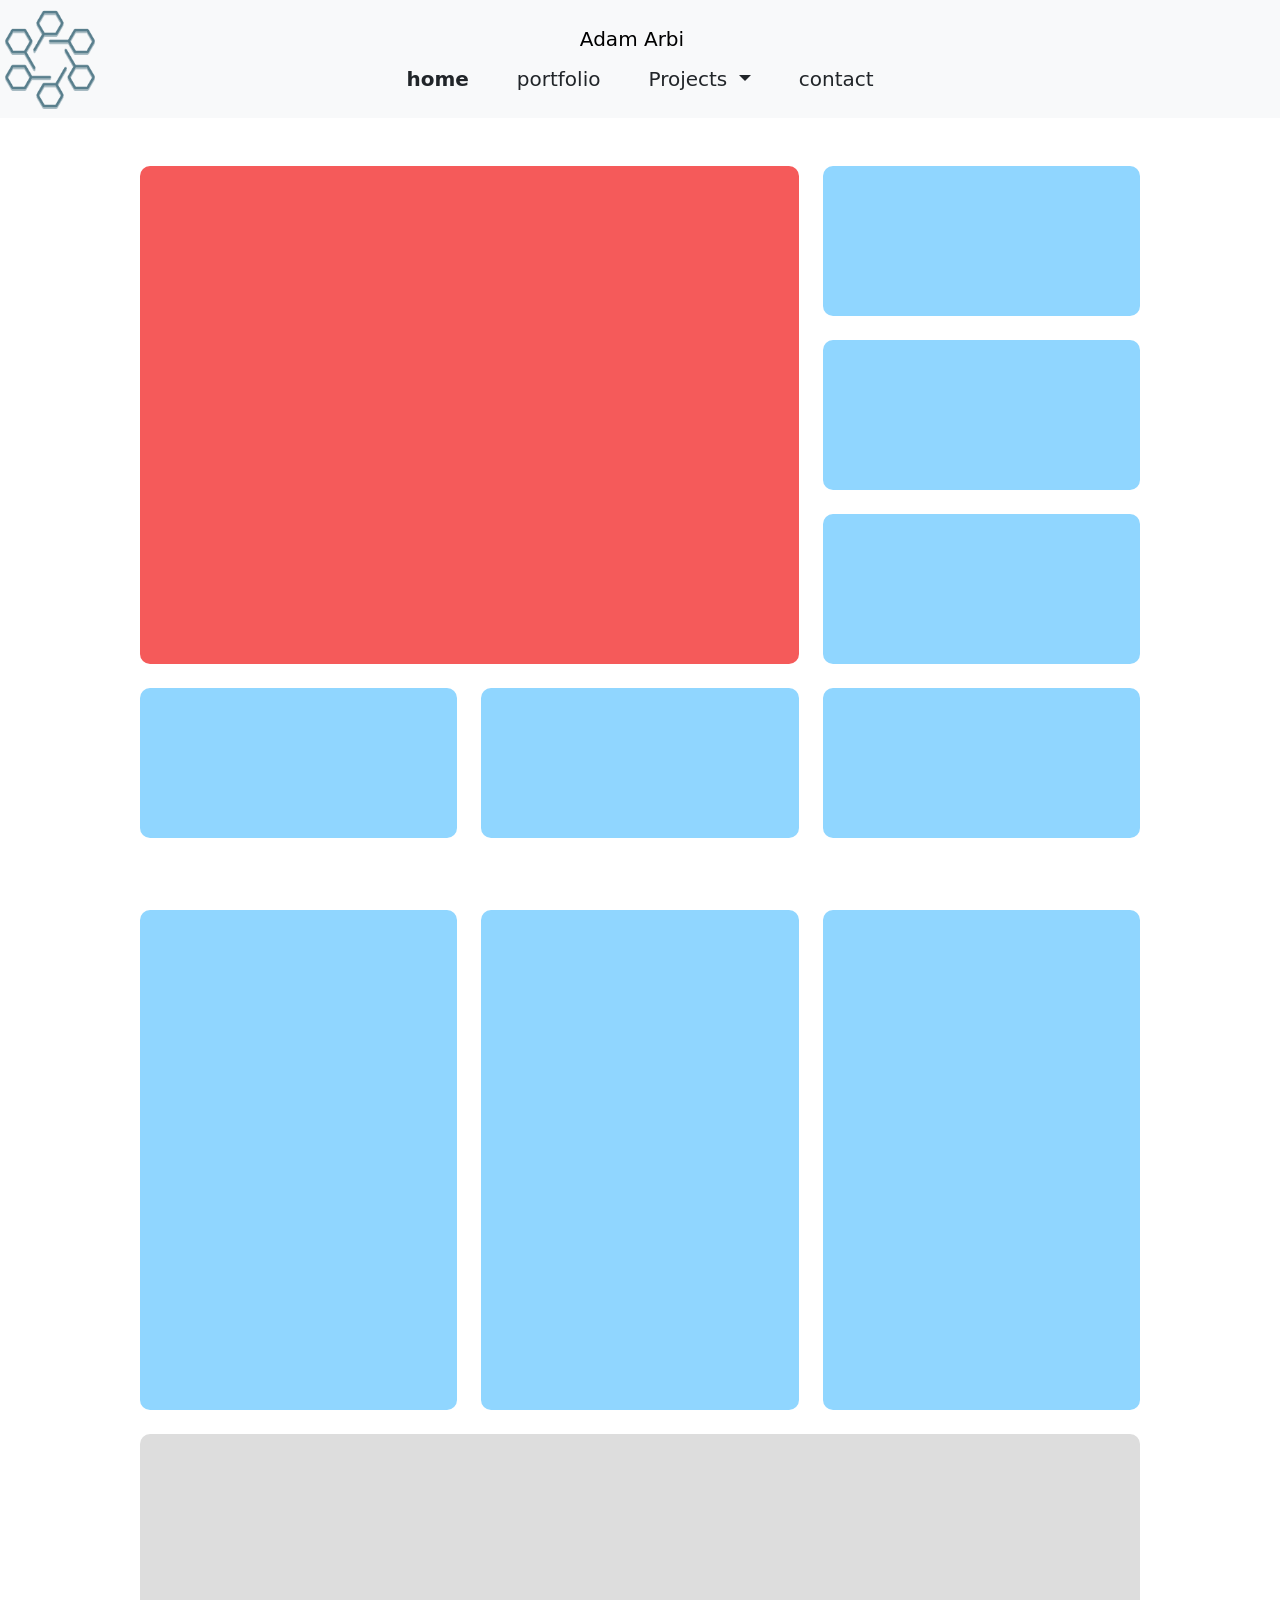
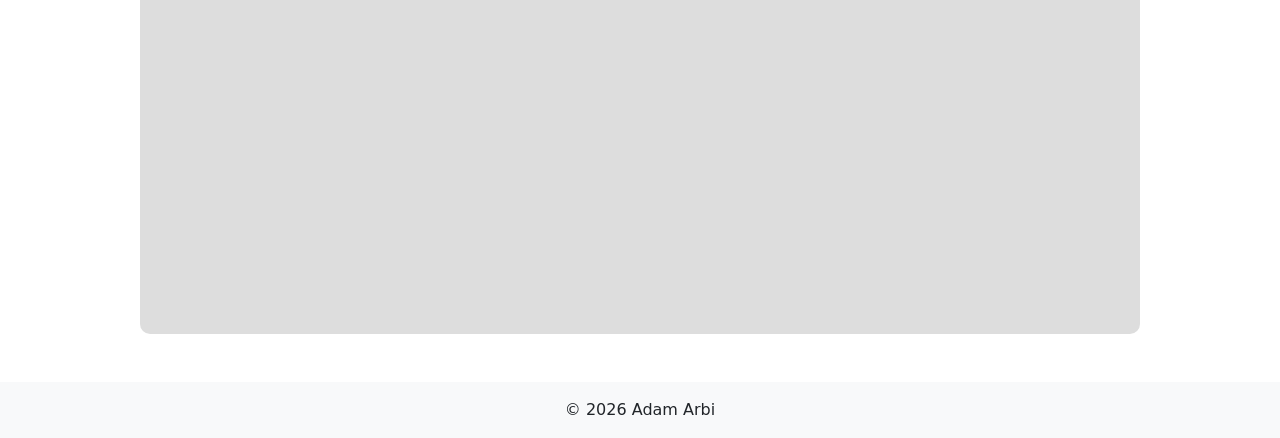
<file: Website/home.html>
<!DOCTYPE html>

<html lang="en">

<head>
  <meta charset="UTF-8">
  <meta name="viewport" content="width=device-width, initial-scale=1.0">
  <title>Home</title>
  <!-- resetten van browsers -->
  <link rel="stylesheet" href="css/reset.css">
  <!-- Bootstrap CSS -->
  <link href="https://cdn.jsdelivr.net/npm/bootstrap@5.3.3/dist/css/bootstrap.min.css" rel="stylesheet"
    integrity="sha384-QWTKZyjpPEjISv5WaRU9OFeRpok6YctnYmDr5pNlyT2bRjXh0JMhjY6hW+ALEwIH" crossorigin="anonymous">
  <!-- Bootstrap CSS icons: https://icons.getbootstrap.com/#usage -->
  <link rel="stylesheet" href="https://cdn.jsdelivr.net/npm/bootstrap-icons@1.11.3/font/bootstrap-icons.min.css">
  <!-- JavaScript: Bootstrap Bundle with Popper -->
  <script src="https://cdn.jsdelivr.net/npm/bootstrap@5.3.3/dist/js/bootstrap.bundle.min.js"
    integrity="sha384-YvpcrYf0tY3lHB60NNkmXc5s9fDVZLESaAA55NDzOxhy9GkcIdslK1eN7N6jIeHz" crossorigin="anonymous" defer>
    </script>
  <!-- eigen geschreven css voor jouw html-bestand -->
  <link rel="stylesheet" href="./css/style.css">
</head>





<body>

    <nav class="navbar navbar-expand bg-body-tertiary container-fluid text-center">

        <div class="class col-4 text-start">
             <img src="assets/images/logo.png" alt="POWER web" width="100" height="100">
        </div>

        <div class="col-4 d-flex flex-column align-items-center ">
            
            <h1>
                <a class="navbar-brand">Adam Arbi</a>
            </h1>

            <div>

            <ul class="fs-5 d-flex gap-5 nav-item list-unstyled">

              <li class="nav-item">
                <a class="nav-link active" href="home.html">home</a>
              </li>

              <li class="nav-item">
                <a class="nav-link" href="portfollio.html">portfolio</a>
              </li>


              <li class="nav-item dropdown">
                <a class="nav-link dropdown-toggle" href="#" data-bs-toggle="dropdown">
                  Projects
                </a>
                
                <ul class="dropdown-menu">
                  <li><a class="dropdown-item" href="project-music_downloader.html">Music Downloader</a></li>
                  <li><a class="dropdown-item" href="project-home_server.html">Home Server</a></li>
                  <li><a class="dropdown-item" href="project-file_sync.html">File Sync</a></li>
                </ul>
              </li>


              <li class="nav-item">
                <a class="nav-link" href="contact.html">contact</a>
              </li>
            </ul>



            </div>

        </div>


    </nav>    





<main class="container mt-5">

    <div class="mx-auto" style="max-width: 1000px;">
        <div class="row g-4">

 
            <div class="col-md-8">
                <div class="video-box big-box h-100"></div>
            </div>
 
            <div class="col-md-4 d-flex flex-column gap-4">
                <div class="image-box small-box"></div>
                <div class="image-box small-box"></div>
                <div class="image-box small-box"></div>
            </div>

            <div class="d-flex flex-row gap-4">
                <div class="image-box small-box"></div>
                <div class="image-box small-box"></div>
                <div class="image-box small-box"></div>
            </div>

          
        </div>


         <div class="row g-4 mt-5">
            <div class="d-flex flex-row gap-4">
                <div class="image-vertical small-box"></div>
                <div class="image-vertical small-box"></div>
                <div class="image-vertical small-box"></div>
            </div>


            <div class="d-flex flex-row gap-4">
                <div class="text-vertical small-box"></div>
            </div>
        </div>



    </div>

</main>


<footer class="bg-body-tertiary text-center py-3 mt-5">
    <p class="mb-0">© 2026 Adam Arbi</p>
</footer>


</body>









</html>
</file>
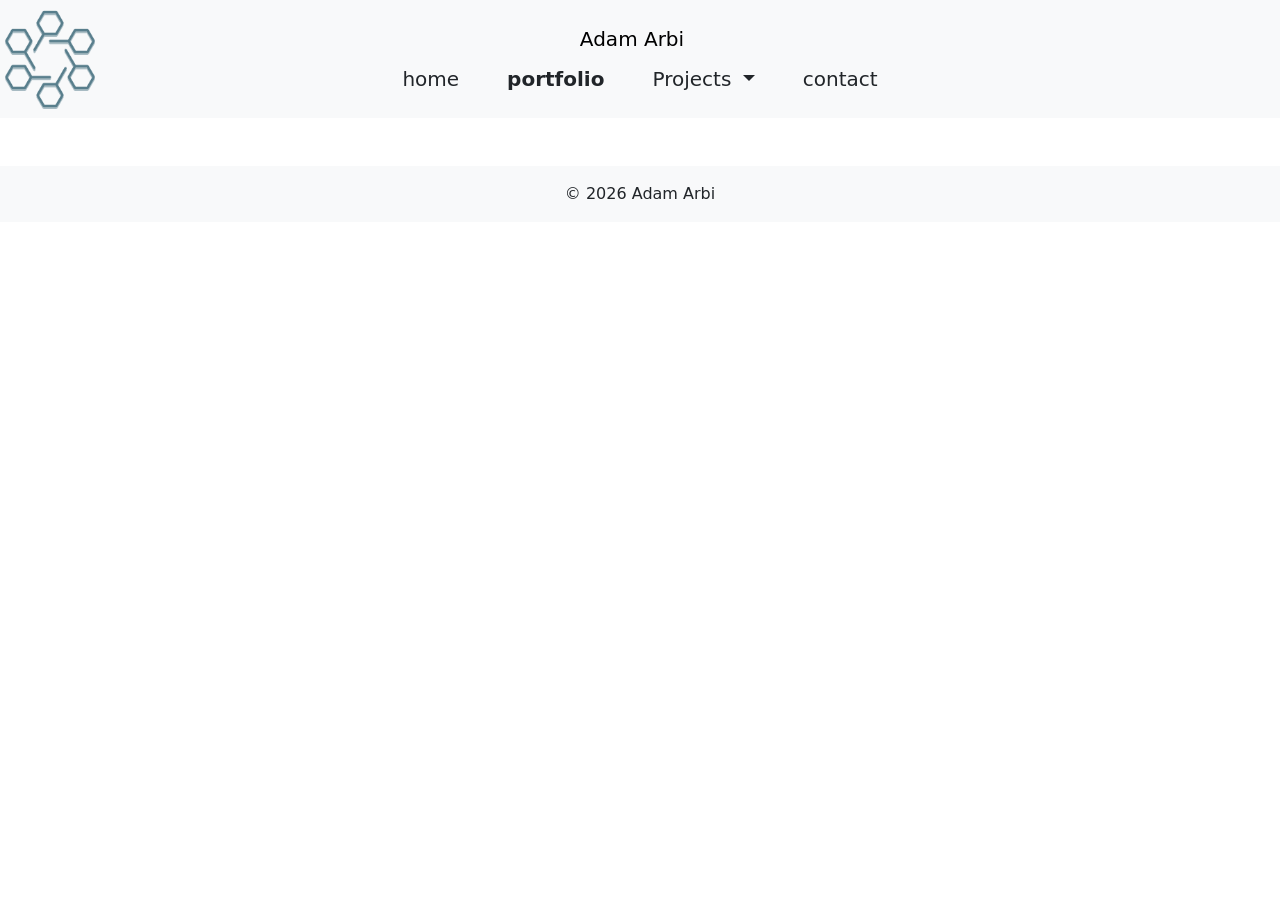
<file: Website/portfollio.html>
<!DOCTYPE html>

<html lang="en">

<head>
  <meta charset="UTF-8">
  <meta name="viewport" content="width=device-width, initial-scale=1.0">
  <title>Portfolio</title>
  <!-- resetten van browsers -->
  <link rel="stylesheet" href="css/reset.css">
  <!-- Bootstrap CSS -->
  <link href="https://cdn.jsdelivr.net/npm/bootstrap@5.3.3/dist/css/bootstrap.min.css" rel="stylesheet"
    integrity="sha384-QWTKZyjpPEjISv5WaRU9OFeRpok6YctnYmDr5pNlyT2bRjXh0JMhjY6hW+ALEwIH" crossorigin="anonymous">
  <!-- Bootstrap CSS icons: https://icons.getbootstrap.com/#usage -->
  <link rel="stylesheet" href="https://cdn.jsdelivr.net/npm/bootstrap-icons@1.11.3/font/bootstrap-icons.min.css">
  <!-- JavaScript: Bootstrap Bundle with Popper -->
  <script src="https://cdn.jsdelivr.net/npm/bootstrap@5.3.3/dist/js/bootstrap.bundle.min.js"
    integrity="sha384-YvpcrYf0tY3lHB60NNkmXc5s9fDVZLESaAA55NDzOxhy9GkcIdslK1eN7N6jIeHz" crossorigin="anonymous" defer>
    </script>
  <!-- eigen geschreven css voor jouw html-bestand -->
  <link rel="stylesheet" href="./css/style.css">
</head>





<body>

    <nav class="navbar navbar-expand bg-body-tertiary container-fluid text-center">

        <div class="class col-4 text-start">
             <img src="assets/images/logo.png" alt="POWER web" width="100" height="100">
        </div>

        <div class="col-4 d-flex flex-column align-items-center ">
            
            <h1>
                <a class="navbar-brand">Adam Arbi</a>
            </h1>

            <div>

            <ul class="fs-5 d-flex gap-5 nav-item list-unstyled">

              <li class="nav-item">
                <a class="nav-link " href="home.html">home</a>
              </li>

              <li class="nav-item">
                <a class="nav-link active" href="portfollio.html">portfolio</a>
              </li>


              <li class="nav-item dropdown">
                <a class="nav-link dropdown-toggle" href="#" data-bs-toggle="dropdown">
                  Projects
                </a>
                
                <ul class="dropdown-menu">
                  <li><a class="dropdown-item" href="project-music_downloader.html">Music Downloader</a></li>
                  <li><a class="dropdown-item" href="project-home_server.html">Home Server</a></li>
                  <li><a class="dropdown-item" href="project-file_sync.html">File Sync</a></li>
                </ul>
              </li>


              <li class="nav-item">
                <a class="nav-link" href="contact.html">contact</a>
              </li>
            </ul>



            </div>

        </div>


    </nav>  
   



<footer class="bg-body-tertiary text-center py-3 mt-5">
    <p class="mb-0">© 2026 Adam Arbi</p>
</footer>


</body>









</html>
</file>
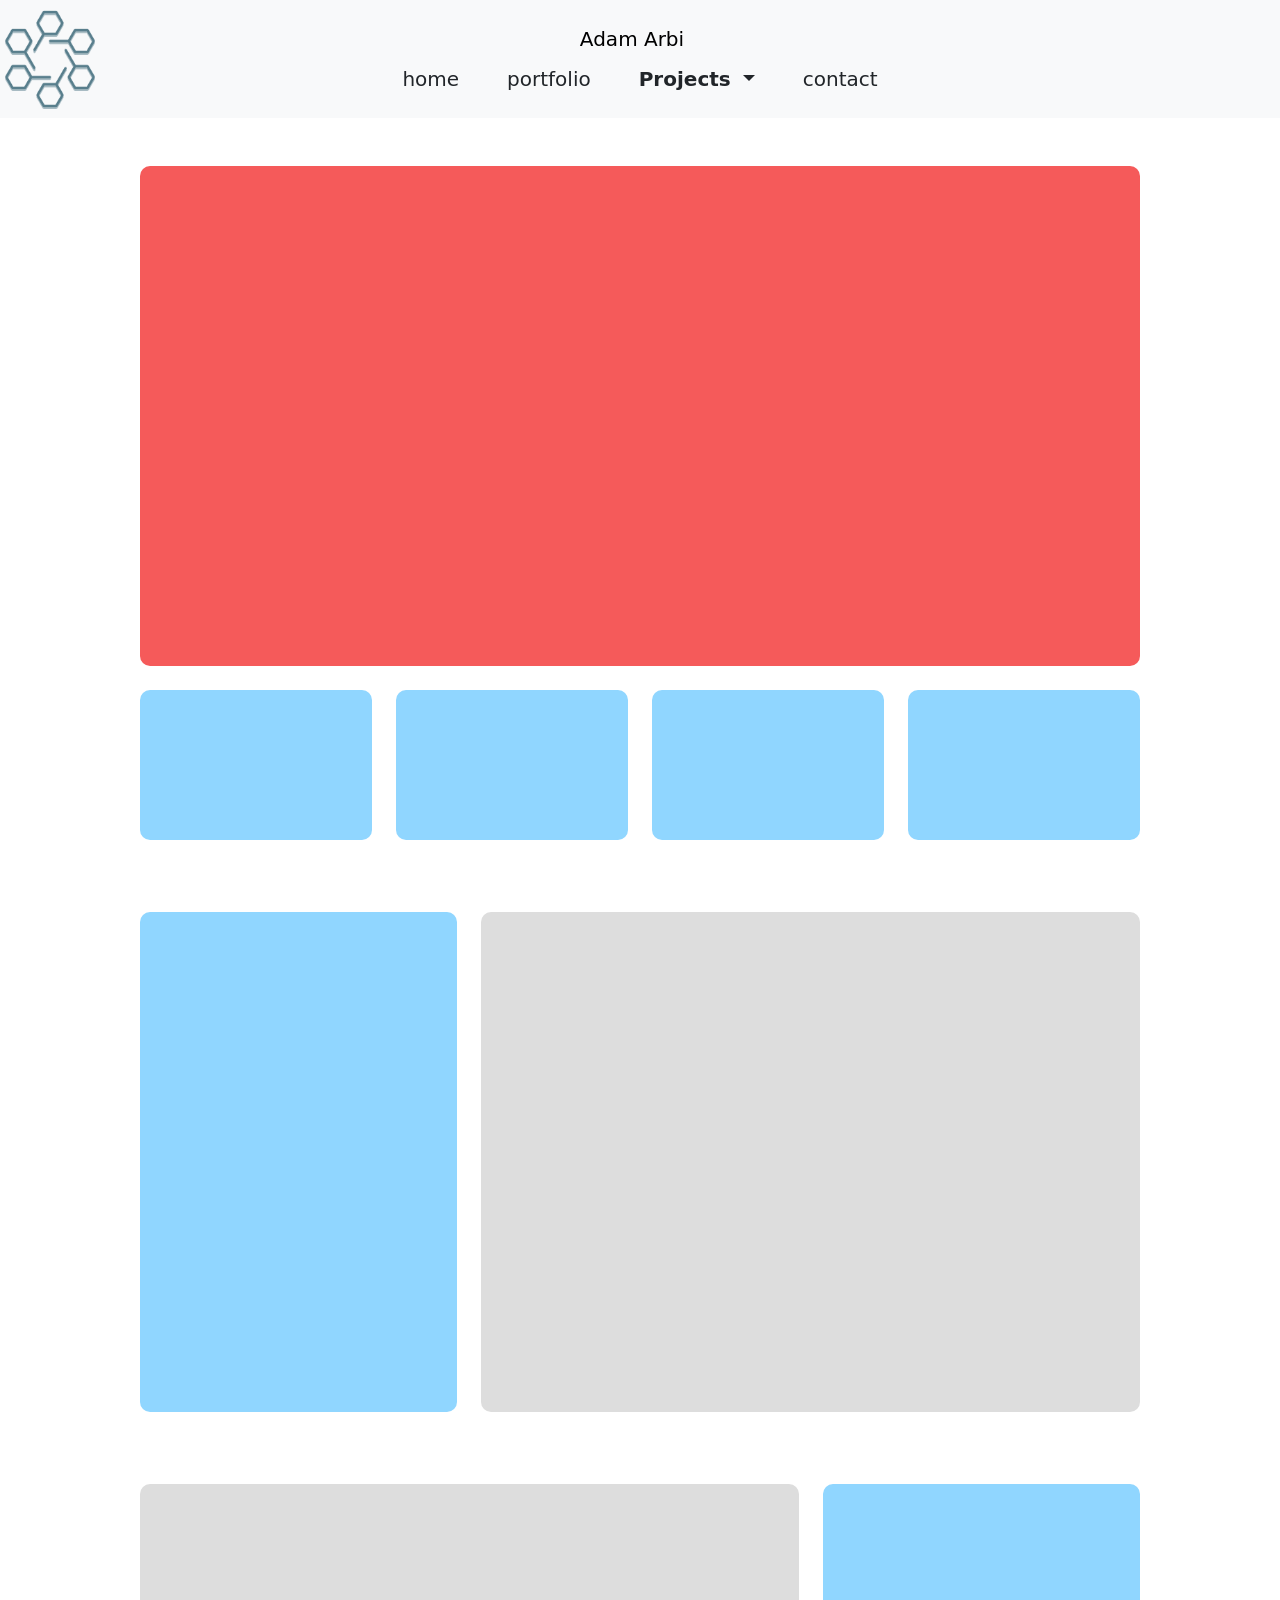
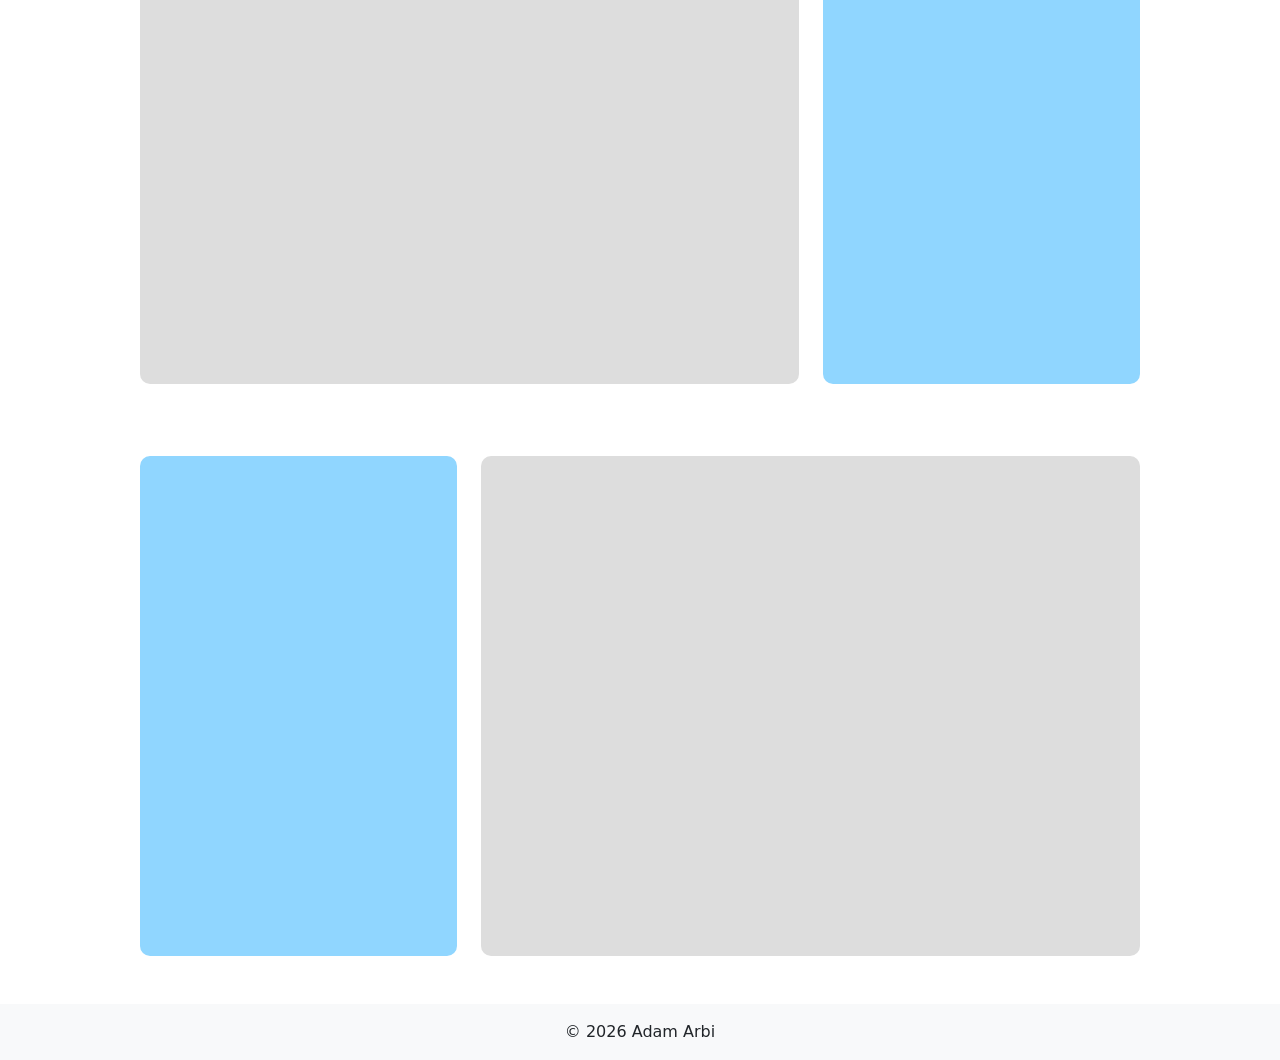
<file: Website/project-file_sync.html>
<!DOCTYPE html>

<html lang="en">

<head>
  <meta charset="UTF-8">
  <meta name="viewport" content="width=device-width, initial-scale=1.0">
  <title>Portfolio</title>
  <!-- resetten van browsers -->
  <link rel="stylesheet" href="css/reset.css">
  <!-- Bootstrap CSS -->
  <link href="https://cdn.jsdelivr.net/npm/bootstrap@5.3.3/dist/css/bootstrap.min.css" rel="stylesheet"
    integrity="sha384-QWTKZyjpPEjISv5WaRU9OFeRpok6YctnYmDr5pNlyT2bRjXh0JMhjY6hW+ALEwIH" crossorigin="anonymous">
  <!-- Bootstrap CSS icons: https://icons.getbootstrap.com/#usage -->
  <link rel="stylesheet" href="https://cdn.jsdelivr.net/npm/bootstrap-icons@1.11.3/font/bootstrap-icons.min.css">
  <!-- JavaScript: Bootstrap Bundle with Popper -->
  <script src="https://cdn.jsdelivr.net/npm/bootstrap@5.3.3/dist/js/bootstrap.bundle.min.js"
    integrity="sha384-YvpcrYf0tY3lHB60NNkmXc5s9fDVZLESaAA55NDzOxhy9GkcIdslK1eN7N6jIeHz" crossorigin="anonymous" defer>
    </script>
  <!-- eigen geschreven css voor jouw html-bestand -->
  <link rel="stylesheet" href="./css/style.css">
</head>





<body>

    <nav class="navbar navbar-expand bg-body-tertiary container-fluid text-center">

        <div class="class col-4 text-start">
             <img src="assets/images/logo.png" alt="POWER web" width="100" height="100">
        </div>

        <div class="col-4 d-flex flex-column align-items-center ">
            
            <h1>
                <a class="navbar-brand">Adam Arbi</a>
            </h1>

            <div>

            <ul class="fs-5 d-flex gap-5 nav-item list-unstyled">

              <li class="nav-item">
                <a class="nav-link" href="home.html">home</a>
              </li>

              <li class="nav-item">
                <a class="nav-link" href="portfollio.html">portfolio</a>
              </li>


              <li class="nav-item dropdown">
                <a class="nav-link active dropdown-toggle" href="#" data-bs-toggle="dropdown">
                  Projects
                </a>
                
                <ul class="dropdown-menu">
                  <li><a class="dropdown-item" href="project-music_downloader.html">Music Downloader</a></li>
                  <li><a class="dropdown-item" href="project-home_server.html">Home Server</a></li>
                  <li><a class="dropdown-item" href="project-file_sync.html">File Sync</a></li>
                </ul>
              </li>


              <li class="nav-item">
                <a class="nav-link" href="contact.html">contact</a>
              </li>
            </ul>



            </div>

        </div>


    </nav>  

<main class="container mt-5">

    <div class="mx-auto" style="max-width: 1000px;">
        <div class="row g-4">

 
            <div class="col-md-12">
                <div class="video-vertical big-box"></div>
            </div>
 
            <div class="d-flex flex-row gap-4">
                <div class="image-box small-box"></div>
                <div class="image-box small-box"></div>
                <div class="image-box small-box"></div>
                <div class="image-box small-box"></div>
            </div>

          
        </div>

            <div class="row g-4 mt-5">

                <div class="col-md-4">
                    <div class="image-vertical h-100"></div>
                </div>


                <div class="col-md-8 d-flex flex-column gap-4">
                    <div class="text-color text-big flex-fill"></div>
                </div>

            </div>

            <div class="row g-4 mt-5">


                <div class="col-md-8 d-flex flex-column gap-4">
                    <div class="text-color text-big flex-fill"></div>
                </div>

                <div class="col-md-4">
                    <div class="image-vertical h-100"></div>
                </div>

            </div>

            <div class="row g-4 mt-5">

                <div class="col-md-4">
                    <div class="image-vertical h-100"></div>
                </div>


                <div class="col-md-8 d-flex flex-column gap-4">
                    <div class="text-color text-big flex-fill"></div>
                </div>

            </div>

    </div>

</main>

<footer class="bg-body-tertiary text-center py-3 mt-5">
    <p class="mb-0">© 2026 Adam Arbi</p>
</footer>


</body>









</html>
</file>
<file: css/style.css>
html, body {
  margin: 0;
  overflow-x: hidden;
}

.nav-gradient-border {
  border-bottom: 5px solid transparent;
  border-image: linear-gradient(to right, rgb(254, 100, 254), rgb(0, 191, 255)) 1;
}

.capsule {
  position: absolute;

  background: linear-gradient(to right, rgb(235, 144, 255), #76cfff);

  border-radius: 200px;

  z-index: -1;
  pointer-events: none;
}


.text-capsule {
  display: block;
  width: fit-content;

  margin: 120px auto 0 auto;

  padding: 25px 40px;
  border-radius: 999px;

  background: linear-gradient(to right, rgb(235, 144, 255), #76cfff);
  color: white;

  text-align: center;
}

.img-gradient {
  display: inline-block;
  padding: 6px;
  border-radius: 35px;

  background: linear-gradient(to top, rgb(235, 144, 255), #76cfff);
}

.img-gradient img {
  display: block;
  width: 100%;
  height: auto;

  border-radius: 30px;
  object-fit: cover;
}


#catContainer {
  display: flex;
  gap: 10px;
  flex-wrap: wrap;
  align-items: center;  
  justify-content: center;
}

#catContainer img {
  width: 200px;
  height: 300px;
  object-fit: cover;
  border-radius: 10px;
  align-items: center;  
  justify-content: center;
}



.cat {
  width: 100%;
  position: static;
}

.img-gradient {
  display: inline-block;
  padding: 6px;
  border-radius: 35px;
  background: linear-gradient(to top, rgb(235, 144, 255), #76cfff);
}

.img-gradient img {
  width: 100%;
  height: auto;
  border-radius: 30px;
  display: block;
}

@media (min-width: 768px) {
  .cat1 { width: 90%; left: 10%; top: 80px; position: relative; }
  .cat2 { width: 90%; left: 10%; top: 200px; position: relative; }
  .cat3 { width: 90%; left: 0%;  top: 50px; position: relative; }

  .cat4 { width: 100%; left: 20%; top: 120px; position: relative; }
  .cat5 { width: 90%; left: 20%; top: 260px; position: relative; }
  .cat6 { width: 90%; left: 0%;  top: 90px; position: relative; }
}
@media (min-width: 992px) {
  .cat1 { width: 80%; left: 10%; top: 120px; }
  .cat2 { width: 100%; left: 15%; top: 300px; }
  .cat3 { width: 80%; left: 5%;  top: 0px; }

  .cat4 { width: 100%; left: 0%; top: 180px; }
  .cat5 { width: 80%; left: 25%; top: 400px; }
  .cat6 { width: 100%; left: 10%; top: 150px; }
}

@media (min-width: 1200px) {
  .cat1 { width: 90%; left: 20%; top: 150px; }
  .cat2 { width: 90%; left: 20%; top: 350px; }
  .cat3 { width: 100%; left: 5%;  top: 0px; }

  .cat4 { width: 100%; left: 0%; top: 220px; }
  .cat5 { width: 100%; left: 0%; top: 450px; }
  .cat6 { width: 1%; left: 30%; top: 0px; }
}

@media (min-width: 1900px) {
  .cat1 { width: 60%; left: 20%; top: 150px; }
  .cat2 { width: 55%; left: 20%; top: 350px; }
  .cat3 { width: 80%; left: 5%;  top: 0px; }

  .cat4 { width: 90%; left: 30%; top: 220px; }
  .cat5 { width: 45%; left: 30%; top: 450px; }
  .cat6 { width: 100%; left: 0%; top: 300px; }
}
</file>
<file: Website/css/style.css>
.image-box {
    width: 100%;
    height: 150px;
    background-color: #90d6ff;
    border-radius: 10px;
}

.image-vertical {
    width: 100%;
    height: 500px;
    background-color: #90d6ff;
    border-radius: 10px;
}

.video-box {
    width: 100%;
    height: 150px;
    background-color: #f55a5a;
    border-radius: 10px;
}

.video-vertical {
    width: 100%;
    height: 500px;
    background-color: #f55a5a;
    border-radius: 10px;
}

.text-box {
    width: 100%;
    height: 150px;
    background-color: #ddd;
    border-radius: 10px;
}

.text-vertical {
    width: 100%;
    height: 500px;
    background-color: #ddd;
    border-radius: 10px;
}




.image-color {
    width: 100%;
    background-color: #90d6ff;
    border-radius: 10px;
}

.video-color {
    width: 100%;
    background-color: #f55a5a;
    border-radius: 10px;
}

.text-color {
    width: 100%;
    background-color: #ddd;
    border-radius: 10px;
}

.text-info {
    height: 300px;
}


.text-qinfo {
    height: 70%;
}

.text-big {
    height: 500px;
}
</file>
